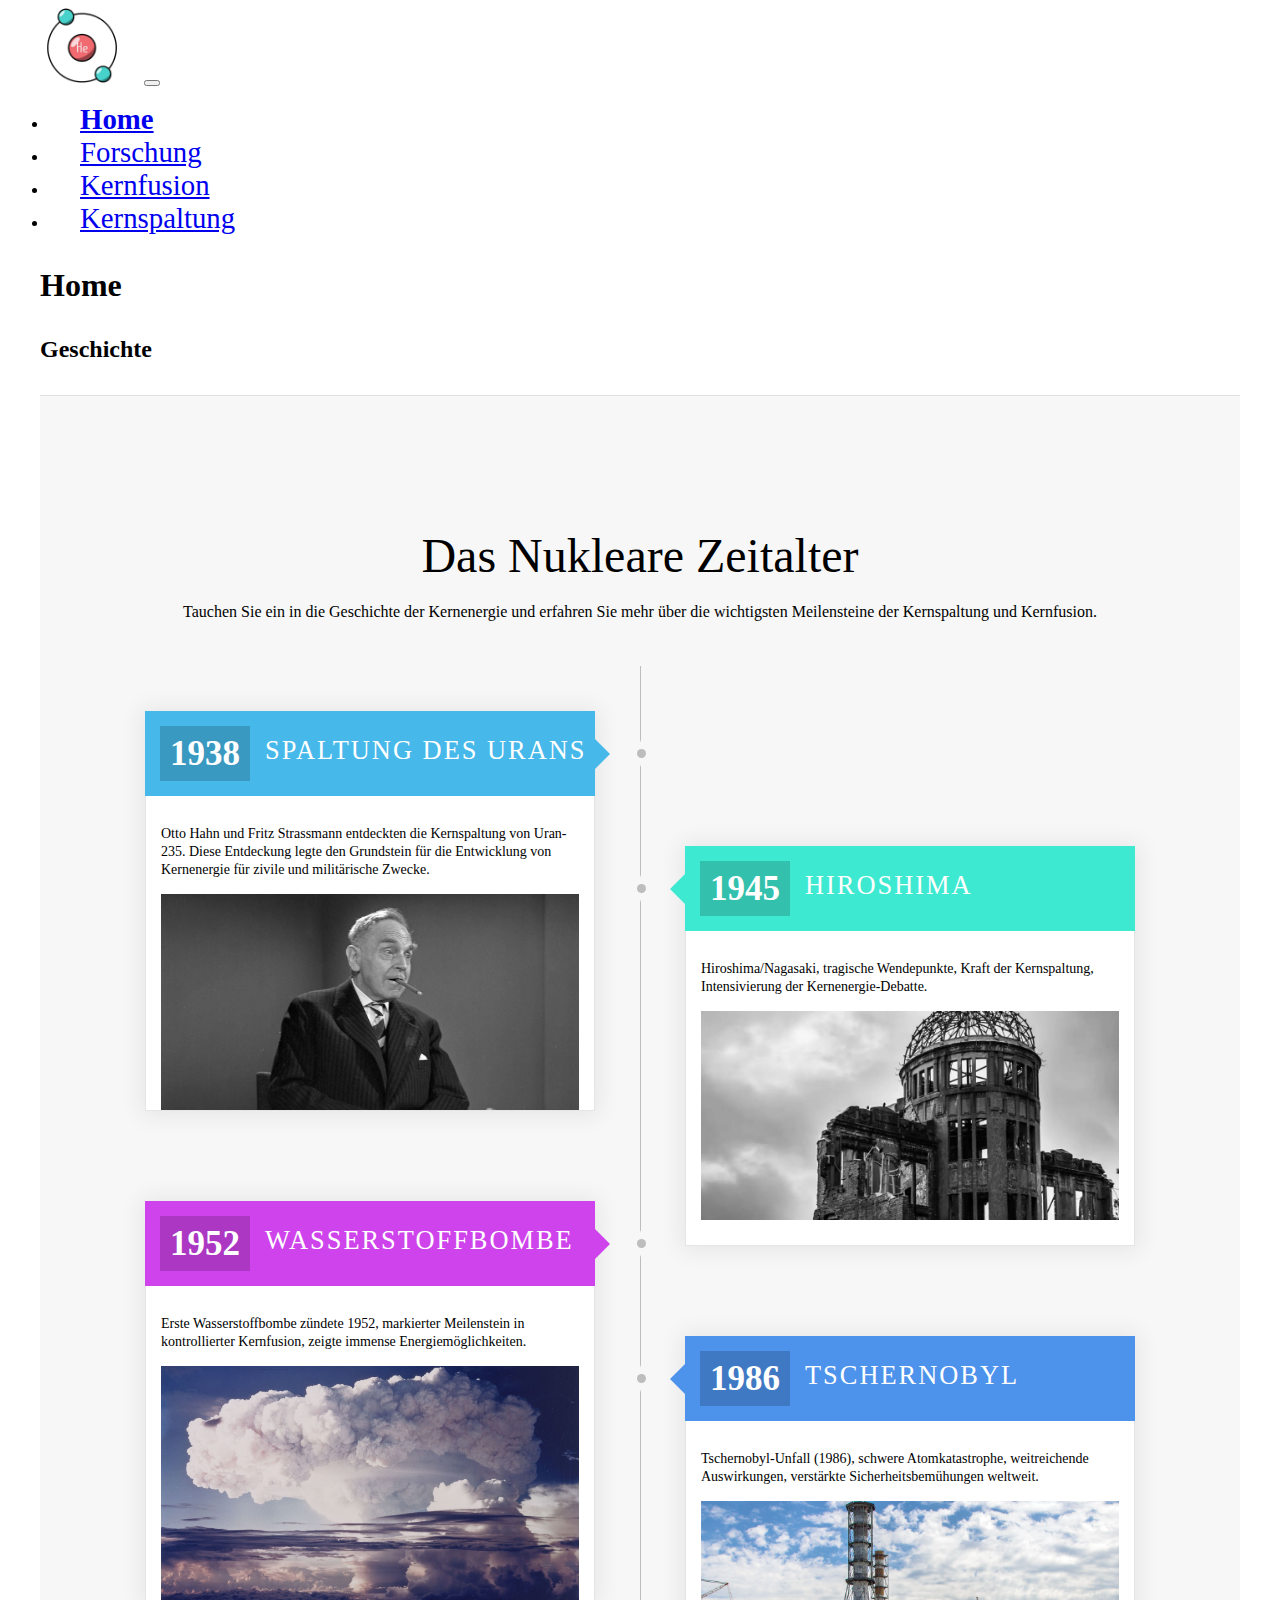
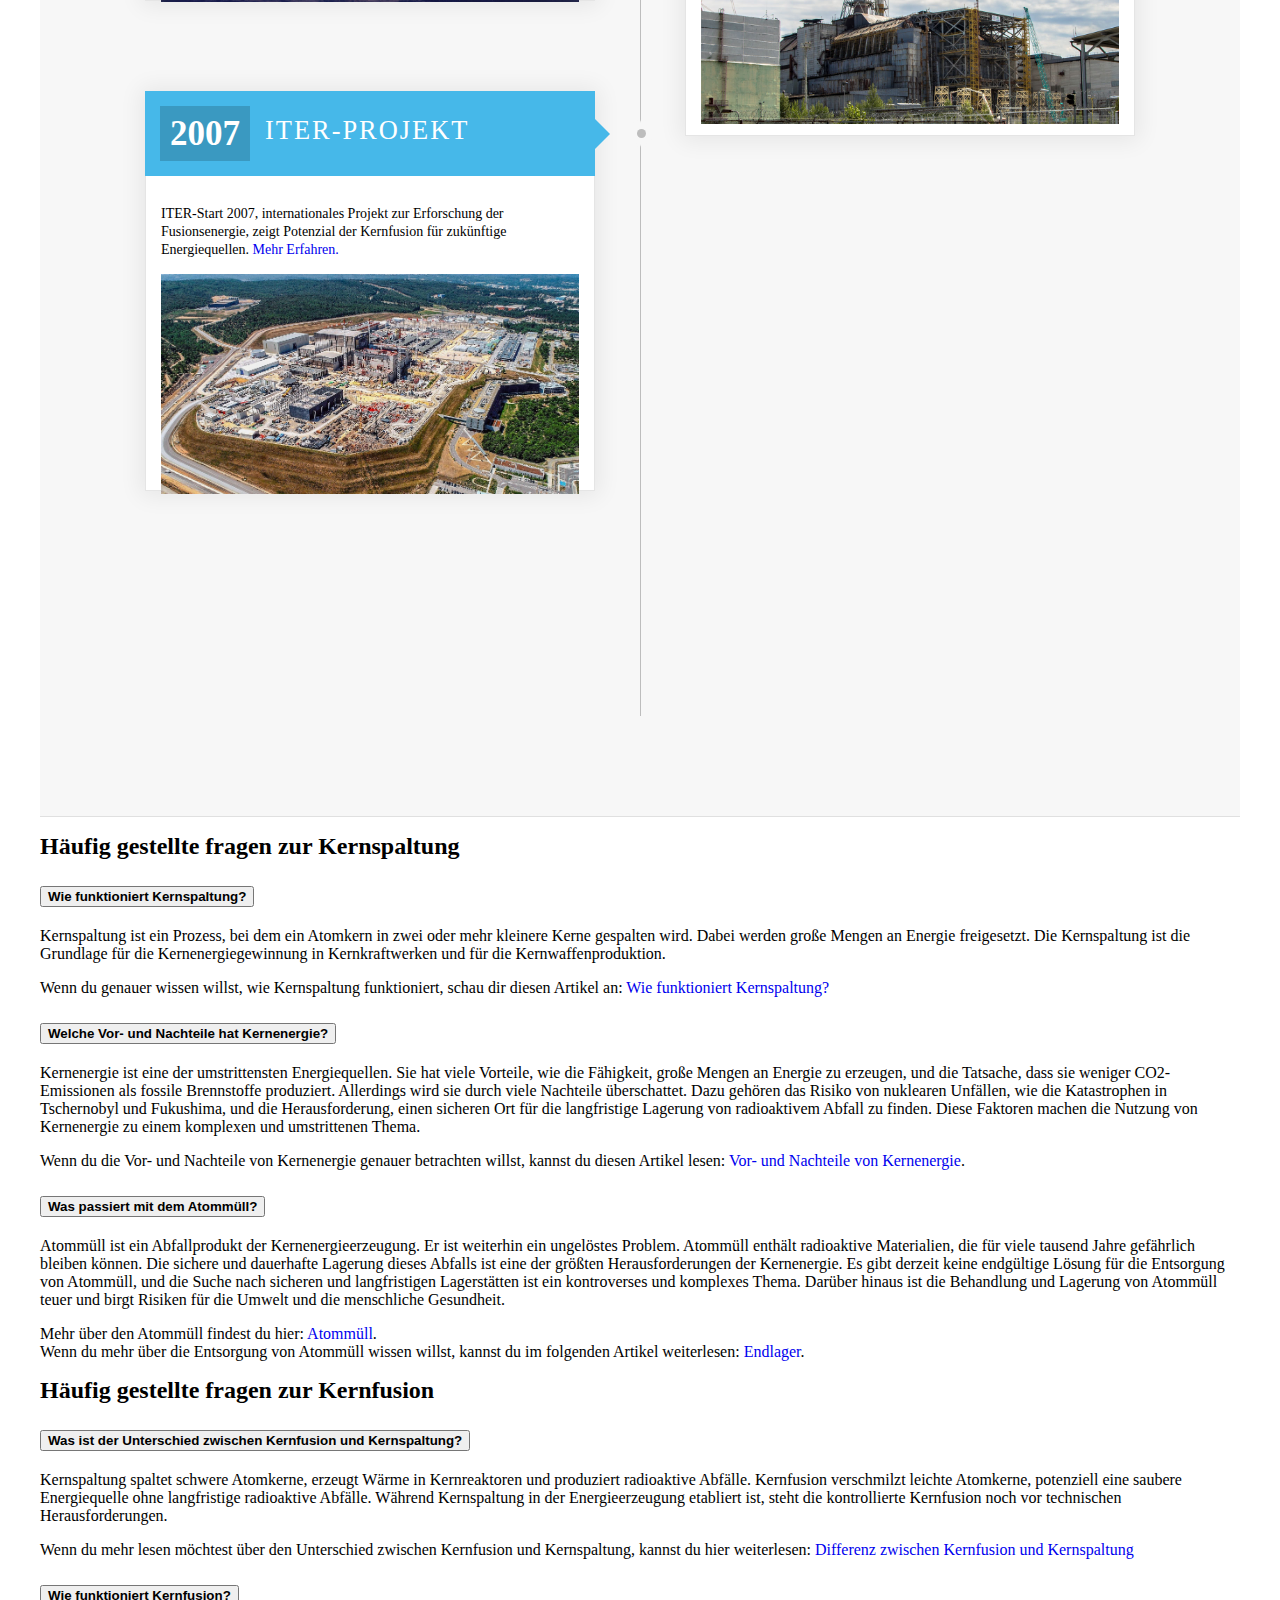
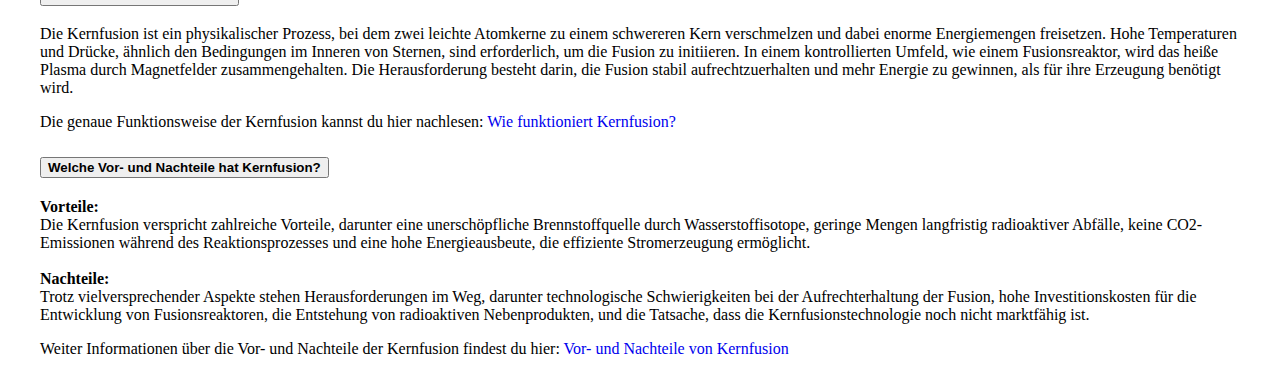
<file: index.html>
<!DOCTYPE html>
<html lang="en">

<head>
    <meta charset="UTF-8">
    <title>Home</title>
    <link rel="icon" href="picture/logo.png" />

    <!-- Bootstrap -->
    <link href="https://cdn.jsdelivr.net/npm/bootstrap@5.3.2/dist/css/bootstrap.min.css" rel="stylesheet"
        integrity="sha384-T3c6CoIi6uLrA9TneNEoa7RxnatzjcDSCmG1MXxSR1GAsXEV/Dwwykc2MPK8M2HN" crossorigin="anonymous">

    <link rel="stylesheet" href="style.css">
    <link rel="stylesheet" href="important.css">

</head>

<body>

    <nav class="navbar navbar-expand-lg bg-body-secondary">
        <div class="container-fluid">
            <img class="navbar-brand" src="picture/helium.png" alt="helium">
            <button class="navbar-toggler" type="button" data-bs-toggle="collapse" data-bs-target="#navbarNav"
                aria-controls="navbarNav" aria-expanded="false" aria-label="Toggle navigation">
                <span class="navbar-toggler-icon"></span>
            </button>
            <div class="collapse navbar-collapse justify-content-lg-center text-center" id="navbarNav">
                <ul class="navbar-nav">
                    <li class="nav-item">
                        <a class="nav-link active" href="index.html">Home</a>
                    </li>
                    <li class="nav-item">
                        <a class="nav-link" href="./forschung/forschung.html">Forschung</a>
                    </li>
                    <li class="nav-item">
                        <a class="nav-link" href="./kernfusion/kernfusion.html">Kernfusion</a>
                    </li>
                    <li class="nav-item">
                        <a class="nav-link" href="./kernspaltung/kernspaltung.html">Kernspaltung</a>
                    </li>
                </ul>
            </div>
        </div>
    </nav>

    <div id="main">
        <h1 class="display-1">Home</h1>

        <section id="history">

            <h2 class="display-4 secondHeader">Geschichte</h2>

            <section id=timeline>
                <h1>Das Nukleare Zeitalter</h1>
                <p class="leader">
                    Tauchen Sie ein in die Geschichte der Kernenergie und erfahren Sie mehr über die wichtigsten
                    Meilensteine der Kernspaltung und Kernfusion.
                </p>
                <div class="demo-card-wrapper">
                    <div class="demo-card demo-card--step1">
                        <div class="head">
                            <div class="number-box">
                                <span>1938</span>
                            </div>
                            <h2>Spaltung des Urans</h2>
                        </div>
                        <div class="body">
                            <p>
                                Otto Hahn und Fritz Strassmann entdeckten die Kernspaltung von Uran-235. Diese
                                Entdeckung legte den Grundstein für die Entwicklung von Kernenergie für zivile und
                                militärische Zwecke.
                            </p>
                            <img src="picture/timeline/otto_hahn.jpg" alt="Otto Hahn" title="Bild von Otto Hahn">
                        </div>
                    </div>

                    <div class="demo-card demo-card--step2">
                        <div class="head">
                            <div class="number-box">
                                <span>1945</span>
                            </div>
                            <h2>Hiroshima</h2>
                        </div>
                        <div class="body">
                            <p>
                                Hiroshima/Nagasaki, tragische Wendepunkte, Kraft der Kernspaltung, Intensivierung der
                                Kernenergie-Debatte.
                            </p>
                            <img src="picture/timeline/hiroshima.webp" alt="Hiroshima" title="Bild von Hiroshima">
                        </div>
                    </div>

                    <div class="demo-card demo-card--step3">
                        <div class="head">
                            <div class="number-box">
                                <span>1952</span>
                            </div>
                            <h2>Wasserstoffbombe</h2>
                        </div>
                        <div class="body">
                            <p>
                                Erste Wasserstoffbombe zündete 1952, markierter Meilenstein in kontrollierter
                                Kernfusion, zeigte immense Energiemöglichkeiten.
                            </p>
                            <img src="picture/timeline/wasserstoffbombe.jpg" alt="Wasserstoffbombe"
                                title="Bild von Wasserstoffbombe">
                        </div>
                    </div>

                    <div class="demo-card demo-card--step4">
                        <div class="head">
                            <div class="number-box">
                                <span>1986</span>
                            </div>
                            <h2>Tschernobyl</h2>
                        </div>
                        <div class="body">
                            <p>
                                Tschernobyl-Unfall (1986), schwere Atomkatastrophe, weitreichende Auswirkungen,
                                verstärkte Sicherheitsbemühungen weltweit.
                            </p>
                            <img src="picture/timeline/tschernobyl_2013.jpg" alt="Tschernobyl"
                                title="Bild von Tschernobyl aus 2013">
                        </div>
                    </div>

                    <div class="demo-card demo-card--step5">
                        <div class="head">
                            <div class="number-box">
                                <span>2007</span>
                            </div>
                            <h2>ITER-Projekt</h2>
                        </div>
                        <div class="body">
                            <p>
                                ITER-Start 2007, internationales Projekt zur Erforschung der Fusionsenergie, zeigt
                                Potenzial der Kernfusion für zukünftige Energiequellen. <a
                                    href="kernfusion/kernfusion.html#iterProjekt">Mehr Erfahren.</a>
                            </p>
                            <img src="picture/timeline/iter_projekt.jpg" alt="ITER-Projekt" title="Bild von ITER-Projekt">
                        </div>
                    </div>

                </div>
            </section>

        </section>

        <section id="frequentlyAskedQuestionsSpaltung">

            <h2 class="display-6 thirdHeader">Häufig gestellte fragen zur Kernspaltung</h2>

            <div class="accordion" id="questionTableSpaltung">
                <div class="accordion-item">
                    <h2 class="accordion-header">
                        <button class="accordion-button collapsed bold" type="button" data-bs-toggle="collapse"
                            data-bs-target="#questionOneSpaltung" aria-expanded="false"
                            aria-controls="questionOneSpaltung">
                            Wie funktioniert Kernspaltung?
                        </button>
                    </h2>
                    <div id="questionOneSpaltung" class="accordion-collapse collapse"
                        data-bs-parent="#questionTableSpaltung">
                        <div class="accordion-body">

                            <p>
                                Kernspaltung ist ein Prozess, bei dem ein Atomkern in zwei oder mehr kleinere Kerne
                                gespalten wird. Dabei werden große Mengen an Energie freigesetzt. Die Kernspaltung ist
                                die Grundlage für die Kernenergiegewinnung in Kernkraftwerken und für die
                                Kernwaffenproduktion.
                            </p>

                            <p>
                                Wenn du genauer wissen willst, wie Kernspaltung funktioniert, schau dir
                                diesen Artikel an: <a href="./kernspaltung/kernspaltung.html#howKernspaltung">Wie
                                    funktioniert Kernspaltung?</a>
                            </p>

                        </div>
                    </div>
                </div>

                <div class="accordion-item">
                    <h2 class="accordion-header">
                        <button class="accordion-button collapsed bold" type="button" data-bs-toggle="collapse"
                            data-bs-target="#questionTwoSpaltung" aria-expanded="false"
                            aria-controls="questionTwoSpaltung">
                            Welche Vor- und Nachteile hat Kernenergie?
                        </button>
                    </h2>
                    <div id="questionTwoSpaltung" class="accordion-collapse collapse"
                        data-bs-parent="#questionTableSpaltung">
                        <div class="accordion-body">

                            <p>
                                Kernenergie ist eine der umstrittensten Energiequellen. Sie hat viele Vorteile, wie die
                                Fähigkeit, große Mengen an Energie zu erzeugen, und die Tatsache, dass sie weniger
                                CO2-Emissionen als fossile Brennstoffe produziert. Allerdings wird sie durch viele
                                Nachteile überschattet. Dazu gehören das Risiko von nuklearen Unfällen, wie die
                                Katastrophen in Tschernobyl und Fukushima, und die Herausforderung, einen sicheren Ort
                                für die langfristige Lagerung von radioaktivem Abfall zu finden. Diese Faktoren machen
                                die Nutzung von Kernenergie zu einem komplexen und umstrittenen Thema.
                            </p>

                            <p>
                                Wenn du die Vor- und Nachteile von Kernenergie genauer betrachten willst, kannst du
                                diesen Artikel lesen: <a href="./kernspaltung/kernspaltung.html#proAndContra">Vor- und
                                    Nachteile von
                                    Kernenergie</a>.
                            </p>
                        </div>
                    </div>
                </div>

                <div class="accordion-item">
                    <h2 class="accordion-header">
                        <button class="accordion-button collapsed bold" type="button" data-bs-toggle="collapse"
                            data-bs-target="#questionThreeSpaltung" aria-expanded="false"
                            aria-controls="questionThreeSpaltung">
                            Was passiert mit dem Atommüll?
                        </button>
                    </h2>
                    <div id="questionThreeSpaltung" class="accordion-collapse collapse"
                        data-bs-parent="#questionTableSpaltung">
                        <div class="accordion-body">

                            <p>
                                Atommüll ist ein Abfallprodukt der Kernenergieerzeugung. Er ist weiterhin ein ungelöstes
                                Problem. Atommüll enthält radioaktive Materialien, die für viele tausend Jahre
                                gefährlich bleiben können. Die sichere und dauerhafte Lagerung dieses Abfalls ist eine
                                der größten Herausforderungen der Kernenergie. Es gibt derzeit keine endgültige Lösung
                                für die Entsorgung von Atommüll, und die Suche nach sicheren und langfristigen
                                Lagerstätten ist ein kontroverses und komplexes Thema. Darüber hinaus ist die Behandlung
                                und Lagerung von Atommüll teuer und birgt Risiken für die Umwelt und die menschliche
                                Gesundheit.
                            </p>

                            <p>
                                Mehr über den Atommüll findest du hier: <a
                                    href="./kernspaltung/kernspaltung.html#atommuell">Atommüll</a>. <br>

                                Wenn du mehr über die Entsorgung von Atommüll wissen willst, kannst du im
                                folgenden Artikel weiterlesen: <a
                                    href="./kernspaltung/kernspaltung.html#endlager">Endlager</a>.
                            </p>

                        </div>
                    </div>
                </div>
            </div>
        </section>

        <section id="frequentlyAskedQuestionsFusion">

            <h2 class="display-6 thirdHeader">Häufig gestellte fragen zur Kernfusion</h2>

            <div class="accordion" id="questionTableFusion">
                <div class="accordion-item">
                    <h2 class="accordion-header">
                        <button class="accordion-button collapsed bold" type="button" data-bs-toggle="collapse"
                            data-bs-target="#questionOneFusion" aria-expanded="false" aria-controls="questionOneFusion">
                            Was ist der Unterschied zwischen Kernfusion und Kernspaltung?
                        </button>
                    </h2>
                    <div id="questionOneFusion" class="accordion-collapse collapse"
                        data-bs-parent="#questionTableFusion">
                        <div class="accordion-body">

                            <p>
                                Kernspaltung spaltet schwere Atomkerne, erzeugt Wärme in Kernreaktoren und produziert
                                radioaktive Abfälle. Kernfusion verschmilzt leichte Atomkerne, potenziell eine saubere
                                Energiequelle ohne langfristige radioaktive Abfälle. Während Kernspaltung in der
                                Energieerzeugung etabliert ist, steht die kontrollierte Kernfusion noch vor technischen
                                Herausforderungen.
                            </p>

                            <p>
                                Wenn du mehr lesen möchtest über den Unterschied zwischen Kernfusion und Kernspaltung,
                                kannst du hier weiterlesen: <a
                                    href="/kernfusion/kernfusion.html#differenzSpaltungFusion">Differenz
                                    zwischen Kernfusion und Kernspaltung</a>

                            </p>

                        </div>
                    </div>
                </div>

                <div class="accordion-item">
                    <h2 class="accordion-header">
                        <button class="accordion-button collapsed bold" type="button" data-bs-toggle="collapse"
                            data-bs-target="#questionTwoFusion" aria-expanded="false" aria-controls="questionTwoFusion">
                            Wie funktioniert Kernfusion?
                        </button>
                    </h2>
                    <div id="questionTwoFusion" class="accordion-collapse collapse"
                        data-bs-parent="#questionTableFusion">
                        <div class="accordion-body">

                            <p>

                                Die Kernfusion ist ein physikalischer Prozess, bei dem zwei leichte Atomkerne zu einem
                                schwereren Kern verschmelzen und dabei enorme Energiemengen freisetzen. Hohe
                                Temperaturen und Drücke, ähnlich den Bedingungen im Inneren von Sternen, sind
                                erforderlich, um die Fusion zu initiieren. In einem kontrollierten Umfeld, wie einem
                                Fusionsreaktor, wird das heiße Plasma durch Magnetfelder zusammengehalten. Die
                                Herausforderung besteht darin, die Fusion stabil aufrechtzuerhalten und mehr Energie zu
                                gewinnen, als für ihre Erzeugung benötigt wird.
                            </p>

                            <p>
                                Die genaue Funktionsweise der Kernfusion kannst du hier nachlesen: <a
                                    href="/kernfusion/kernfusion.html#howKernfusion">Wie funktioniert
                                    Kernfusion?</a>
                            </p>

                        </div>
                    </div>
                </div>

                <div class="accordion-item">
                    <h2 class="accordion-header">
                        <button class="accordion-button collapsed bold" type="button" data-bs-toggle="collapse"
                            data-bs-target="#questionThreeFusion" aria-expanded="false"
                            aria-controls="questionThreeFusion">
                            Welche Vor- und Nachteile hat Kernfusion?
                        </button>
                    </h2>
                    <div id="questionThreeFusion" class="accordion-collapse collapse"
                        data-bs-parent="#questionTableFusion">
                        <div class="accordion-body">

                            <p>
                                <span class="bold">Vorteile:</span> <br>
                                Die Kernfusion verspricht zahlreiche Vorteile, darunter eine unerschöpfliche
                                Brennstoffquelle durch Wasserstoffisotope, geringe Mengen langfristig radioaktiver
                                Abfälle, keine CO2-Emissionen während des Reaktionsprozesses und eine hohe
                                Energieausbeute, die effiziente Stromerzeugung ermöglicht.

                                <br> <br>

                                <span class="bold">Nachteile:</span> <br>
                                Trotz vielversprechender Aspekte stehen Herausforderungen im Weg, darunter
                                technologische Schwierigkeiten bei der Aufrechterhaltung der Fusion, hohe
                                Investitionskosten für die Entwicklung von Fusionsreaktoren, die Entstehung von
                                radioaktiven Nebenprodukten, und die Tatsache, dass die Kernfusionstechnologie noch
                                nicht marktfähig ist.
                            </p>

                            <p>
                                Weiter Informationen über die Vor- und Nachteile der Kernfusion findest du hier: <a
                                    href="/kernfusion/kernfusion.html#proAndContra">Vor- und Nachteile von
                                    Kernfusion</a>
                            </p>

                        </div>
                    </div>
                </div>
            </div>
        </section>

    </div>

    <script src="https://cdn.jsdelivr.net/npm/bootstrap@5.3.2/dist/js/bootstrap.bundle.min.js"
        integrity="sha384-C6RzsynM9kWDrMNeT87bh95OGNyZPhcTNXj1NW7RuBCsyN/o0jlpcV8Qyq46cDfL"
        crossorigin="anonymous"></script>

</body>

</html>
</file>
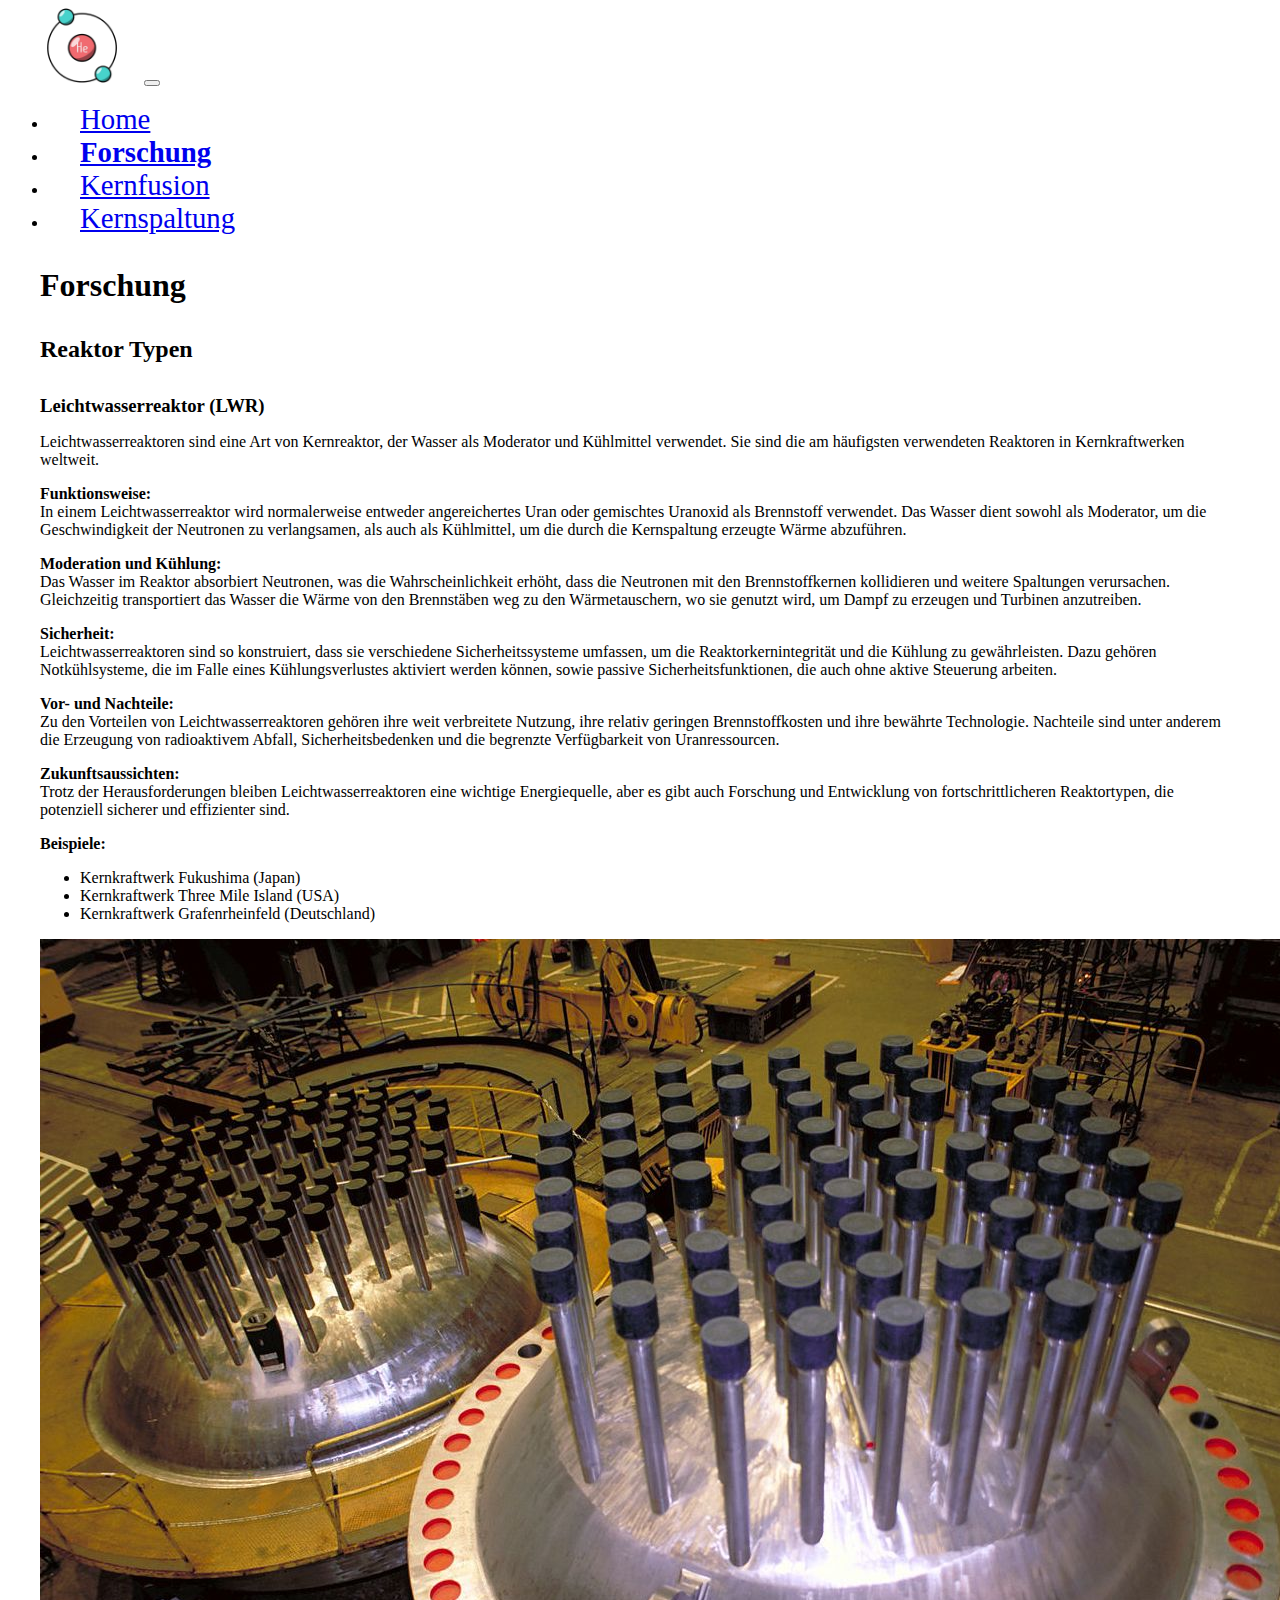
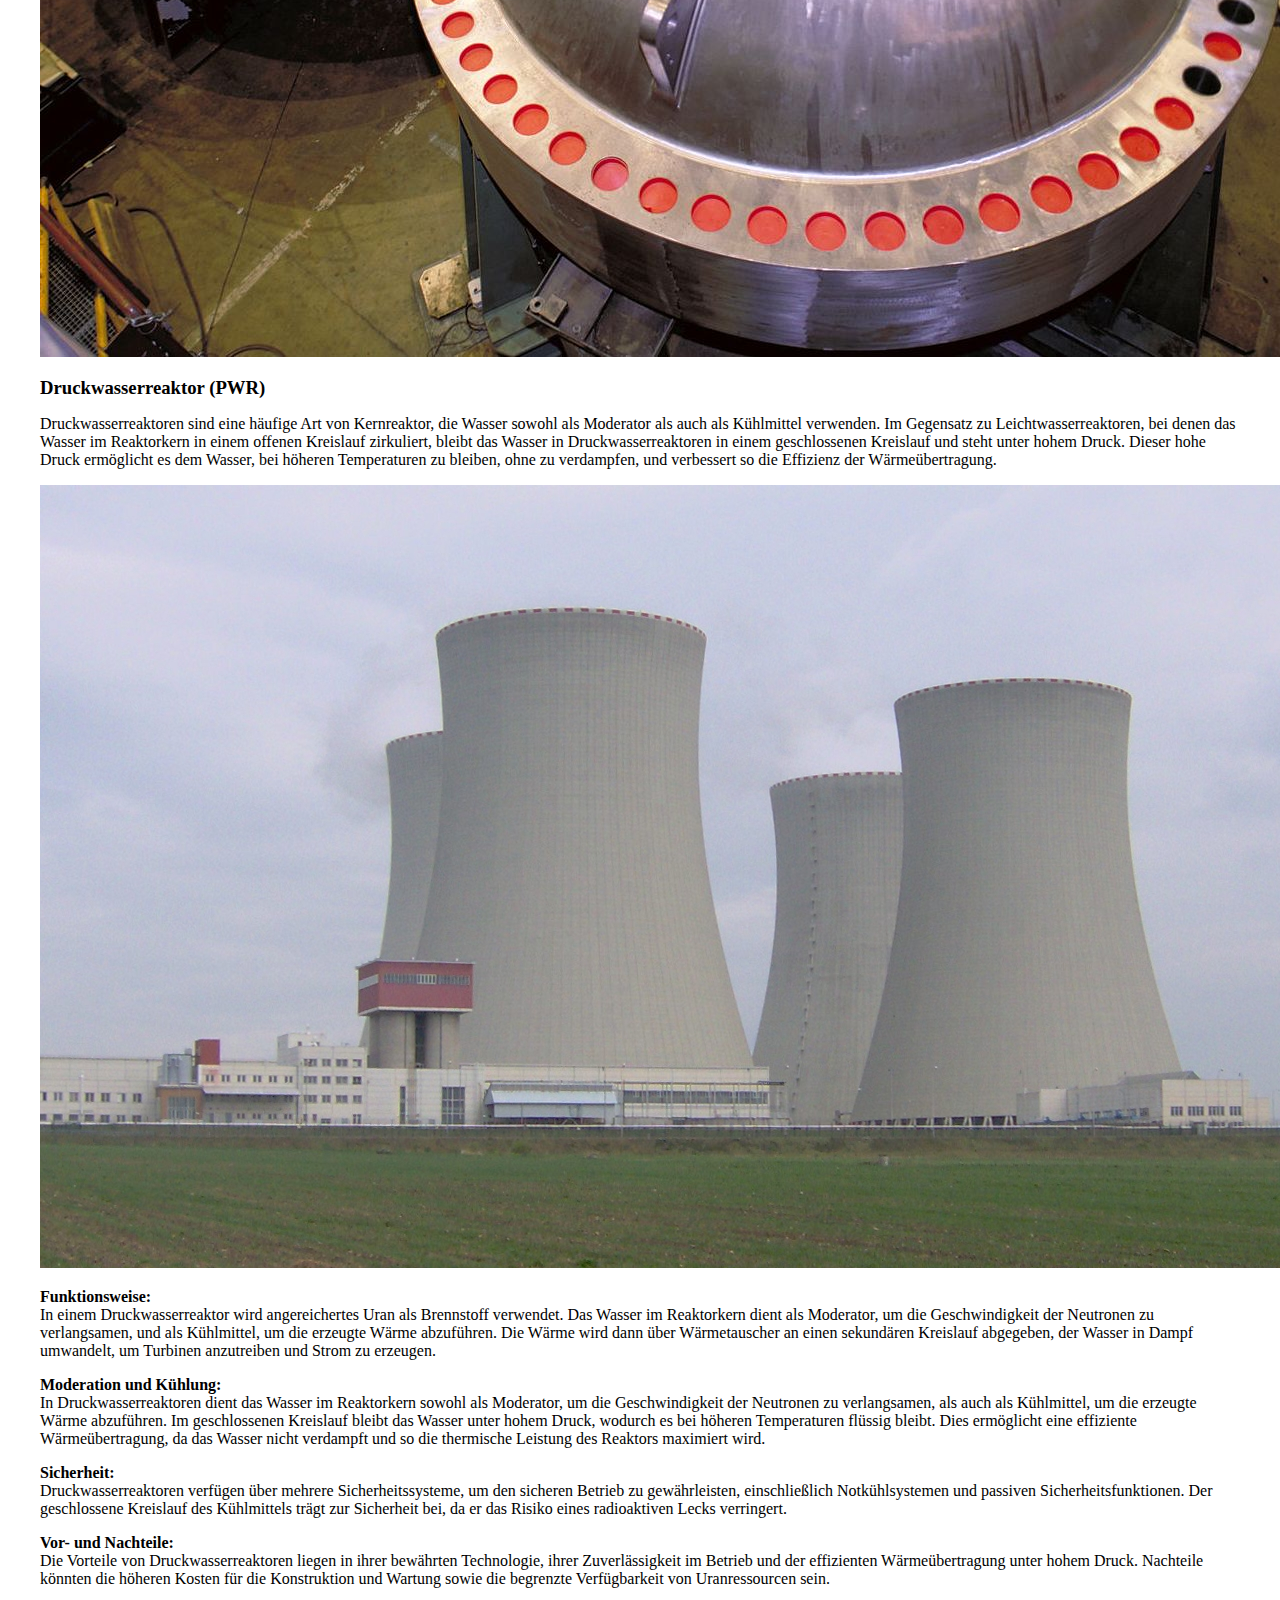
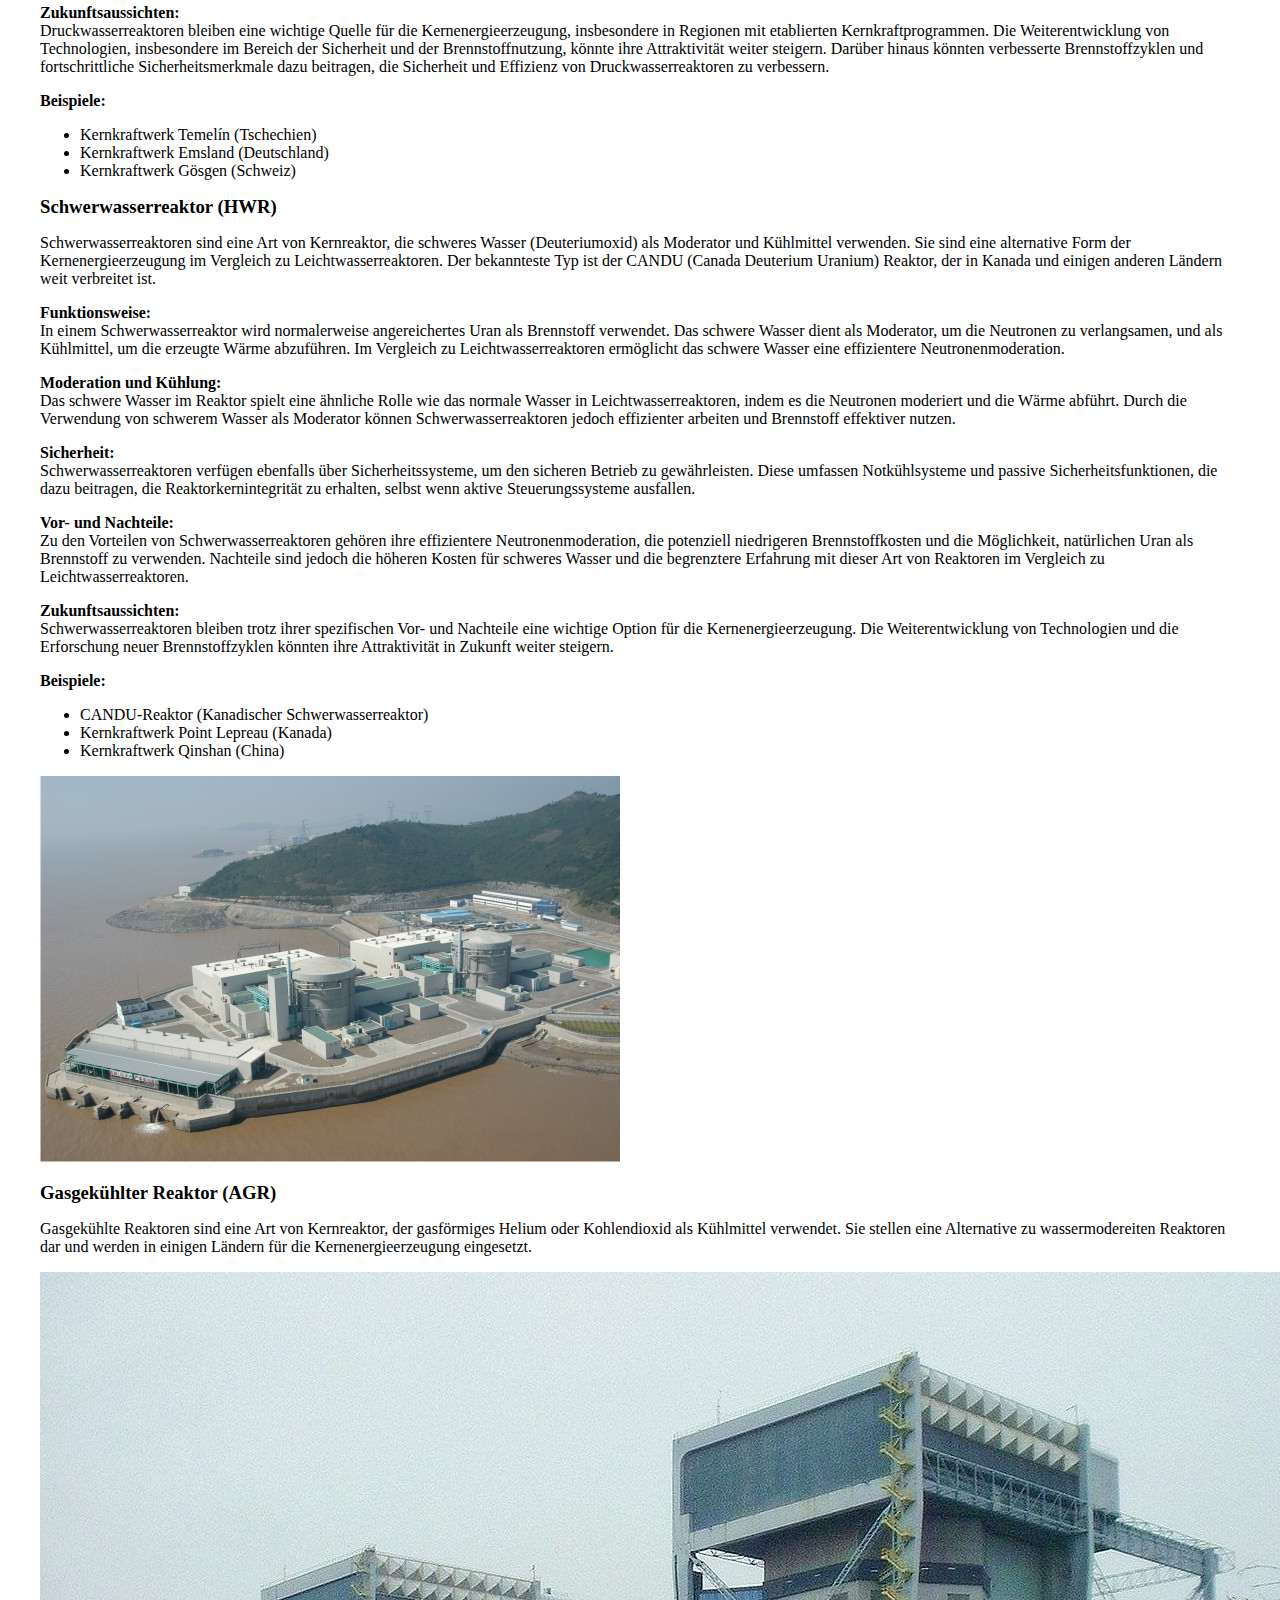
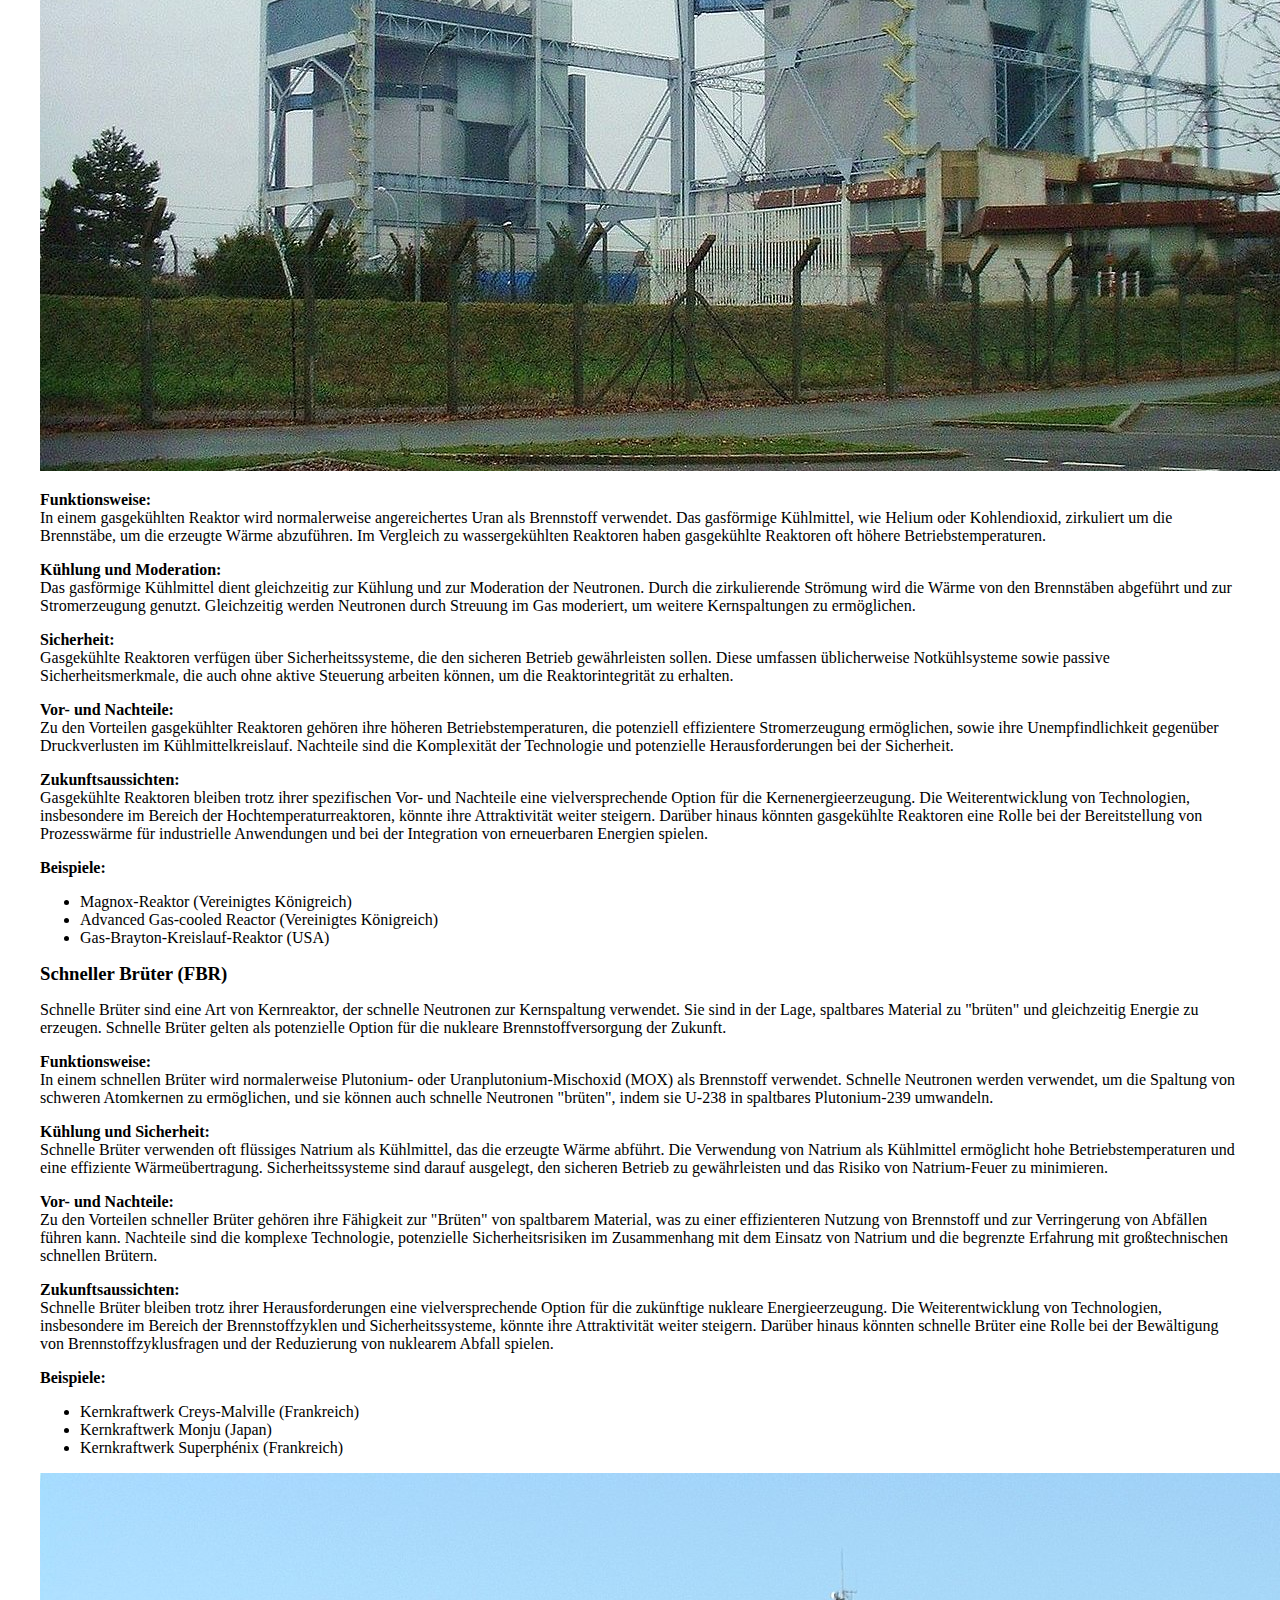
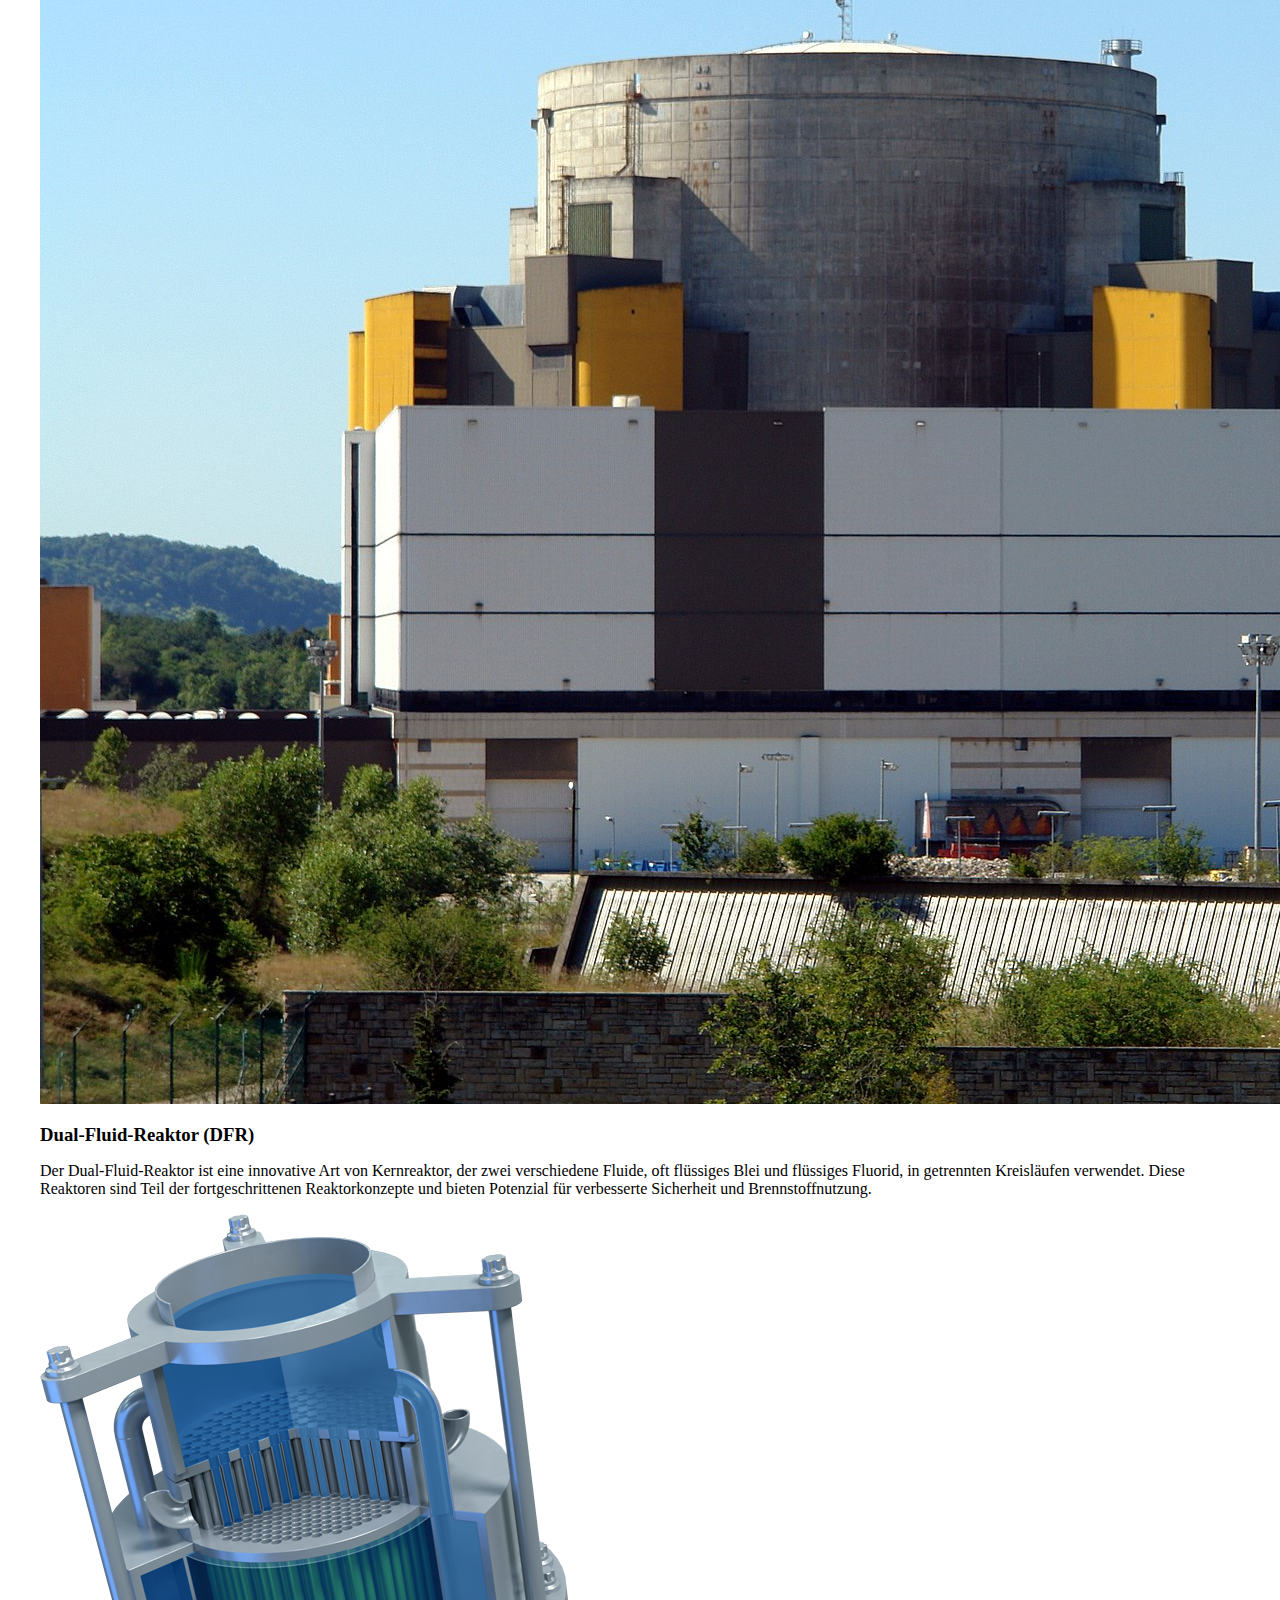
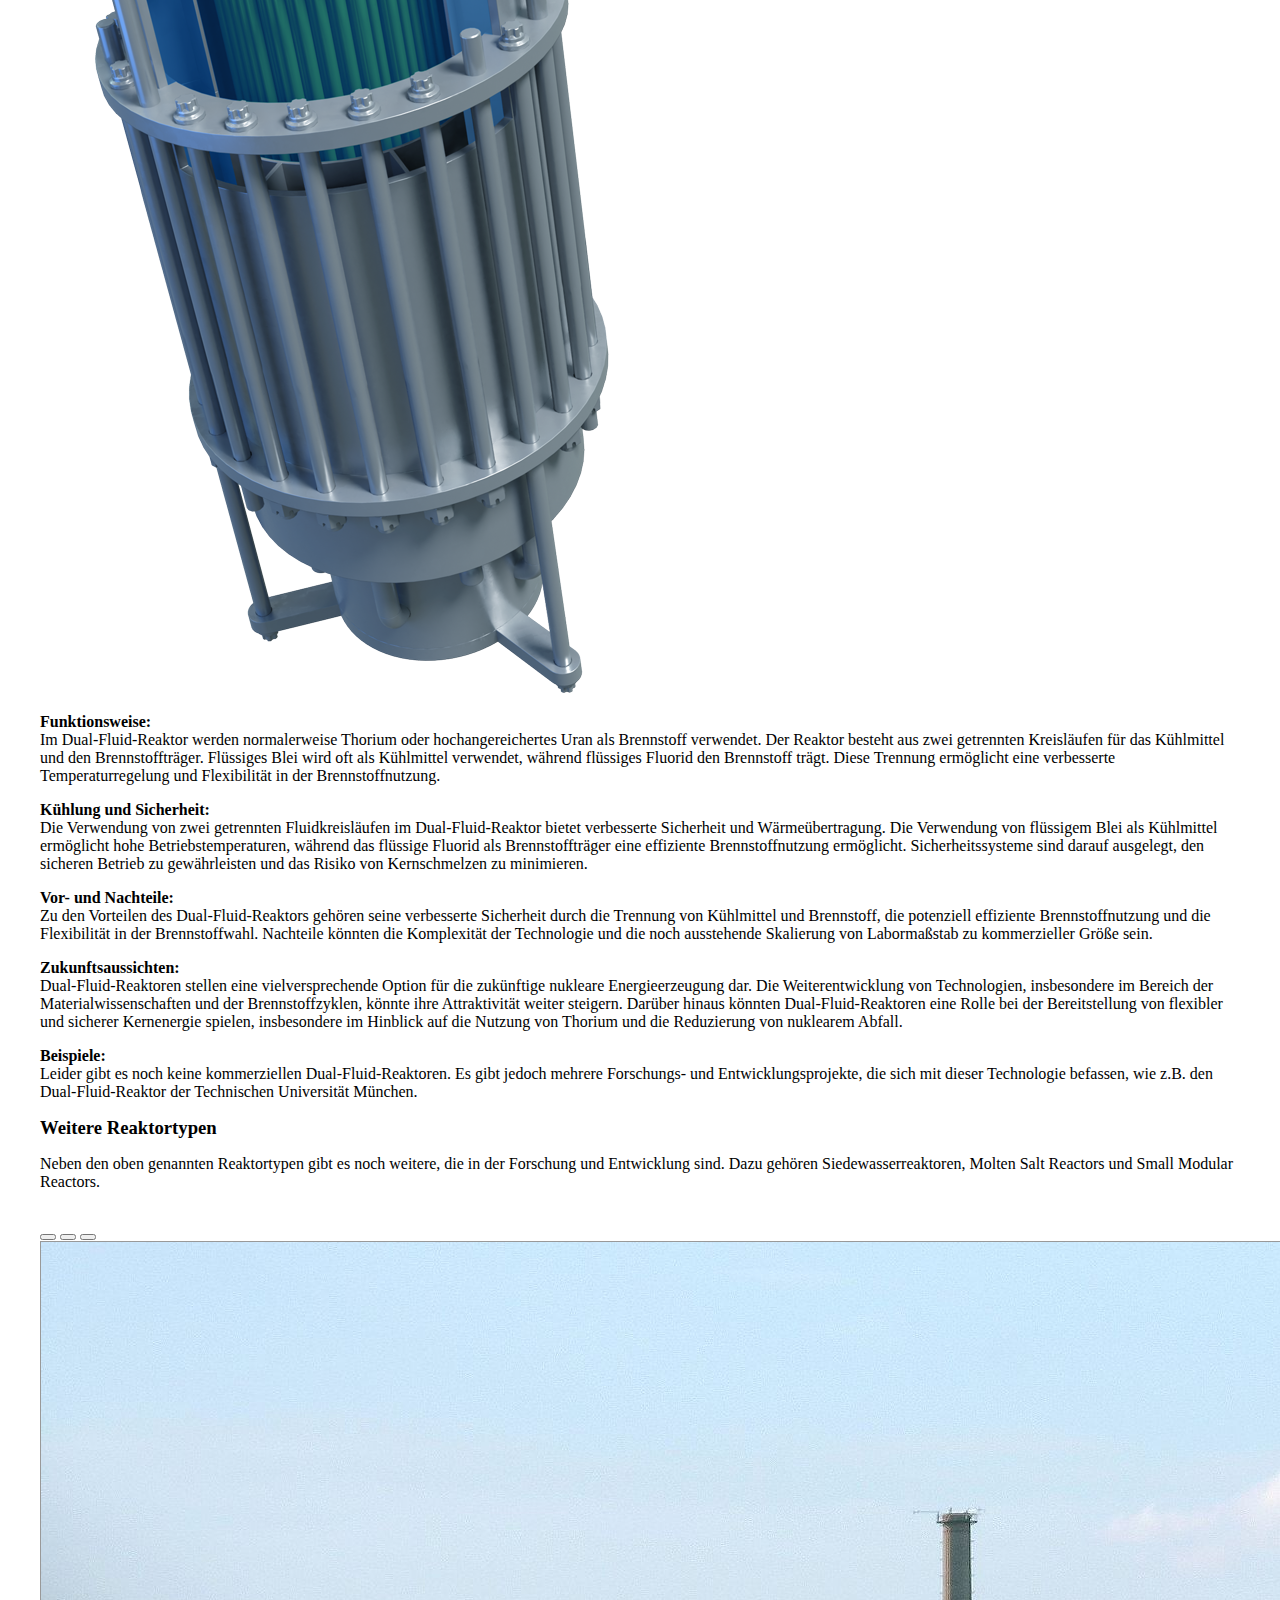
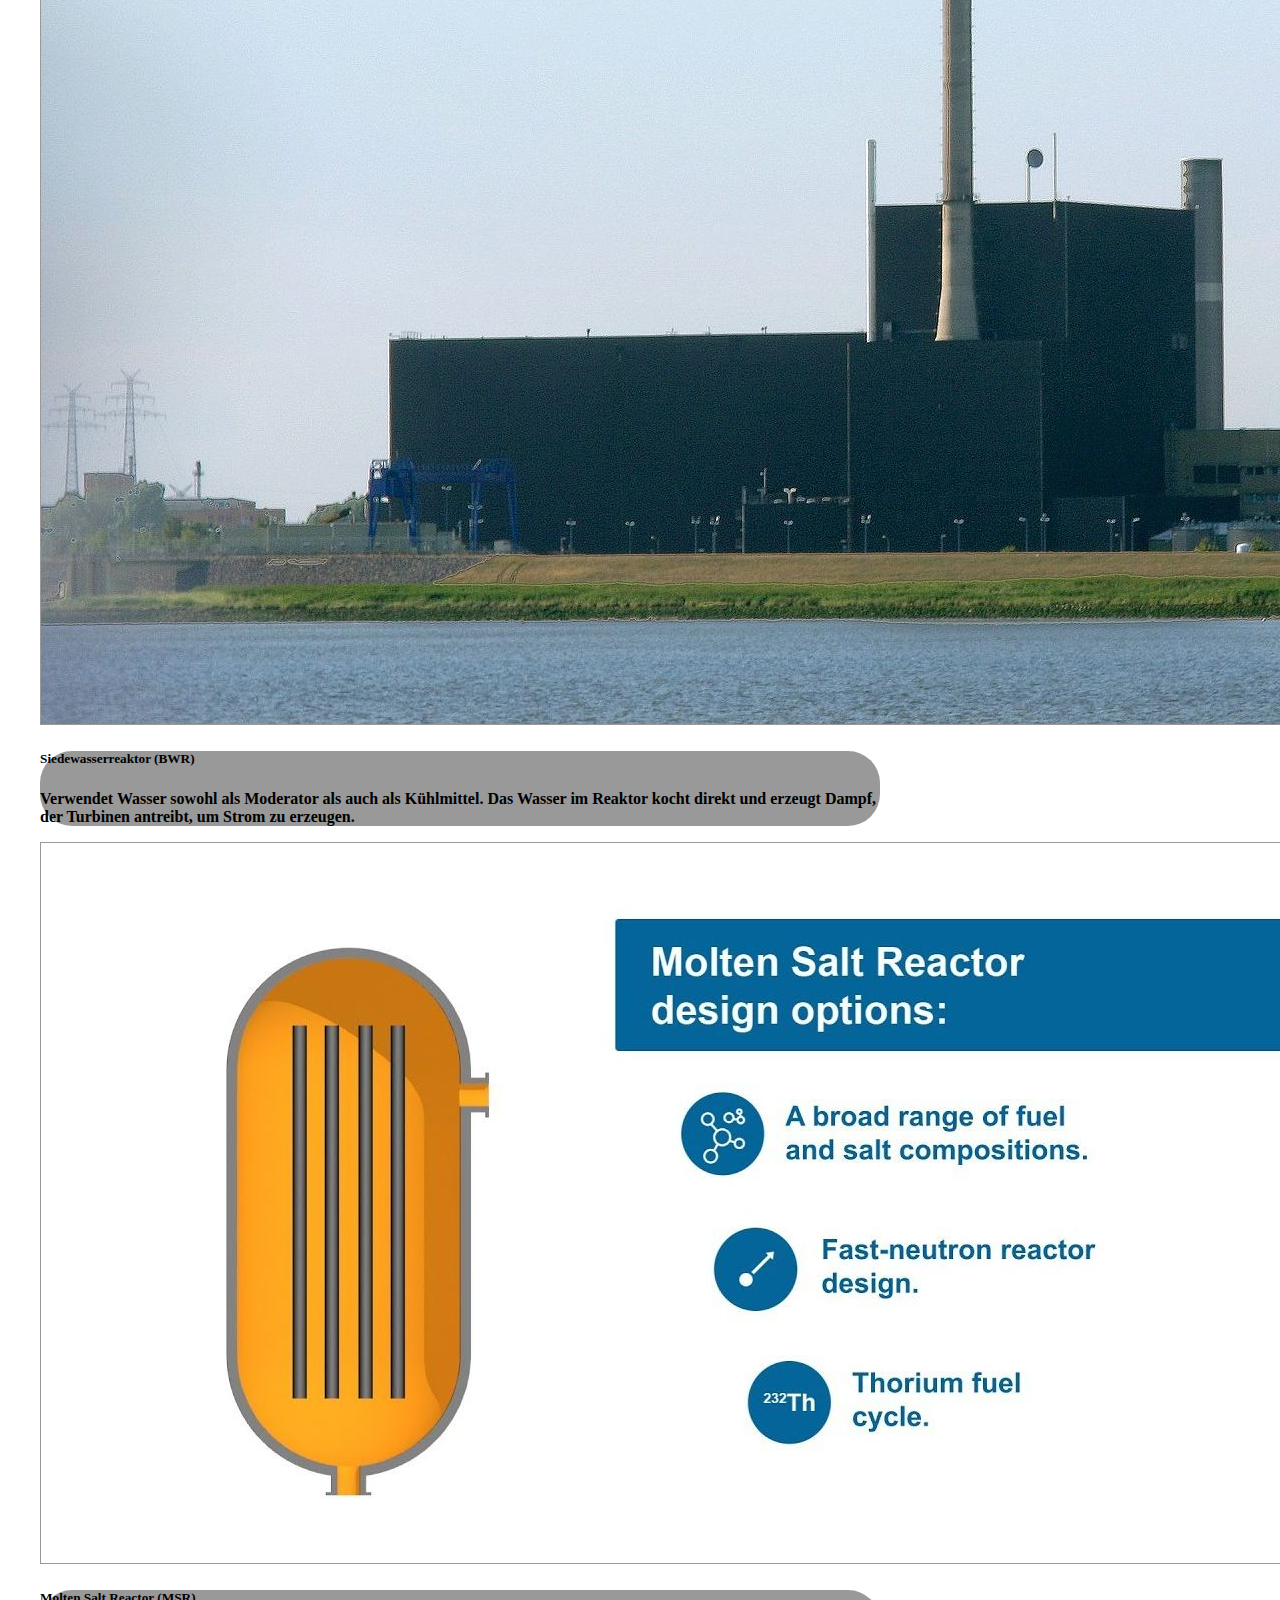
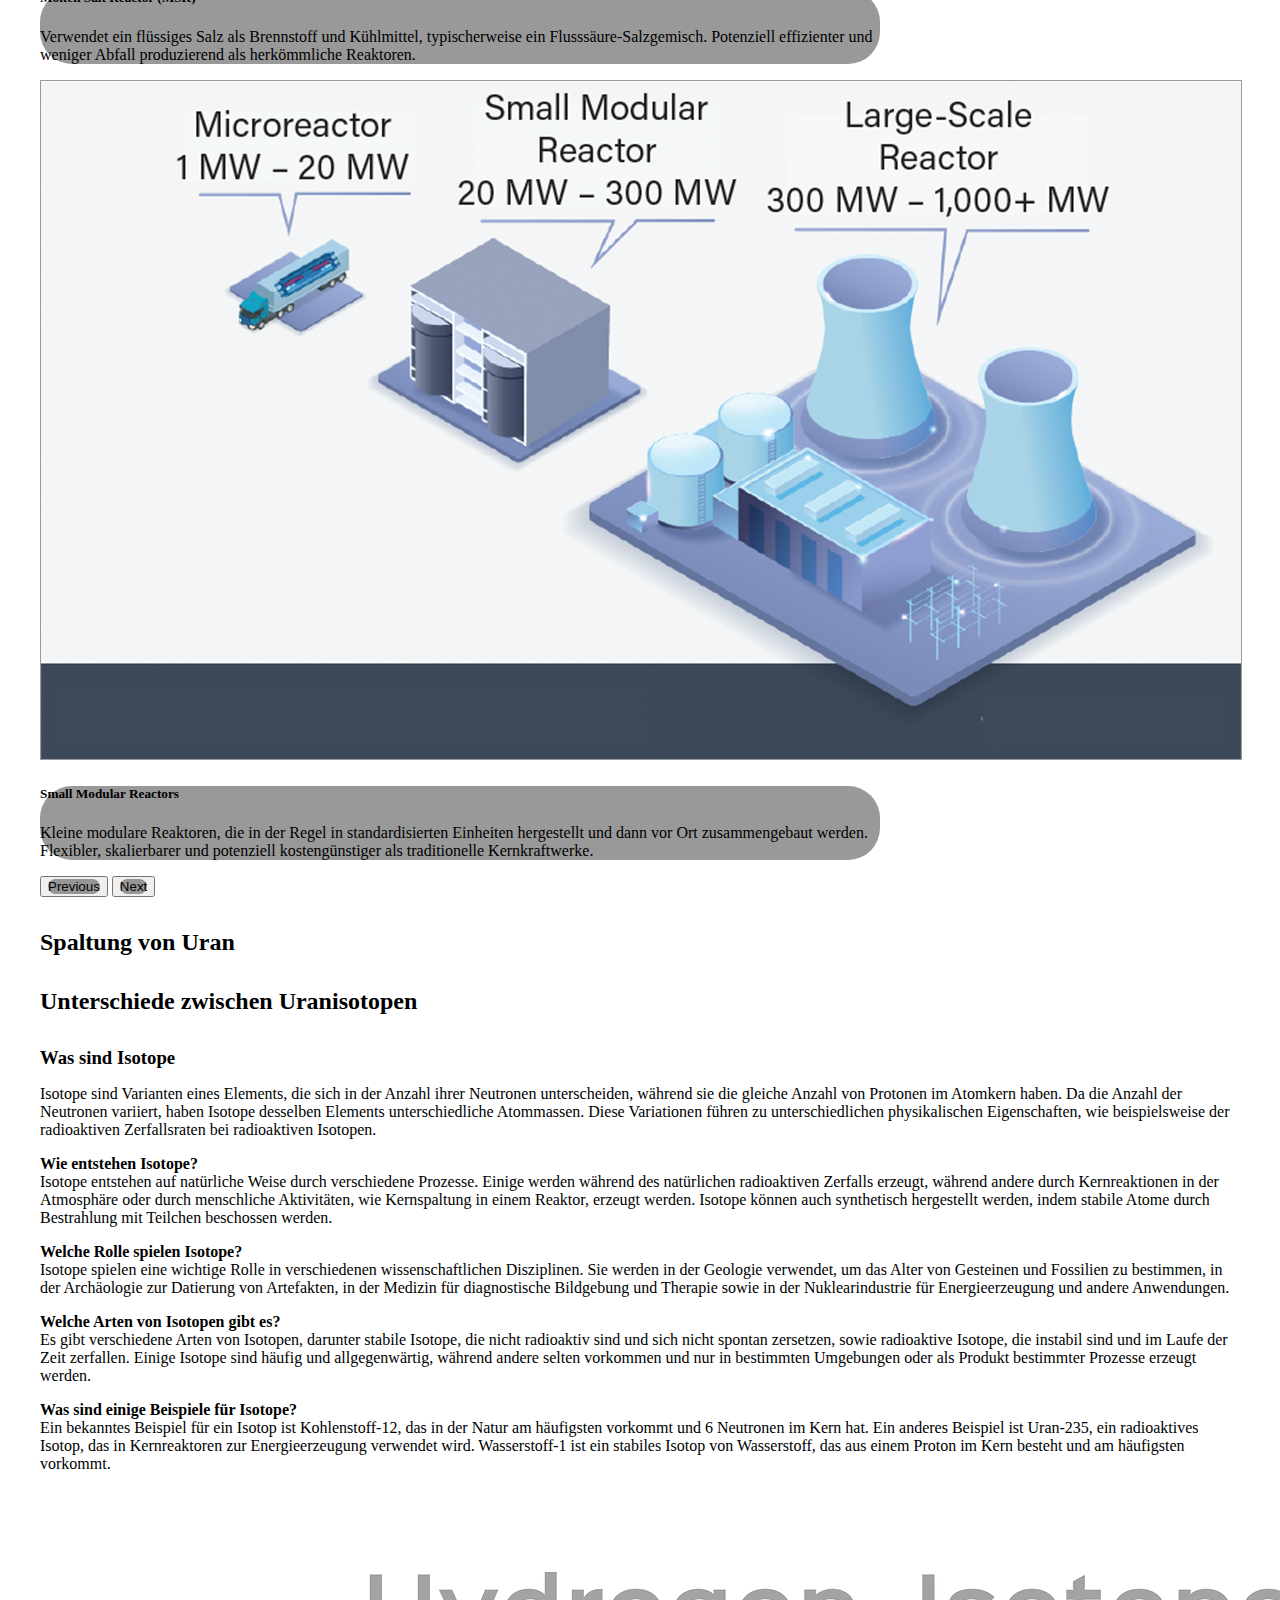
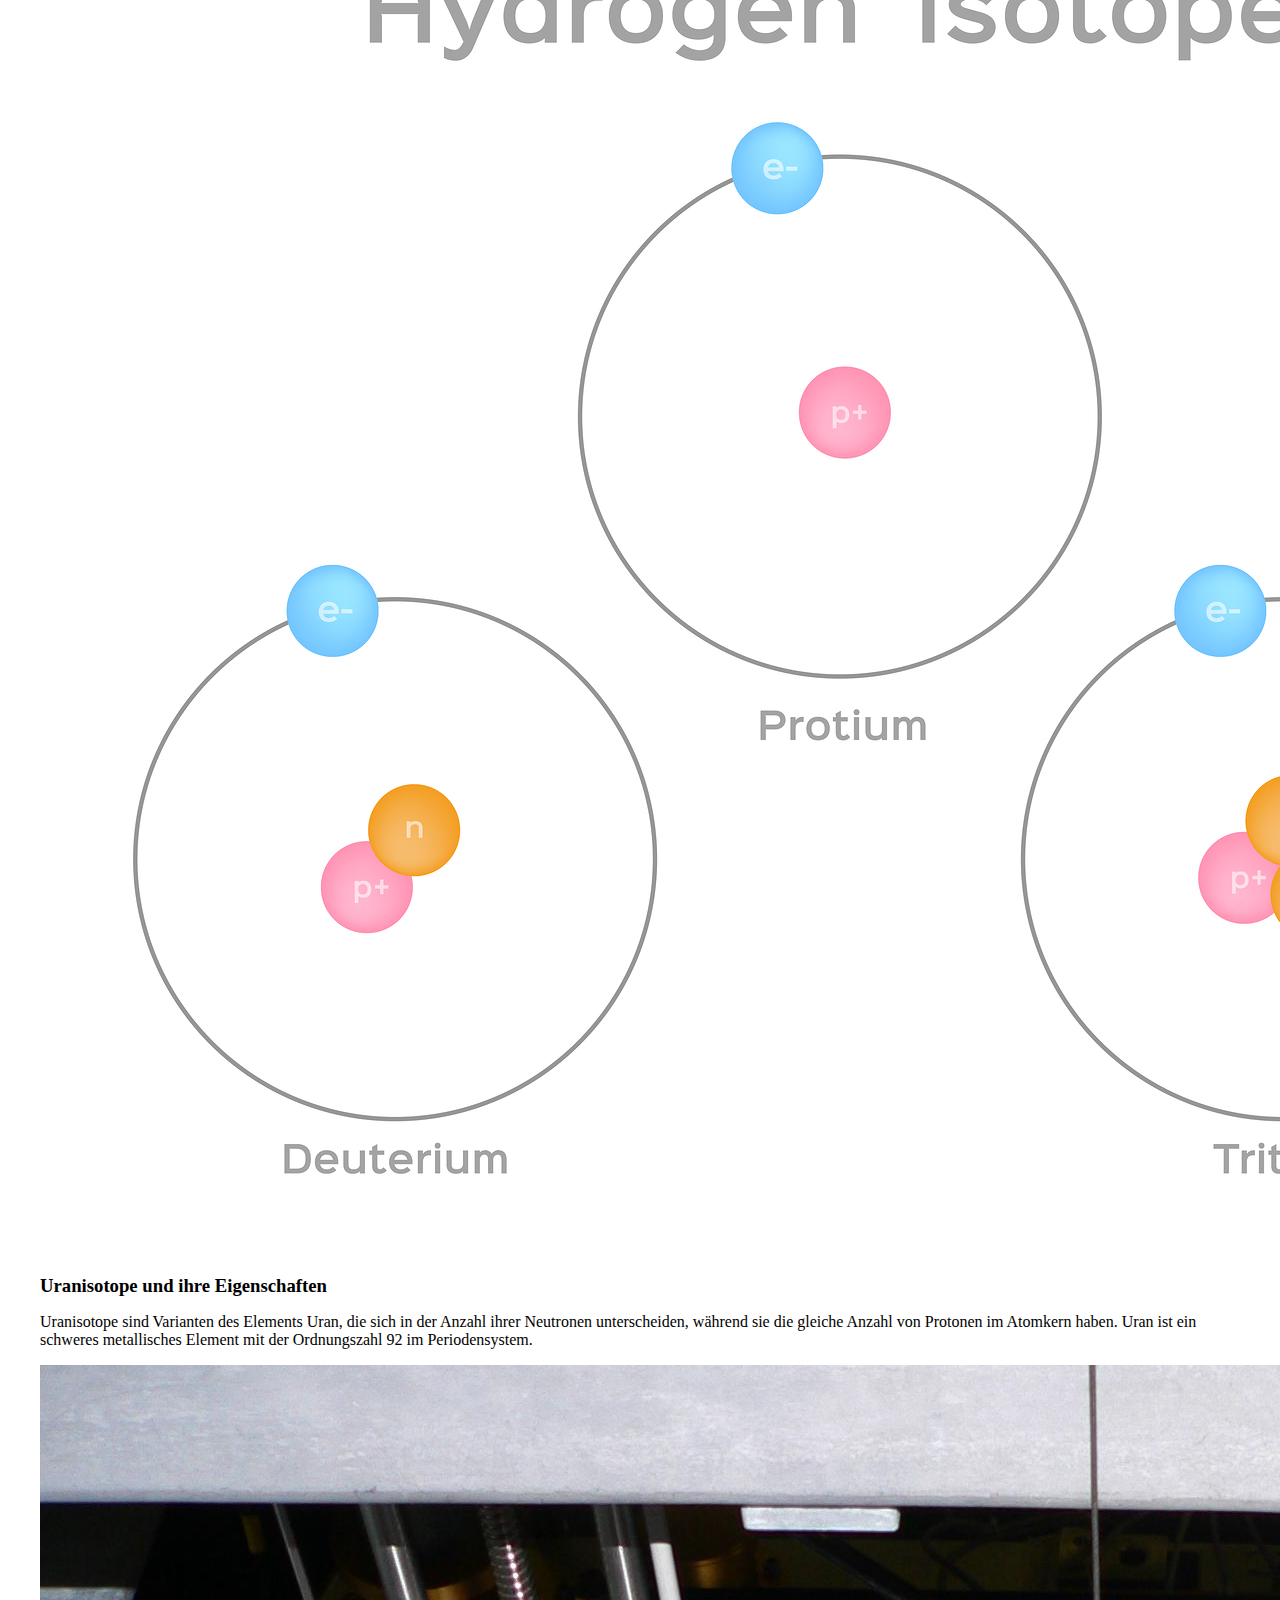
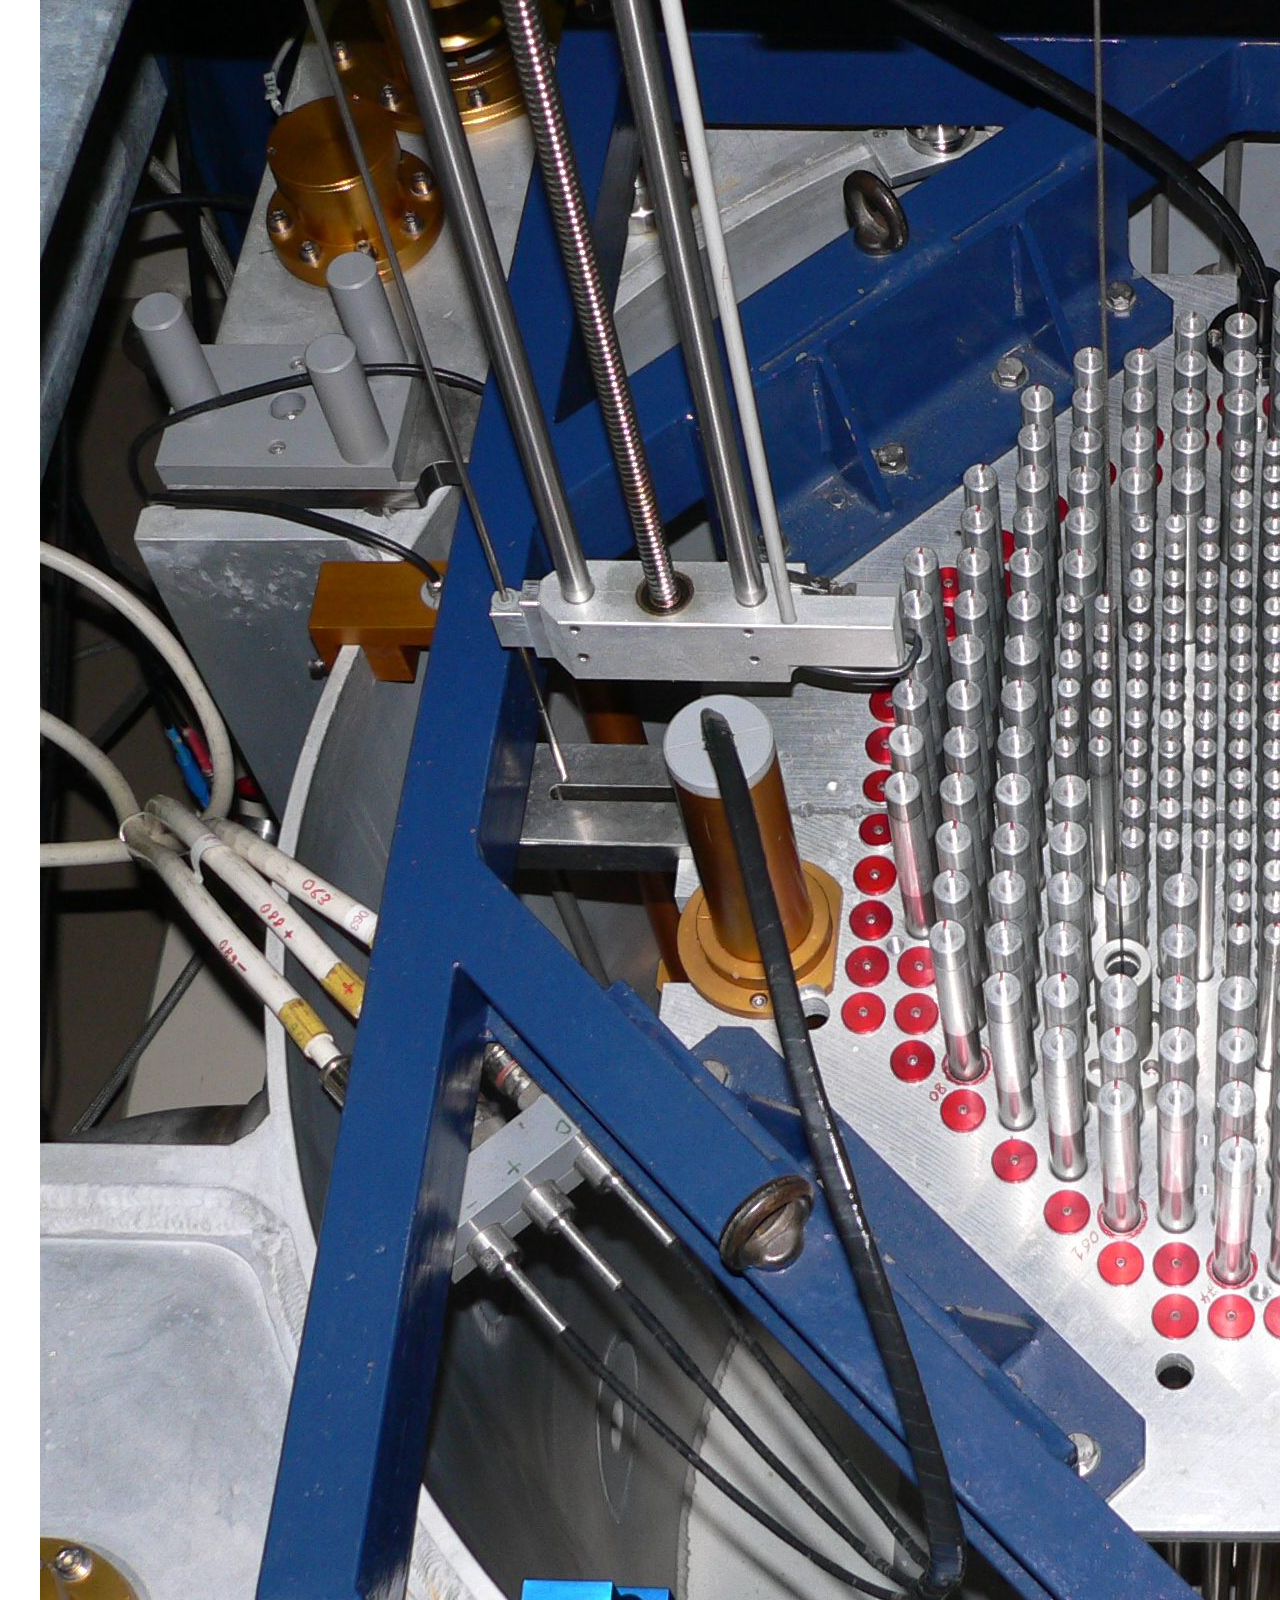
<file: forschung/forschung.html>
<!DOCTYPE html>
<html lang="en">

<head>
    <meta charset="UTF-8">
    <title>Forschung</title>
    <link rel="icon" href="../picture/logo.png" />

    <!-- Bootstrap -->
    <link href="https://cdn.jsdelivr.net/npm/bootstrap@5.3.2/dist/css/bootstrap.min.css" rel="stylesheet"
        integrity="sha384-T3c6CoIi6uLrA9TneNEoa7RxnatzjcDSCmG1MXxSR1GAsXEV/Dwwykc2MPK8M2HN" crossorigin="anonymous">

    <link rel="stylesheet" href="style.css">
    <link rel="stylesheet" href="../important.css">
</head>

<body>

    <nav class="navbar navbar-expand-lg bg-gradient">
        <div class="container-fluid">
            <img class="navbar-brand" src="../picture/helium.png" alt="helium">
            <button class="navbar-toggler" type="button" data-bs-toggle="collapse" data-bs-target="#navbarNav"
                aria-controls="navbarNav" aria-expanded="false" aria-label="Toggle navigation">
                <span class="navbar-toggler-icon"></span>
            </button>
            <div class="collapse navbar-collapse justify-content-center text-center" id="navbarNav">
                <ul class="navbar-nav">
                    <li class="nav-item">
                        <a class="nav-link" href="../index.html">Home</a>
                    </li>
                    <li class="nav-item">
                        <a class="nav-link active" href="forschung.html">Forschung</a>
                    </li>
                    <li class="nav-item">
                        <a class="nav-link" href="../kernfusion/kernfusion.html">Kernfusion</a>
                    </li>
                    <li class="nav-item">
                        <a class="nav-link" href="../kernspaltung/kernspaltung.html">Kernspaltung</a>
                    </li>
                </ul>
            </div>
        </div>

    </nav>

    <div id="main">
        <h1 class="display-1">Forschung</h1>

        <section id="reaktorTyps">
            <h2 class="display-4 secondHeader">Reaktor Typen</h2>

            <div class="container-fluid">

                <div class="row">

                    <div class="row text-center">

                        <div class="col">

                            <h3 class="thirdHeader display-6">Leichtwasserreaktor (LWR)</h3>

                            <p>
                                Leichtwasserreaktoren sind eine Art von Kernreaktor, der Wasser als Moderator und
                                Kühlmittel verwendet. Sie sind die am häufigsten verwendeten Reaktoren in
                                Kernkraftwerken weltweit.
                            </p>

                        </div>

                    </div>

                    <div class="col d-flex align-items-center">

                        <div>

                            <p>
                                <span class="bold">Funktionsweise:</span><br>
                                In einem Leichtwasserreaktor wird normalerweise entweder angereichertes Uran oder
                                gemischtes Uranoxid als Brennstoff verwendet. Das Wasser dient sowohl als Moderator, um
                                die Geschwindigkeit der Neutronen zu verlangsamen, als auch als Kühlmittel, um die durch
                                die Kernspaltung erzeugte Wärme abzuführen.
                            </p>

                            <p>
                                <span class="bold">Moderation und Kühlung:</span><br>
                                Das Wasser im Reaktor absorbiert Neutronen, was die Wahrscheinlichkeit erhöht, dass die
                                Neutronen mit den Brennstoffkernen kollidieren und weitere Spaltungen verursachen.
                                Gleichzeitig transportiert das Wasser die Wärme von den Brennstäben weg zu den
                                Wärmetauschern, wo sie genutzt wird, um Dampf zu erzeugen und Turbinen anzutreiben.
                            </p>

                            <p>
                                <span class="bold">Sicherheit:</span><br>
                                Leichtwasserreaktoren sind so konstruiert, dass sie verschiedene Sicherheitssysteme
                                umfassen, um die Reaktorkernintegrität und die Kühlung zu gewährleisten. Dazu gehören
                                Notkühlsysteme, die im Falle eines Kühlungsverlustes aktiviert werden können, sowie
                                passive Sicherheitsfunktionen, die auch ohne aktive Steuerung arbeiten.
                            </p>

                            <p>
                                <span class="bold">Vor- und Nachteile:</span><br>
                                Zu den Vorteilen von Leichtwasserreaktoren gehören ihre weit verbreitete Nutzung, ihre
                                relativ geringen Brennstoffkosten und ihre bewährte Technologie. Nachteile sind unter
                                anderem die Erzeugung von radioaktivem Abfall, Sicherheitsbedenken und die begrenzte
                                Verfügbarkeit von Uranressourcen.
                            </p>

                            <p>
                                <span class="bold">Zukunftsaussichten:</span><br>
                                Trotz der Herausforderungen bleiben Leichtwasserreaktoren eine wichtige Energiequelle,
                                aber es gibt auch Forschung und Entwicklung von fortschrittlicheren Reaktortypen, die
                                potenziell sicherer und effizienter sind.
                            </p>

                            <p>
                                <span class="bold">Beispiele:</span><br>

                            <ul>
                                <li>Kernkraftwerk Fukushima (Japan)</li>
                                <li>Kernkraftwerk Three Mile Island (USA)</li>
                                <li>Kernkraftwerk Grafenrheinfeld (Deutschland)</li>
                            </ul>
                            </p>

                        </div>

                    </div>

                    <div class="col-md-5 d-flex align-items-center justify-content-center">

                        <img src="../picture/reaktoren/leichtwasserreaktor.jpg" alt="Leichtwasserreaktor"
                            class="img-fluid" title="Bild von Leichtwasserreaktor">

                    </div>

                </div>

                <div class="row">

                    <div class="row text-center">

                        <div class="col">

                            <h3 class="thirdHeader display-6">Druckwasserreaktor (PWR)</h3>

                            <p>
                                Druckwasserreaktoren sind eine häufige Art von Kernreaktor, die Wasser sowohl als
                                Moderator als auch als Kühlmittel verwenden. Im Gegensatz zu Leichtwasserreaktoren, bei
                                denen das Wasser im Reaktorkern in einem offenen Kreislauf zirkuliert, bleibt das Wasser
                                in Druckwasserreaktoren in einem geschlossenen Kreislauf und steht unter hohem Druck.
                                Dieser hohe Druck ermöglicht es dem Wasser, bei höheren Temperaturen zu bleiben, ohne zu
                                verdampfen, und verbessert so die Effizienz der Wärmeübertragung.
                            </p>

                        </div>

                    </div>

                    <div class="col-md-5 d-flex align-items-center justify-content-center">

                        <img src="../picture/reaktoren/temelin.jpg" alt="Druckwasserreaktor" class="img-fluid"
                            title="Kernkraftwerk Temelín in Tschechien">

                    </div>

                    <div class="col d-flex align-items-center">

                        <div>

                            <p>
                                <span class="bold">Funktionsweise:</span><br>
                                In einem Druckwasserreaktor wird angereichertes Uran als Brennstoff verwendet. Das
                                Wasser im Reaktorkern dient als Moderator, um die Geschwindigkeit der Neutronen zu
                                verlangsamen, und als Kühlmittel, um die erzeugte Wärme abzuführen. Die Wärme wird dann
                                über Wärmetauscher an einen sekundären Kreislauf abgegeben, der Wasser in Dampf
                                umwandelt, um Turbinen anzutreiben und Strom zu erzeugen.
                            </p>

                            <p>
                                <span class="bold">Moderation und Kühlung:</span><br>
                                In Druckwasserreaktoren dient das Wasser im Reaktorkern sowohl als Moderator, um die
                                Geschwindigkeit der Neutronen zu verlangsamen, als auch als Kühlmittel, um die erzeugte
                                Wärme abzuführen. Im geschlossenen Kreislauf bleibt das Wasser unter hohem Druck,
                                wodurch es bei höheren Temperaturen flüssig bleibt. Dies ermöglicht eine effiziente
                                Wärmeübertragung, da das Wasser nicht verdampft und so die thermische Leistung des
                                Reaktors maximiert wird.
                            </p>

                            <p>
                                <span class="bold">Sicherheit:</span><br>
                                Druckwasserreaktoren verfügen über mehrere Sicherheitssysteme, um den sicheren Betrieb
                                zu gewährleisten, einschließlich Notkühlsystemen und passiven Sicherheitsfunktionen. Der
                                geschlossene Kreislauf des Kühlmittels trägt zur Sicherheit bei, da er das Risiko eines
                                radioaktiven Lecks verringert.
                            </p>

                            <p>
                                <span class="bold">Vor- und Nachteile:</span><br>
                                Die Vorteile von Druckwasserreaktoren liegen in ihrer bewährten Technologie, ihrer
                                Zuverlässigkeit im Betrieb und der effizienten Wärmeübertragung unter hohem Druck.
                                Nachteile könnten die höheren Kosten für die Konstruktion und Wartung sowie die
                                begrenzte Verfügbarkeit von Uranressourcen sein.
                            </p>

                            <p>
                                <span class="bold">Zukunftsaussichten:</span><br>
                                Druckwasserreaktoren bleiben eine wichtige Quelle für die Kernenergieerzeugung,
                                insbesondere in Regionen mit etablierten Kernkraftprogrammen. Die Weiterentwicklung von
                                Technologien, insbesondere im Bereich der Sicherheit und der Brennstoffnutzung, könnte
                                ihre Attraktivität weiter steigern. Darüber hinaus könnten verbesserte Brennstoffzyklen
                                und fortschrittliche Sicherheitsmerkmale dazu beitragen, die Sicherheit und Effizienz
                                von Druckwasserreaktoren zu verbessern.
                            </p>

                            <p>
                                <span class="bold">Beispiele:</span><br>

                            <ul>
                                <li>Kernkraftwerk Temelín (Tschechien)</li>
                                <li>Kernkraftwerk Emsland (Deutschland)</li>
                                <li>Kernkraftwerk Gösgen (Schweiz)</li>
                            </ul>
                            </p>

                        </div>

                    </div>

                </div>

                <div class="row">

                    <div class="row text-center">

                        <div class="col">

                            <h3 class="thirdHeader display-6">Schwerwasserreaktor (HWR)</h3>

                            <p>
                                Schwerwasserreaktoren sind eine Art von Kernreaktor, die schweres Wasser (Deuteriumoxid)
                                als Moderator und Kühlmittel verwenden. Sie sind eine alternative Form der
                                Kernenergieerzeugung im Vergleich zu Leichtwasserreaktoren. Der bekannteste Typ ist der
                                CANDU (Canada Deuterium Uranium) Reaktor, der in Kanada und einigen anderen Ländern weit
                                verbreitet ist.
                            </p>

                        </div>

                    </div>

                    <div class="col d-flex align-items-center">

                        <div>

                            <p>
                                <span class="bold">Funktionsweise:</span><br>
                                In einem Schwerwasserreaktor wird normalerweise angereichertes Uran als Brennstoff
                                verwendet. Das schwere Wasser dient als Moderator, um die Neutronen zu verlangsamen, und
                                als Kühlmittel, um die erzeugte Wärme abzuführen. Im Vergleich zu Leichtwasserreaktoren
                                ermöglicht das schwere Wasser eine effizientere Neutronenmoderation.
                            </p>

                            <p>
                                <span class="bold">Moderation und Kühlung:</span><br>
                                Das schwere Wasser im Reaktor spielt eine ähnliche Rolle wie das normale Wasser in
                                Leichtwasserreaktoren, indem es die Neutronen moderiert und die Wärme abführt. Durch die
                                Verwendung von schwerem Wasser als Moderator können Schwerwasserreaktoren jedoch
                                effizienter arbeiten und Brennstoff effektiver nutzen.
                            </p>

                            <p>
                                <span class="bold">Sicherheit:</span><br>
                                Schwerwasserreaktoren verfügen ebenfalls über Sicherheitssysteme, um den sicheren
                                Betrieb zu gewährleisten. Diese umfassen Notkühlsysteme und passive
                                Sicherheitsfunktionen, die dazu beitragen, die Reaktorkernintegrität zu erhalten, selbst
                                wenn aktive Steuerungssysteme ausfallen.
                            </p>

                            <p>
                                <span class="bold">Vor- und Nachteile:</span><br>
                                Zu den Vorteilen von Schwerwasserreaktoren gehören ihre effizientere
                                Neutronenmoderation, die potenziell niedrigeren Brennstoffkosten und die Möglichkeit,
                                natürlichen Uran als Brennstoff zu verwenden. Nachteile sind jedoch die höheren Kosten
                                für schweres Wasser und die begrenztere Erfahrung mit dieser Art von Reaktoren im
                                Vergleich zu Leichtwasserreaktoren.
                            </p>

                            <p>
                                <span class="bold">Zukunftsaussichten:</span><br>
                                Schwerwasserreaktoren bleiben trotz ihrer spezifischen Vor- und Nachteile eine wichtige
                                Option für die Kernenergieerzeugung. Die Weiterentwicklung von Technologien und die
                                Erforschung neuer Brennstoffzyklen könnten ihre Attraktivität in Zukunft weiter
                                steigern.
                            </p>

                            <p>
                                <span class="bold">Beispiele:</span><br>

                            <ul>
                                <li>CANDU-Reaktor (Kanadischer Schwerwasserreaktor)</li>
                                <li>Kernkraftwerk Point Lepreau (Kanada)</li>
                                <li>Kernkraftwerk Qinshan (China)</li>
                            </ul>
                            </p>

                        </div>
                    </div>

                    <div class="col-md-5 d-flex align-items-center justify-content-center">

                        <img src="../picture/reaktoren/CANDU-Reaktor.jpg" alt="CANDU-Reaktor" class="img-fluid"
                            title="Bild von CANDU-Reaktor">

                    </div>

                </div>

                <div class="row">

                    <div class="row text-center">

                        <div class="col">

                            <h3 class="thirdHeader display-6">Gasgekühlter Reaktor (AGR)</h3>

                            <p>
                                Gasgekühlte Reaktoren sind eine Art von Kernreaktor, der gasförmiges Helium oder
                                Kohlendioxid als Kühlmittel verwendet. Sie stellen eine Alternative zu wassermodereiten
                                Reaktoren dar und werden in einigen Ländern für die Kernenergieerzeugung eingesetzt.
                            </p>

                        </div>

                    </div>

                    <div class="col-md-5 d-flex align-items-center justify-content-center">

                        <img src="../picture/reaktoren/gasgekühlter_Reaktor.jpg" alt="Gasgekühlter Reaktor"
                            class="img-fluid" title="Bild von Gasgekühlter Reaktor">

                    </div>

                    <div class="col d-flex align-items-center">

                        <div>

                            <p>
                                <span class="bold">Funktionsweise:</span><br>
                                In einem gasgekühlten Reaktor wird normalerweise angereichertes Uran als Brennstoff
                                verwendet. Das gasförmige Kühlmittel, wie Helium oder Kohlendioxid, zirkuliert um die
                                Brennstäbe, um die erzeugte Wärme abzuführen. Im Vergleich zu wassergekühlten Reaktoren
                                haben gasgekühlte Reaktoren oft höhere Betriebstemperaturen.
                            </p>

                            <p>
                                <span class="bold">Kühlung und Moderation:</span><br>
                                Das gasförmige Kühlmittel dient gleichzeitig zur Kühlung und zur Moderation der
                                Neutronen. Durch die zirkulierende Strömung wird die Wärme von den Brennstäben abgeführt
                                und zur Stromerzeugung genutzt. Gleichzeitig werden Neutronen durch Streuung im Gas
                                moderiert, um weitere Kernspaltungen zu ermöglichen.
                            </p>

                            <p>
                                <span class="bold">Sicherheit:</span><br>
                                Gasgekühlte Reaktoren verfügen über Sicherheitssysteme, die den sicheren Betrieb
                                gewährleisten sollen. Diese umfassen üblicherweise Notkühlsysteme sowie passive
                                Sicherheitsmerkmale, die auch ohne aktive Steuerung arbeiten können, um die
                                Reaktorintegrität zu erhalten.
                            </p>

                            <p>
                                <span class="bold">Vor- und Nachteile:</span><br>
                                Zu den Vorteilen gasgekühlter Reaktoren gehören ihre höheren Betriebstemperaturen, die
                                potenziell effizientere Stromerzeugung ermöglichen, sowie ihre Unempfindlichkeit
                                gegenüber Druckverlusten im Kühlmittelkreislauf. Nachteile sind die Komplexität der
                                Technologie und potenzielle Herausforderungen bei der Sicherheit.
                            </p>

                            <p>
                                <span class="bold">Zukunftsaussichten:</span><br>
                                Gasgekühlte Reaktoren bleiben trotz ihrer spezifischen Vor- und Nachteile eine
                                vielversprechende Option für die Kernenergieerzeugung. Die Weiterentwicklung von
                                Technologien, insbesondere im Bereich der Hochtemperaturreaktoren, könnte ihre
                                Attraktivität weiter steigern. Darüber hinaus könnten gasgekühlte Reaktoren eine Rolle
                                bei der Bereitstellung von Prozesswärme für industrielle Anwendungen und bei der
                                Integration von erneuerbaren Energien spielen.
                            </p>

                            <p>
                                <span class="bold">Beispiele:</span><br>

                            <ul>
                                <li>Magnox-Reaktor (Vereinigtes Königreich)</li>
                                <li>Advanced Gas-cooled Reactor (Vereinigtes Königreich)</li>
                                <li>Gas-Brayton-Kreislauf-Reaktor (USA)</li>
                            </ul>
                            </p>
                        </div>

                    </div>

                </div>

                <div class="row">

                    <div class="row text-center">

                        <div class="col">

                            <h3 class="thirdHeader display-6">Schneller Brüter (FBR)</h3>

                            <p>
                                Schnelle Brüter sind eine Art von Kernreaktor, der schnelle Neutronen zur Kernspaltung
                                verwendet. Sie sind in der Lage, spaltbares Material zu "brüten" und gleichzeitig
                                Energie zu erzeugen. Schnelle Brüter gelten als potenzielle Option für die nukleare
                                Brennstoffversorgung der Zukunft.
                            </p>

                        </div>

                    </div>

                    <div class="col d-flex align-items-center">

                        <div>

                            <p>
                                <span class="bold">Funktionsweise:</span><br>
                                In einem schnellen Brüter wird normalerweise Plutonium- oder Uranplutonium-Mischoxid
                                (MOX) als Brennstoff verwendet. Schnelle Neutronen werden verwendet, um die Spaltung von
                                schweren Atomkernen zu ermöglichen, und sie können auch schnelle Neutronen "brüten",
                                indem sie U-238 in spaltbares Plutonium-239 umwandeln.
                            </p>

                            <p>
                                <span class="bold">Kühlung und Sicherheit:</span><br>
                                Schnelle Brüter verwenden oft flüssiges Natrium als Kühlmittel, das die erzeugte Wärme
                                abführt. Die Verwendung von Natrium als Kühlmittel ermöglicht hohe Betriebstemperaturen
                                und eine effiziente Wärmeübertragung. Sicherheitssysteme sind darauf ausgelegt, den
                                sicheren Betrieb zu gewährleisten und das Risiko von Natrium-Feuer zu minimieren.
                            </p>

                            <p>
                                <span class="bold">Vor- und Nachteile:</span><br>
                                Zu den Vorteilen schneller Brüter gehören ihre Fähigkeit zur "Brüten" von spaltbarem
                                Material, was zu einer effizienteren Nutzung von Brennstoff und zur Verringerung von
                                Abfällen führen kann. Nachteile sind die komplexe Technologie, potenzielle
                                Sicherheitsrisiken im Zusammenhang mit dem Einsatz von Natrium und die begrenzte
                                Erfahrung mit großtechnischen schnellen Brütern.
                            </p>

                            <p><span class="bold">Zukunftsaussichten:</span><br>
                                Schnelle Brüter bleiben trotz ihrer Herausforderungen eine vielversprechende Option für
                                die zukünftige nukleare Energieerzeugung. Die Weiterentwicklung von Technologien,
                                insbesondere im Bereich der Brennstoffzyklen und Sicherheitssysteme, könnte ihre
                                Attraktivität weiter steigern. Darüber hinaus könnten schnelle Brüter eine Rolle bei der
                                Bewältigung von Brennstoffzyklusfragen und der Reduzierung von nuklearem Abfall spielen.
                            </p>

                            <p>
                                <span class="bold">Beispiele:</span><br>

                            <ul>
                                <li>Kernkraftwerk Creys-Malville (Frankreich)</li>
                                <li>Kernkraftwerk Monju (Japan)</li>
                                <li>Kernkraftwerk Superphénix (Frankreich)</li>
                            </ul>

                            </p>

                        </div>

                    </div>


                    <div class="col-md-5 d-flex align-items-center justify-content-center">

                        <img src="../picture/reaktoren/schneller_Brüter.jpg" alt="Schneller Brüter" class="img-fluid"
                            title="Kernkraftwerk Creys-Malville in Frankreich">

                    </div>

                </div>

                <div class="row">

                    <div class="row text-center">

                        <div class="col">

                            <h3 class="thirdHeader display-6">Dual-Fluid-Reaktor (DFR)</h3>

                            <p>
                                Der Dual-Fluid-Reaktor ist eine innovative Art von Kernreaktor, der zwei verschiedene
                                Fluide, oft flüssiges Blei und flüssiges Fluorid, in getrennten Kreisläufen verwendet.
                                Diese Reaktoren sind Teil der fortgeschrittenen Reaktorkonzepte und bieten Potenzial für
                                verbesserte Sicherheit und Brennstoffnutzung.
                            </p>

                        </div>

                    </div>

                    <div class="col-md-5 d-flex align-items-center justify-content-center">

                        <img src="../picture/reaktoren/dual_fluid.png" alt="Dual-Fluid-Reaktor" class="img-fluid"
                            title="Bild von Dual-Fluid-Reaktor">

                    </div>

                    <div class="col d-flex align-items-center">

                        <div>
                            <p>
                                <span class="bold">Funktionsweise:</span><br>
                                Im Dual-Fluid-Reaktor werden normalerweise Thorium oder hochangereichertes Uran als
                                Brennstoff verwendet. Der Reaktor besteht aus zwei getrennten Kreisläufen für das
                                Kühlmittel und den Brennstoffträger. Flüssiges Blei wird oft als Kühlmittel verwendet,
                                während flüssiges Fluorid den Brennstoff trägt. Diese Trennung ermöglicht eine
                                verbesserte Temperaturregelung und Flexibilität in der Brennstoffnutzung.
                            </p>

                            <p>
                                <span class="bold">Kühlung und Sicherheit:</span><br>
                                Die Verwendung von zwei getrennten Fluidkreisläufen im Dual-Fluid-Reaktor bietet
                                verbesserte Sicherheit und Wärmeübertragung. Die Verwendung von flüssigem Blei als
                                Kühlmittel ermöglicht hohe Betriebstemperaturen, während das flüssige Fluorid als
                                Brennstoffträger eine effiziente Brennstoffnutzung ermöglicht. Sicherheitssysteme sind
                                darauf ausgelegt, den sicheren Betrieb zu gewährleisten und das Risiko von Kernschmelzen
                                zu minimieren.
                            </p>

                            <p>
                                <span class="bold">Vor- und Nachteile:</span><br>
                                Zu den Vorteilen des Dual-Fluid-Reaktors gehören seine verbesserte Sicherheit durch die
                                Trennung von Kühlmittel und Brennstoff, die potenziell effiziente Brennstoffnutzung und
                                die Flexibilität in der Brennstoffwahl. Nachteile könnten die Komplexität der
                                Technologie und die noch ausstehende Skalierung von Labormaßstab zu kommerzieller Größe
                                sein.
                            </p>

                            <p>
                                <span class="bold">Zukunftsaussichten:</span><br>
                                Dual-Fluid-Reaktoren stellen eine vielversprechende Option für die zukünftige nukleare
                                Energieerzeugung dar. Die Weiterentwicklung von Technologien, insbesondere im Bereich
                                der Materialwissenschaften und der Brennstoffzyklen, könnte ihre Attraktivität weiter
                                steigern. Darüber hinaus könnten Dual-Fluid-Reaktoren eine Rolle bei der Bereitstellung
                                von flexibler und sicherer Kernenergie spielen, insbesondere im Hinblick auf die Nutzung
                                von Thorium und die Reduzierung von nuklearem Abfall.
                            </p>

                            <p>
                                <span class="bold">Beispiele:</span><br>
                                Leider gibt es noch keine kommerziellen Dual-Fluid-Reaktoren. Es gibt jedoch mehrere
                                Forschungs- und Entwicklungsprojekte, die sich mit dieser Technologie befassen, wie z.B.
                                den Dual-Fluid-Reaktor der Technischen Universität München.
                            </p>
                        </div>

                    </div>

                </div>

                <div class="row">

                    <div class="row text-center">

                        <div class="col">

                            <h3 class="thirdHeader display-6">Weitere Reaktortypen</h3>

                            <p>
                                Neben den oben genannten Reaktortypen gibt es noch weitere, die in der Forschung und
                                Entwicklung sind. Dazu gehören Siedewasserreaktoren, Molten Salt Reactors und Small
                                Modular Reactors.
                            </p>

                        </div>

                    </div>



                    <div id="reactorCarousel" class="carousel slide container-fluid" data-bs-ride="carousel">
                        <div class="carousel-indicators">
                            <button type="button" data-bs-target="#reactorCarousel" data-bs-slide-to="0" class="active"
                                aria-current="true" aria-label="Slide 1"></button>
                            <button type="button" data-bs-target="#reactorCarousel" data-bs-slide-to="1"
                                aria-label="Slide 2"></button>
                            <button type="button" data-bs-target="#reactorCarousel" data-bs-slide-to="2"
                                aria-label="Slide 3"></button>
                        </div>
                        <div class="carousel-inner">
                            <div class="carousel-item active">
                                <img src="../picture/reaktoren/kernkraftwerk_Brunsbüttel.jpg"
                                    class="d-block w-100 rounded" alt="Kernkraftwerk Brunsbüttel"
                                    title="Bild von Kernkraftwerk Brunsbüttel">
                                <div class="carousel-caption d-none d-md-block">
                                    <h5>Siedewasserreaktor (BWR)</h5>
                                    <p>
                                        Verwendet Wasser sowohl als Moderator als auch als Kühlmittel. Das
                                        Wasser im Reaktor kocht direkt und erzeugt Dampf, der Turbinen antreibt,
                                        um Strom zu erzeugen.
                                    </p>
                                </div>
                            </div>
                            <div class="carousel-item">
                                <img src="../picture/reaktoren/molten_Salt_Reactor.jpg" class="d-block w-100 rounded"
                                    alt="Molten Salt Reactor" title="Bild von Molten Salt Reactor">
                                <div class="carousel-caption d-none d-md-block">
                                    <h5>Molten Salt Reactor (MSR)</h5>
                                    <p>
                                        Verwendet ein flüssiges Salz als Brennstoff und Kühlmittel,
                                        typischerweise ein Flusssäure-Salzgemisch. Potenziell effizienter und
                                        weniger Abfall produzierend als herkömmliche Reaktoren.
                                    </p>
                                </div>
                            </div>
                            <div class="carousel-item">
                                <img src="../picture/reaktoren/small_Modular_Reactors.png" class="d-block w-100 rounded"
                                    alt="Small Modular Reactors" title="Bild von Small Modular Reactors">
                                <div class="carousel-caption d-none d-md-block">
                                    <h5>Small Modular Reactors</h5>
                                    <p>
                                        Kleine modulare Reaktoren, die in der Regel in standardisierten
                                        Einheiten hergestellt und dann vor Ort zusammengebaut werden. Flexibler,
                                        skalierbarer und potenziell kostengünstiger als traditionelle
                                        Kernkraftwerke.
                                    </p>
                                </div>
                            </div>
                        </div>
                        <button class="carousel-control-prev" type="button" data-bs-target="#reactorCarousel"
                            data-bs-slide="prev">
                            <span class="carousel-control-prev-icon" aria-hidden="true"></span>
                            <span class="visually-hidden">Previous</span>
                        </button>
                        <button class="carousel-control-next" type="button" data-bs-target="#reactorCarousel"
                            data-bs-slide="next">
                            <span class="carousel-control-next-icon" aria-hidden="true"></span>
                            <span class="visually-hidden">Next</span>
                        </button>
                    </div>
                </div>

            </div>


        </section>

        <section id="spaltungUran">

            <h2 class="display-4 secondHeader">Spaltung von Uran</h2>



        </section>

        <section id="uranisotopen">

            <h2 class="display-4 secondHeader">Unterschiede zwischen Uranisotopen</h2>

            <div class="container-fluid">

                <div class="row">

                    <div class="row text-center">

                        <h3 class="display-6 thirdHeader">Was sind Isotope</h3>

                        <p>
                            Isotope sind Varianten eines Elements, die sich in der Anzahl ihrer Neutronen
                            unterscheiden,
                            während sie die gleiche Anzahl von Protonen im Atomkern haben. Da die Anzahl der
                            Neutronen
                            variiert, haben Isotope desselben Elements unterschiedliche Atommassen. Diese
                            Variationen
                            führen zu unterschiedlichen physikalischen Eigenschaften, wie beispielsweise der
                            radioaktiven Zerfallsraten bei radioaktiven Isotopen.
                        </p>

                    </div>

                    <div class="col d-flex align-items-center">


                        <div>
                            <p>
                                <span class="bold">Wie entstehen Isotope?</span> <br>
                                Isotope entstehen auf natürliche Weise durch verschiedene Prozesse. Einige werden
                                während des natürlichen radioaktiven Zerfalls erzeugt, während andere durch
                                Kernreaktionen in der Atmosphäre oder durch menschliche Aktivitäten, wie Kernspaltung in
                                einem Reaktor, erzeugt werden. Isotope können auch synthetisch hergestellt werden, indem
                                stabile Atome durch Bestrahlung mit Teilchen beschossen werden.
                            </p>

                            <p>
                                <span class="bold">Welche Rolle spielen Isotope?</span> <br>
                                Isotope spielen eine wichtige Rolle in verschiedenen wissenschaftlichen Disziplinen. Sie
                                werden in der Geologie verwendet, um das Alter von Gesteinen und Fossilien zu bestimmen,
                                in der Archäologie zur Datierung von Artefakten, in der Medizin für diagnostische
                                Bildgebung und Therapie sowie in der Nuklearindustrie für Energieerzeugung und andere
                                Anwendungen.
                            </p>

                            <p>
                                <span class="bold">Welche Arten von Isotopen gibt es?</span> <br>
                                Es gibt verschiedene Arten von Isotopen, darunter stabile Isotope, die nicht radioaktiv
                                sind und sich nicht spontan zersetzen, sowie radioaktive Isotope, die instabil sind und
                                im Laufe der Zeit zerfallen. Einige Isotope sind häufig und allgegenwärtig, während
                                andere selten vorkommen und nur in bestimmten Umgebungen oder als Produkt bestimmter
                                Prozesse erzeugt werden.
                            </p>

                            <p>
                                <span class="bold">Was sind einige Beispiele für Isotope?</span> <br>
                                Ein bekanntes Beispiel für ein Isotop ist Kohlenstoff-12, das in der Natur am häufigsten
                                vorkommt und 6 Neutronen im Kern hat. Ein anderes Beispiel ist Uran-235, ein
                                radioaktives Isotop, das in Kernreaktoren zur Energieerzeugung verwendet wird.
                                Wasserstoff-1 ist ein stabiles Isotop von Wasserstoff, das aus einem Proton im Kern
                                besteht und am häufigsten vorkommt.
                            </p>
                        </div>

                    </div>

                    <div class="col-md-5 d-flex align-items-center justify-content-center">

                        <img src="../picture/uran_isotops/hydrogen_isotopes.jpg" alt="Isotope" class="img-fluid"
                            title="Bild von Wasserstoffisotopen">

                    </div>

                </div>

                <div class="row">

                    <div class="row text-center">

                        <h3 class="display-6 thirdHeader">Uranisotope und ihre Eigenschaften</h3>

                        <p>
                            Uranisotope sind Varianten des Elements Uran, die sich in der Anzahl ihrer Neutronen
                            unterscheiden, während sie die gleiche Anzahl von Protonen im Atomkern haben. Uran ist ein
                            schweres metallisches Element mit der Ordnungszahl 92 im Periodensystem.
                        </p>

                    </div>

                    <div class="col-md-5 d-flex align-items-center justify-content-center">

                        <img src="../picture/uran_isotops/reaktor.jpg" alt="Kernreaktor" class="img-fluid"
                            title="Bild von Kernreaktor">

                    </div>

                    <div class="col d-flex align-items-center">

                        <div>
                            <p>
                                <span class="bold">Stabile und instabile Uranisotope</span> <br>
                                Uran kommt in der Natur hauptsächlich in zwei stabilen Isotopen vor: Uran-238 und
                                Uran-235. Uran-238 ist das häufigste Isotop und macht etwa 99,3 % des natürlich
                                vorkommenden Urans aus, während Uran-235 nur etwa 0,7 % ausmacht. Beide Isotope sind
                                nicht radioaktiv und zerfallen nicht spontan.
                            </p>
                            <p>
                                Darüber hinaus gibt es mehrere instabile oder radioaktive Uranisotope, von denen
                                Uran-234 das bekannteste ist. Diese instabilen Isotope unterliegen radioaktivem Zerfall
                                und emittieren verschiedene Arten von Strahlung.
                            </p>

                            <p>
                                <span class="bold">Verwendung von Uranisotopen</span> <br>
                                Uranisotope spielen eine bedeutende Rolle in der Kernenergieerzeugung sowie in
                                verschiedenen wissenschaftlichen Anwendungen. Uran-235 wird in Kernreaktoren als
                                Brennstoff für die Kernspaltung verwendet, um Energie zu erzeugen. Uran-238 wird
                                ebenfalls in einigen Reaktortypen genutzt und kann in schnellen Brüterreaktoren für die
                                Erzeugung von Plutonium-239 umgewandelt werden, einem weiteren nützlichen Brennstoff.
                            </p>
                            <p>
                                Darüber hinaus werden Uranisotope in der Geochemie, Geologie und Archäologie verwendet,
                                um das Alter von Gesteinen, Mineralien und archäologischen Artefakten zu bestimmen,
                                indem ihre Zerfallsraten gemessen werden. Sie finden auch in der Medizin Anwendung,
                                beispielsweise in der Strahlentherapie zur Behandlung von Krebs.
                            </p>

                            <p>
                                <span class="bold">Warum wird nur Uran-235 als Brennstoff verwendet?</span> <br>
                                Uran-235 wird als Brennstoff für Kernreaktoren bevorzugt, da es die Eigenschaft besitzt,
                                bei Neutronenbeschuss spaltbar zu sein. Dies bedeutet, dass ein Uran-235-Atom, wenn es
                                von einem Neutron getroffen wird, in kleinere Fragmente zerfallen kann, wobei Neutronen
                                und eine beträchtliche Menge an Energie freigesetzt werden. Dieser Prozess wird als
                                Kernspaltung bezeichnet.
                            </p>

                            <p>
                                <span class="bold">Warum ist Uran-238 weniger geeignet?</span> <br>
                                Im Gegensatz dazu ist Uran-238, das andere natürliche Isotop des Elements Uran, weniger
                                gut geeignet, da es nicht so leicht spaltbar ist wie Uran-235. Uran-238 kann auch durch
                                Neutroneneinfangprozesse in Uran-239 umgewandelt werden, das in weiteren Schritten zu
                                Plutonium-239 zerfallen kann. Plutonium-239 ist ein weiterer nützlicher Brennstoff für
                                Kernreaktoren.
                            </p>
                            <p>
                                Jedoch benötigt Uran-238 im Vergleich zu Uran-235 einen höheren Neutronenfluss, um eine
                                Kettenreaktion aufrechtzuerhalten, was die technische Umsetzung in einem konventionellen
                                Kernreaktor erschwert.
                            </p>

                        </div>

                    </div>

                </div>

                <div class="row text-center">

                    <h3 class="display-6 thirdHeader">Alle Uranisotope</h3>

                    <p>
                        In der folgenden Tabelle sind alle bekannten Uranisotope aufgeführt, zusammen mit ihren
                        Halbwertszeiten, Zerfallsarten und Zerfallsprodukten. Die meisten dieser Isotope sind
                        instabil und unterliegen radioaktivem Zerfall, wobei sie verschiedene Arten von Strahlung
                        emittieren.
                    </p>

                </div>
            </div>

            <div class="container-fluid">
                <table class="table table-striped table-bordered border-secondary">
                    <thead>
                        <tr>
                            <th>Isotop</th>
                            <th>Halbwertszeit</th>
                            <th>Zerfallsart</th>
                            <th>Anteil an natürlichem Uran</th>
                            <th>Zerfallsprodukte</th>
                        </tr>
                    </thead>
                    <tbody>
                        <tr>
                            <td>Uran-214</td>
                            <td>25,4 Minuten</td>
                            <td>Alpha-Zerfall</td>
                            <td>Nicht vorhanden</td>
                            <td>Thorium-230</td>
                        </tr>
                        <tr>
                            <td>Uran-215</td>
                            <td>0,1 Millisekunden</td>
                            <td>Alpha-Zerfall <br> Beta-Plus-Zerfall (β+)</td>
                            <td>Nicht vorhanden</td>
                            <td>Thorium-231 <br> Protactinium-215</td>
                        </tr>
                        <tr>
                            <td>Uran-216</td>
                            <td>0,15 Sekunden</td>
                            <td>Alpha-Zerfall</td>
                            <td>Nicht vorhanden</td>
                            <td>Thorium-232</td>
                        </tr>
                        <tr>
                            <td>Uran-217</td>
                            <td>0,155 Sekunden</td>
                            <td>Alpha-Zerfall <br> Beta-Plus-Zerfall (β+)</td>
                            <td>Nicht vorhanden</td>
                            <td>Thorium-233 <br> Protactinium-217</td>
                        </tr>
                        <tr>
                            <td>Uran-218</td>
                            <td>99,98%: 3,1 Minuten <br> 0,02%: 1,6 Minuten</td>
                            <td>Alpha-Zerfall</td>
                            <td>Nicht vorhanden</td>
                            <td>Thorium-234</td>
                        </tr>
                        <tr>
                            <td>Uran-219</td>
                            <td>2,09 Minuten</td>
                            <td>Alpha-Zerfall <br> Beta-Plus-Zerfall (β+)</td>
                            <td>Nicht vorhanden</td>
                            <td>Thorium-235 <br> Protactinium-219</td>
                        </tr>
                        <tr>
                            <td>Uran-220</td>
                            <td>15,2 Sekunden</td>
                            <td>Alpha-Zerfall</td>
                            <td>Nicht vorhanden</td>
                            <td>Thorium-236</td>
                        </tr>
                        <tr>
                            <td>Uran-221</td>
                            <td>4,8 Minuten</td>
                            <td>Alpha-Zerfall <br> Beta-Plus-Zerfall (β+)</td>
                            <td>Nicht vorhanden</td>
                            <td>Thorium-237 <br> Protactinium-221</td>
                        </tr>
                        <tr>
                            <td>Uran-222</td>
                            <td>99,8%: 4,2 Tage <br> 0,2%: 50 Jahre</td>
                            <td>Alpha-Zerfall <br> Beta-Plus-Zerfall (β+)</td>
                            <td>Nicht vorhanden</td>
                            <td>Thorium-218 <br> Protactinium-222</td>
                        </tr>
                        <tr>
                            <td>Uran-223</td>
                            <td>11,4 Tage</td>
                            <td>Alpha-Zerfall <br> Beta-Plus-Zerfall (β+)</td>
                            <td>Nicht vorhanden</td>
                            <td>Thorium-219 <br> Protactinium-223</td>
                        </tr>
                        <tr>
                            <td>Uran-224</td>
                            <td>20,8 Tage</td>
                            <td>Alpha-Zerfall <br> Beta-Plus-Zerfall (β+)</td>
                            <td>Nicht vorhanden</td>
                            <td>Thorium-220 <br> Protactinium-224</td>
                        </tr>
                        <tr>
                            <td>Uran-225</td>
                            <td>12,02 Tage</td>
                            <td>Alpha-Zerfall</td>
                            <td>Nicht vorhanden</td>
                            <td>Thorium-221</td>
                        </tr>
                        <tr>
                            <td>Uran-226</td>
                            <td>4,08 Milliarden Jahre</td>
                            <td>Alpha-Zerfall</td>
                            <td>Nicht vorhanden</td>
                            <td>Thorium-222</td>
                        </tr>
                        <tr>
                            <td>Uran-227</td>
                            <td>21,773 Jahre</td>
                            <td>Alpha-Zerfall <br> Beta-Plus-Zerfall (β+)</td>
                            <td>Nicht vorhanden</td>
                            <td>Thorium-223 <br> Protactinium-227</td>
                        </tr>
                        <tr>
                            <td>Uran-228</td>
                            <td>1,9116 Jahre</td>
                            <td>Alpha-Zerfall <br> Elektroneneinfang</td>
                            <td>Nicht vorhanden</td>
                            <td>Thorium-224 <br> Protactinium-228</td>
                        </tr>
                        <tr>
                            <td>Uran-229</td>
                            <td>4,5 Stunden</td>
                            <td>Beta-Plus-Zerfall (β+) (80%)<br> Alpha-Zerfall (20%)</td>
                            <td>Nicht vorhanden</td>
                            <td>Protactinium-229 <br> Thorium-225</td>
                        </tr>
                        <tr>
                            <td>Uran-230</td>
                            <td>75.370 Jahre</td>
                            <td>Alpha-Zerfall</td>
                            <td>Nicht vorhanden</td>
                            <td>Thorium-226</td>
                        </tr>
                        <tr>
                            <td>Uran-231</td>
                            <td>4,184 Milliarden Jahre</td>
                            <td>Elektroneneinfang <br> Alpha-Zerfall (0,004%)</td>
                            <td>Nicht vorhanden</td>
                            <td>Protactinium-231 <br> Thorium-227</td>
                        </tr>
                        <tr>
                            <td>Uran-232</td>
                            <td>68,9 Jahre</td>
                            <td>Alpha-Zerfall</td>
                            <td>Nicht vorhanden</td>
                            <td>Thorium-228</td>
                        </tr>
                        <tr>
                            <td>Uran-233</td>
                            <td>1,592 Millionen Jahre</td>
                            <td>Alpha-Zerfall</td>
                            <td>Spuren</td>
                            <td>Thorium-229</td>
                        </tr>
                        <tr>
                            <td>Uran-234</td>
                            <td>245.500 Jahre</td>
                            <td>Alpha-Zerfall</td>
                            <td>0,0055%</td>
                            <td>Thorium-230</td>
                        </tr>
                        <tr>
                            <td>Uran-235</td>
                            <td>703,8 Millionen Jahre</td>
                            <td>Alpha- und Beta-Zerfall</td>
                            <td>0,720%</td>
                            <td>Thorium-231</td>
                        </tr>
                        <tr>
                            <td>Uran-236</td>
                            <td>23,420 Millionen Jahre</td>
                            <td>Alpha-Zerfall</td>
                            <td>Spuren</td>
                            <td>Thorium-232</td>
                        </tr>
                        <tr>
                            <td>Uran-237</td>
                            <td>6,75 Tage</td>
                            <td>Beta-Minus-Zerfall (β-)</td>
                            <td>Spuren</td>
                            <td>Neptunium-237</td>
                        </tr>
                        <tr>
                            <td>Uran-238</td>
                            <td>4,468 Milliarden Jahre</td>
                            <td>Alpha-Zerfall <br> Doppel-Beta-Minus-Zerfall (β-β-)</td>
                            <td>99,2745%</td>
                            <td>Thorium-234 <br> Plutonium-238</td>
                        </tr>
                        <tr>
                            <td>Uran-239</td>
                            <td>23,45 Minuten</td>
                            <td>Beta-Minus-Zerfall (β-)</td>
                            <td>Spuren</td>
                            <td>Neptunium-239</td>
                        </tr>
                        <tr>
                            <td>Uran-240</td>
                            <td>14,1 Millionen Jahre</td>
                            <td>Beta-Minus-Zerfall (β-) <br> Alpha-Zerfall</td>
                            <td>Spuren</td>
                            <td>Neptunium-240 <br> Thorium-236</td>
                        </tr>
                        <tr>
                            <td>Uran-241</td>
                            <td>14,4 Tage</td>
                            <td>Beta-Minus-Zerfall (β-)</td>
                            <td>Nicht vorhanden</td>
                            <td>Neptunium-241</td>
                        </tr>
                        <tr>
                            <td>Uran-242</td>
                            <td>3,75 Minuten</td>
                            <td>Beta-Minus-Zerfall (β-)</td>
                            <td>Nicht vorhanden</td>
                            <td>Neptunium-242</td>
                        </tr>
                    </tbody>
                </table>
            </div>
        </section>

    </div>


    <script src="https://cdn.jsdelivr.net/npm/bootstrap@5.3.2/dist/js/bootstrap.bundle.min.js"
        integrity="sha384-C6RzsynM9kWDrMNeT87bh95OGNyZPhcTNXj1NW7RuBCsyN/o0jlpcV8Qyq46cDfL"
        crossorigin="anonymous"></script>

</body>

</html>
</file>
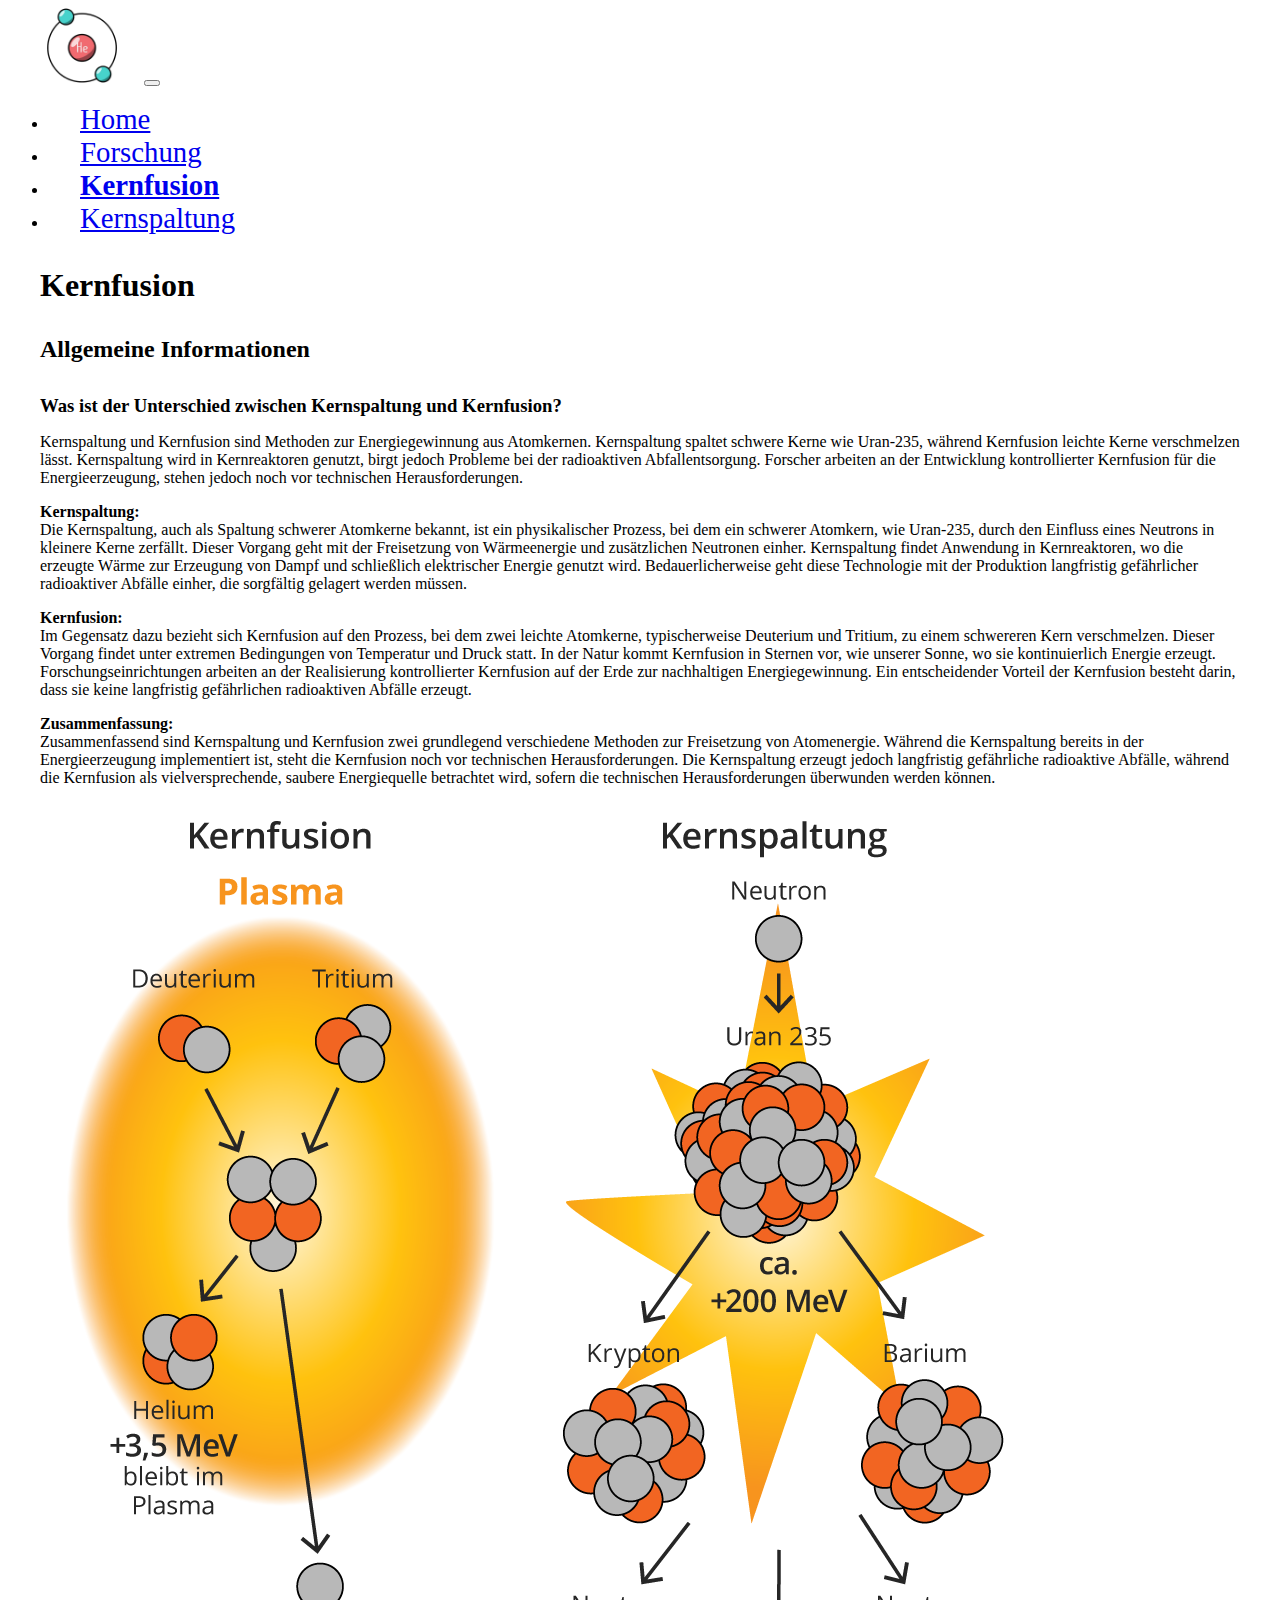
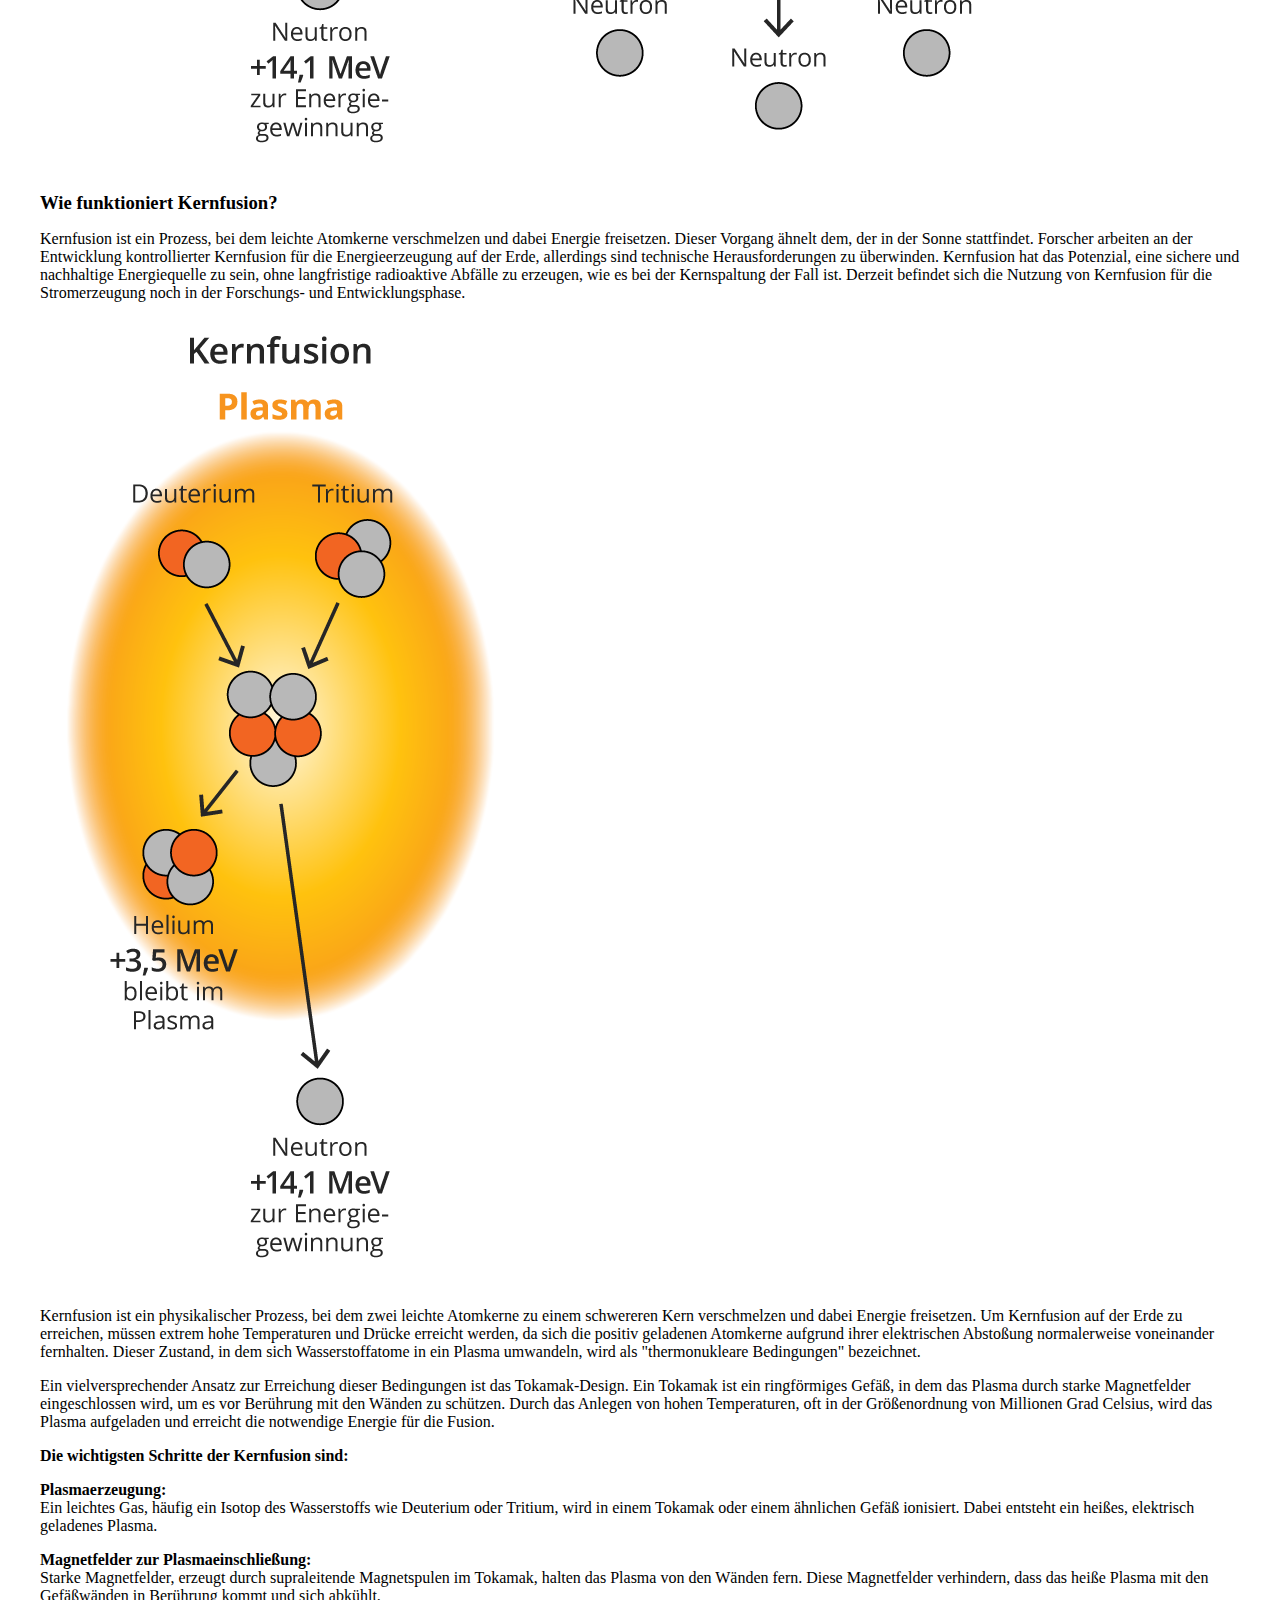
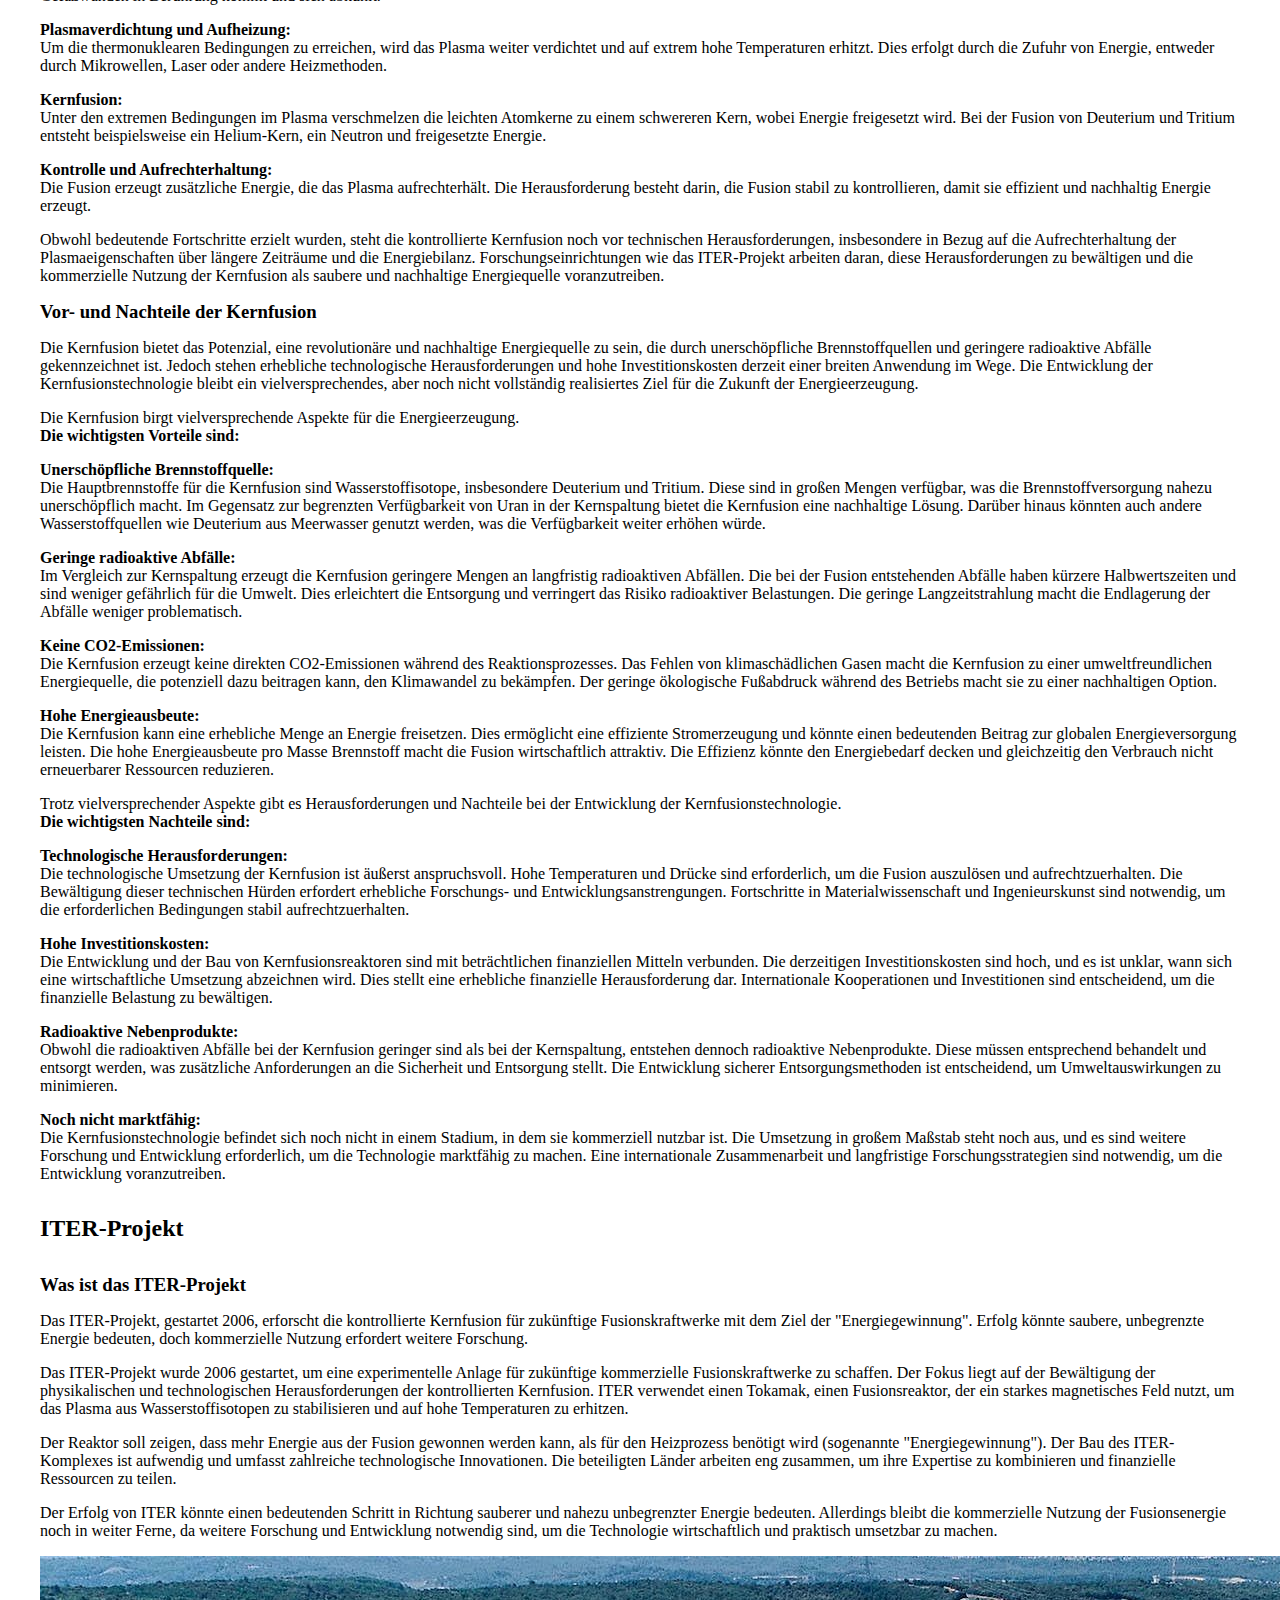
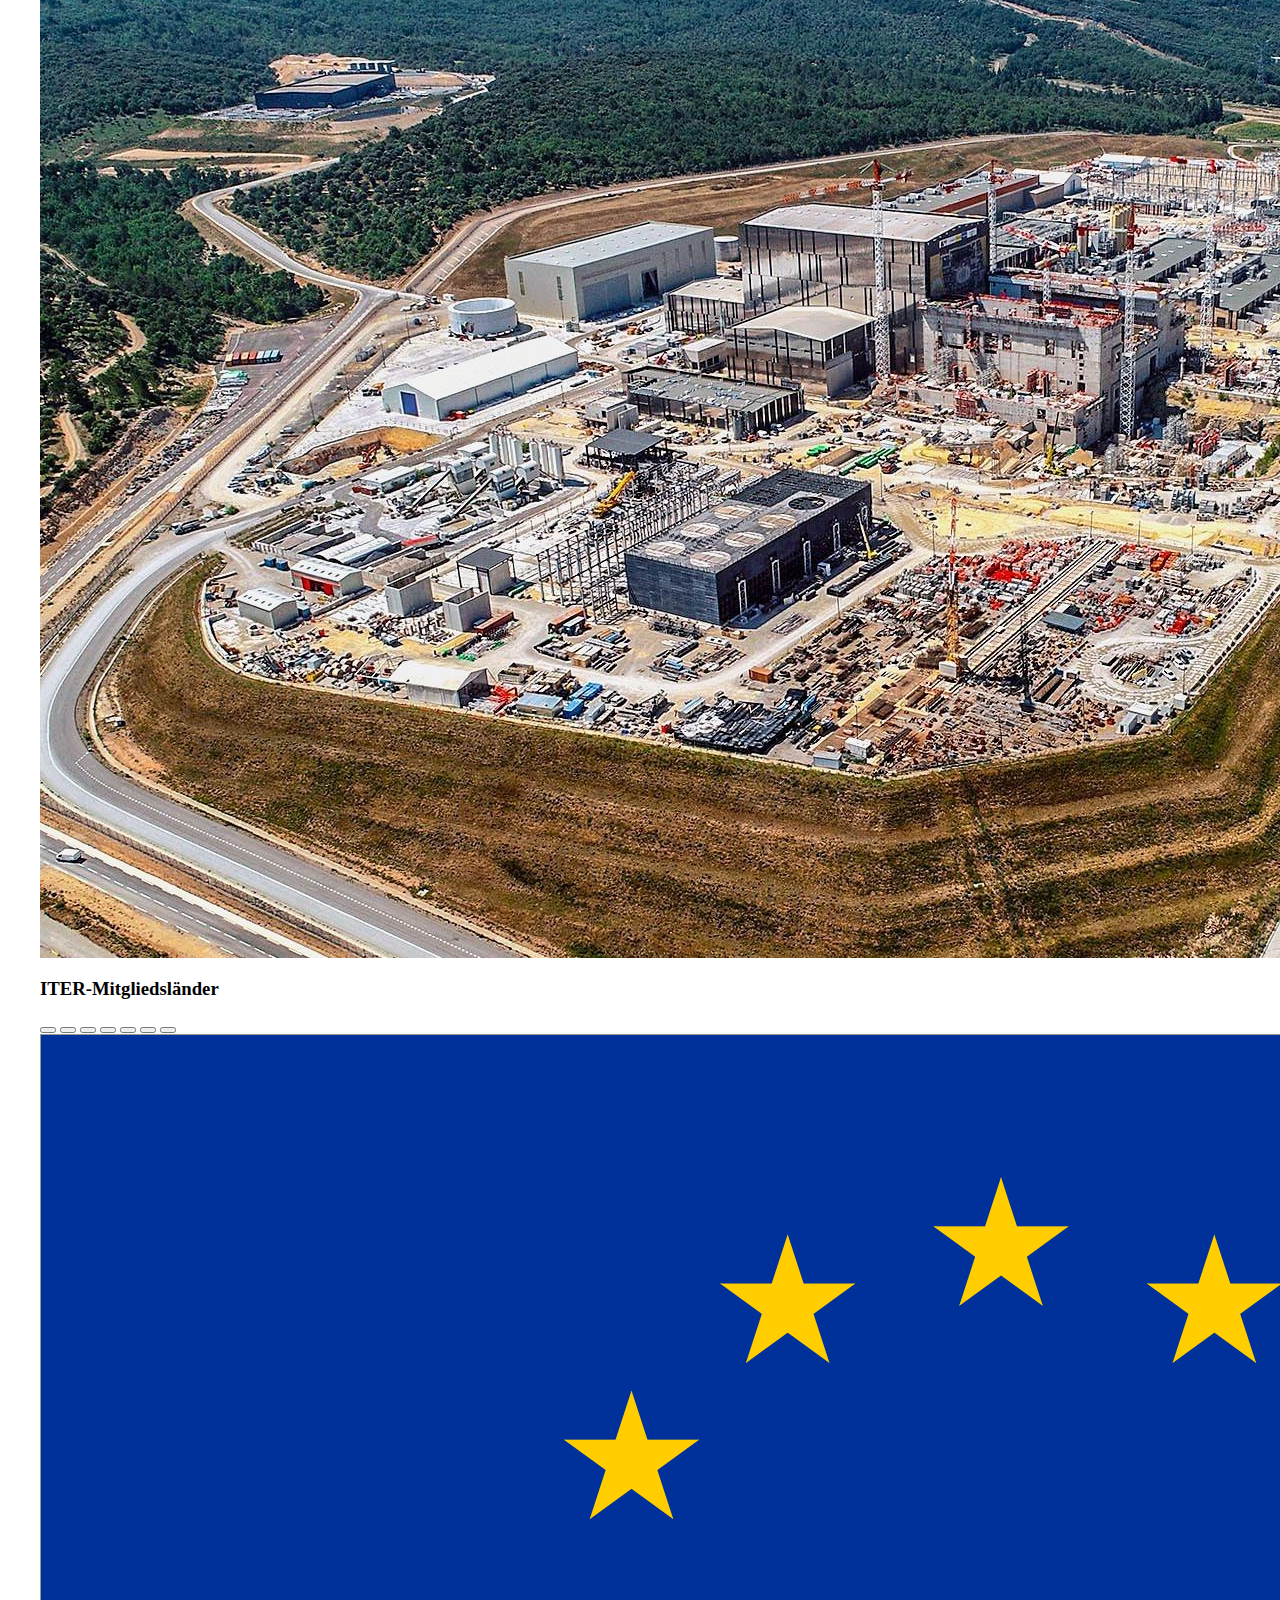
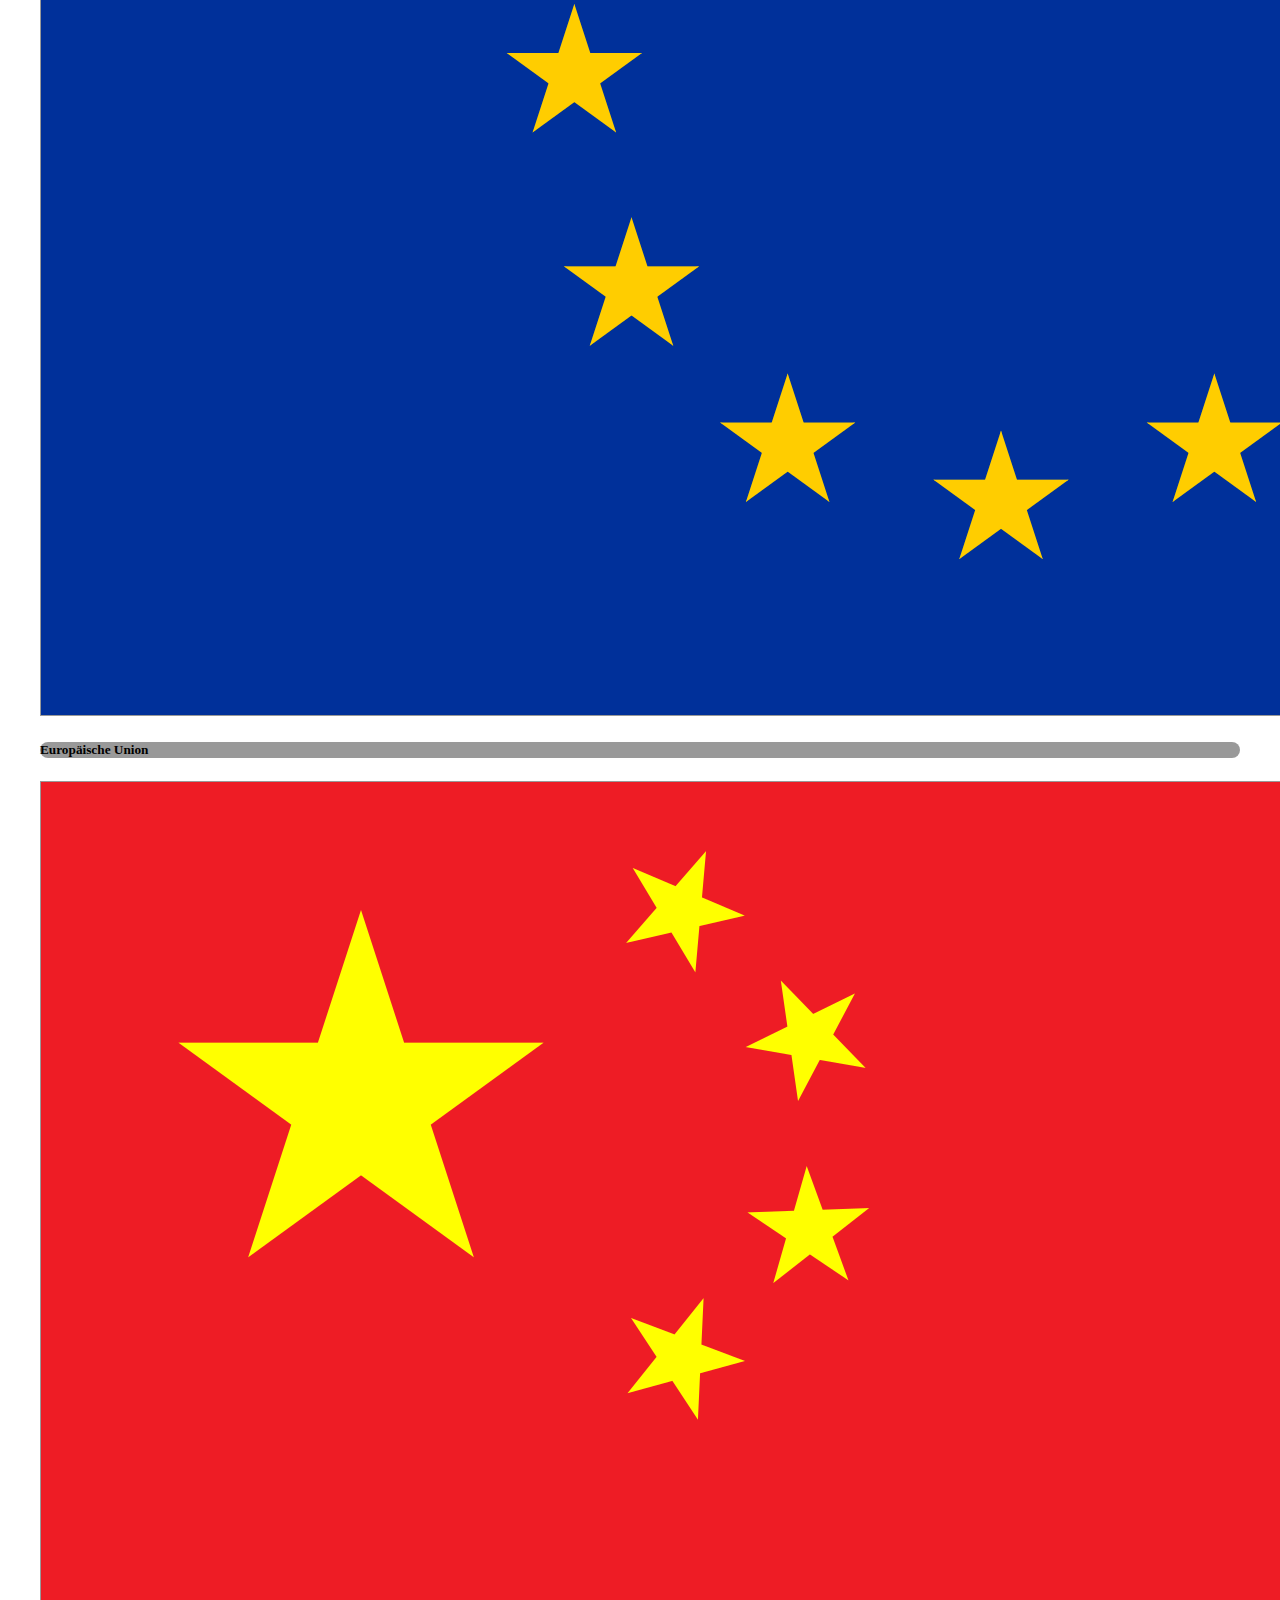
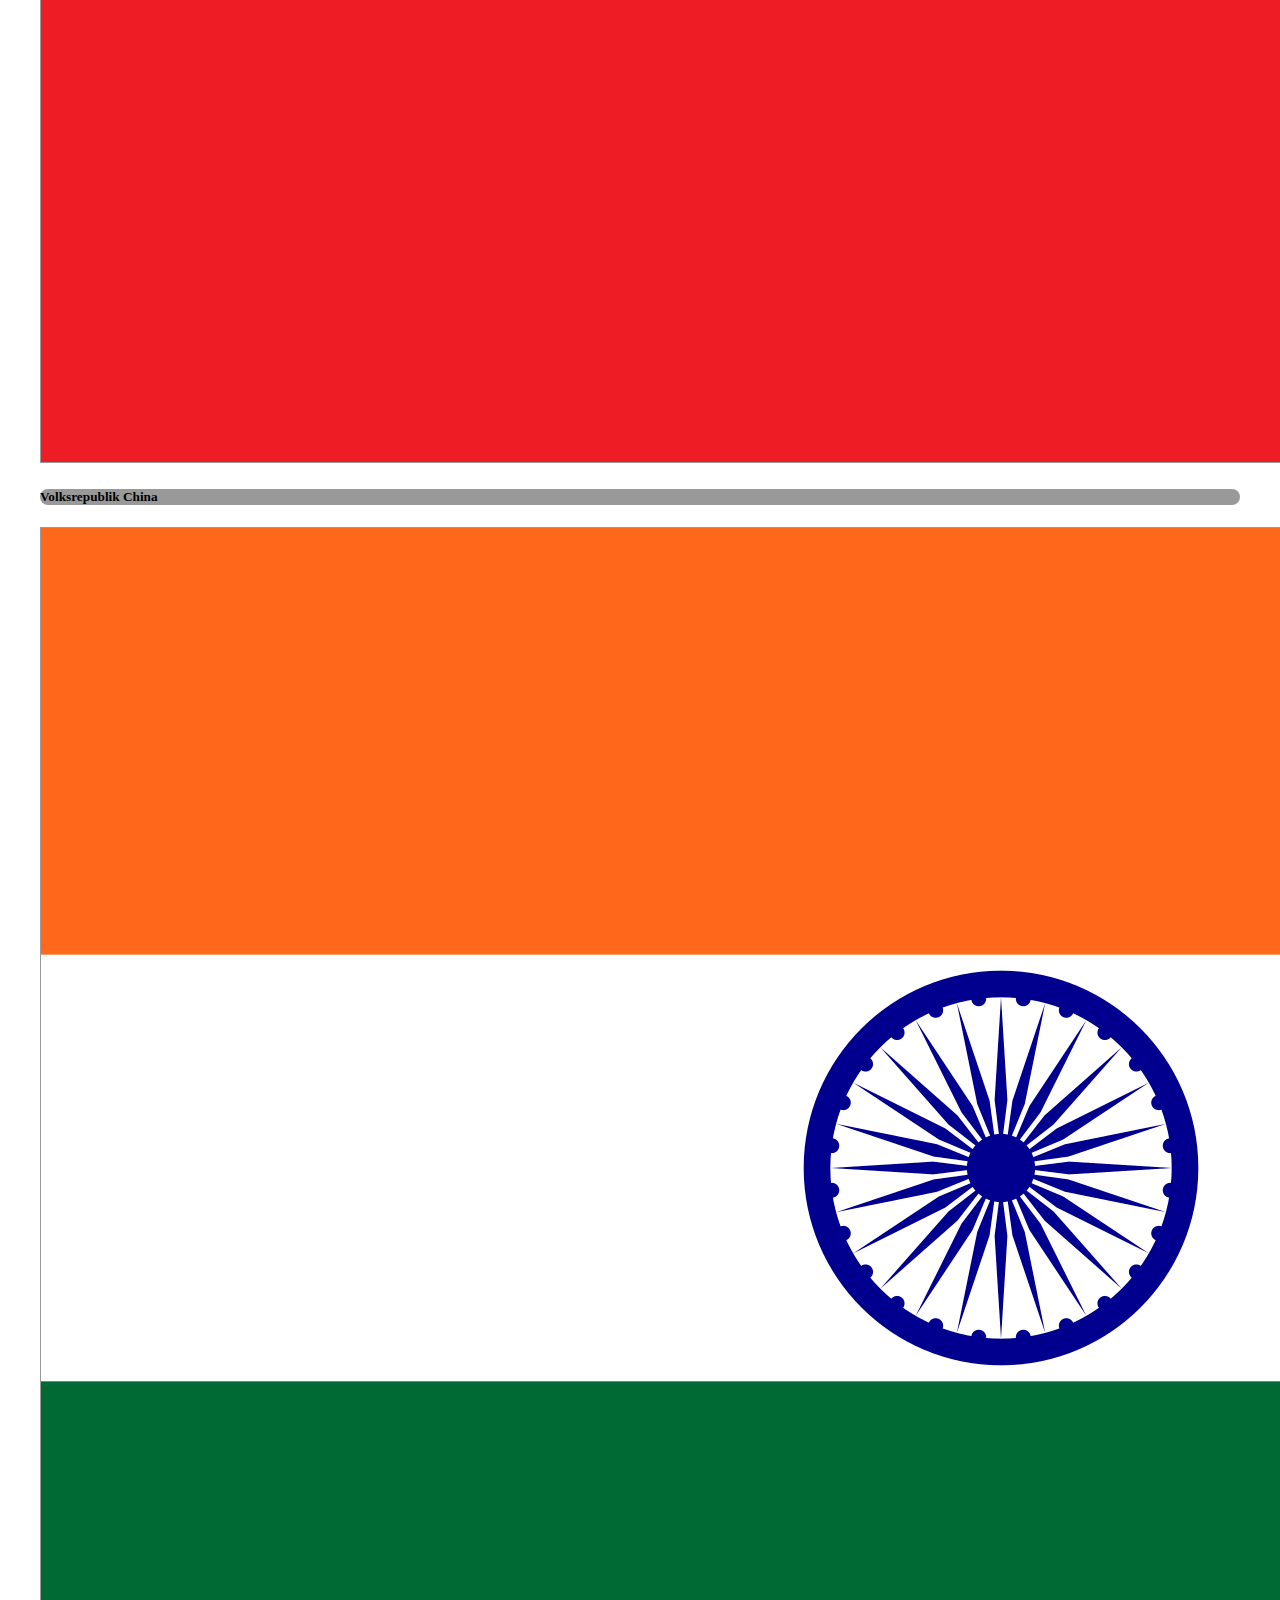
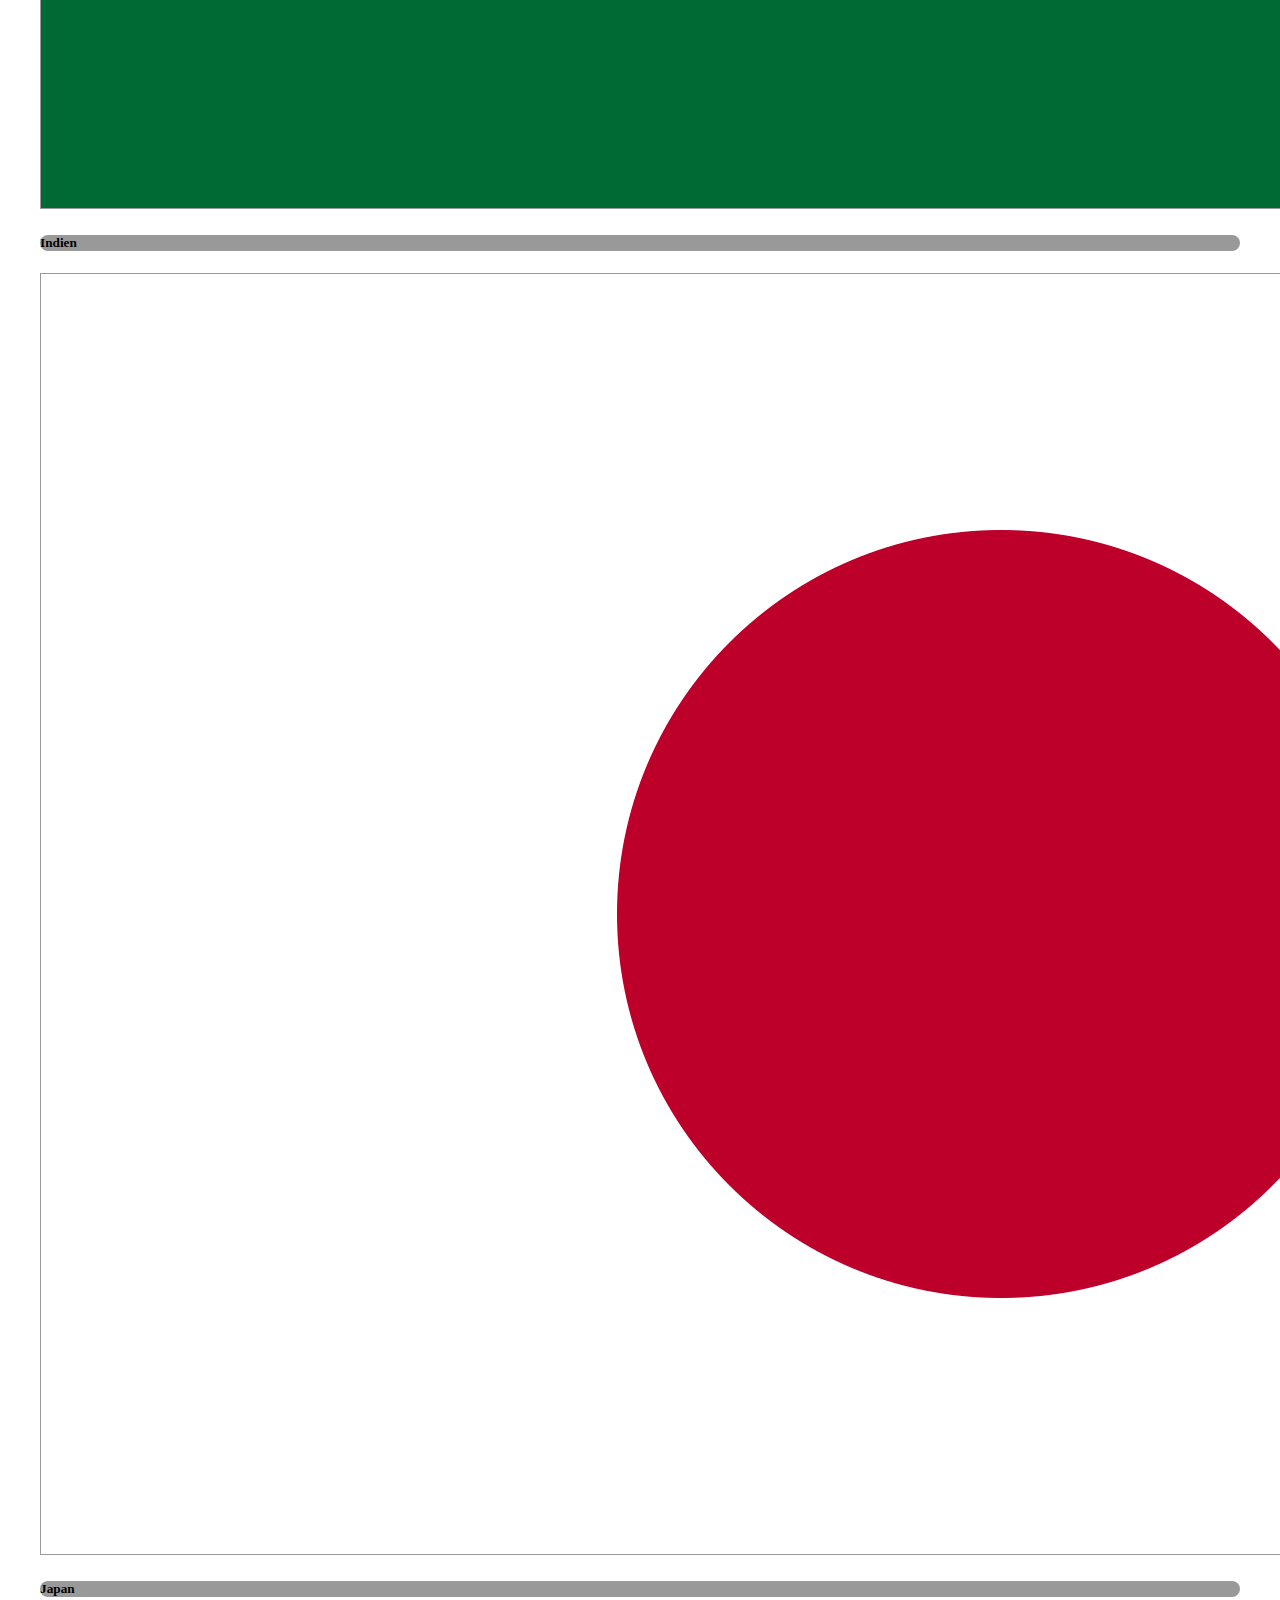
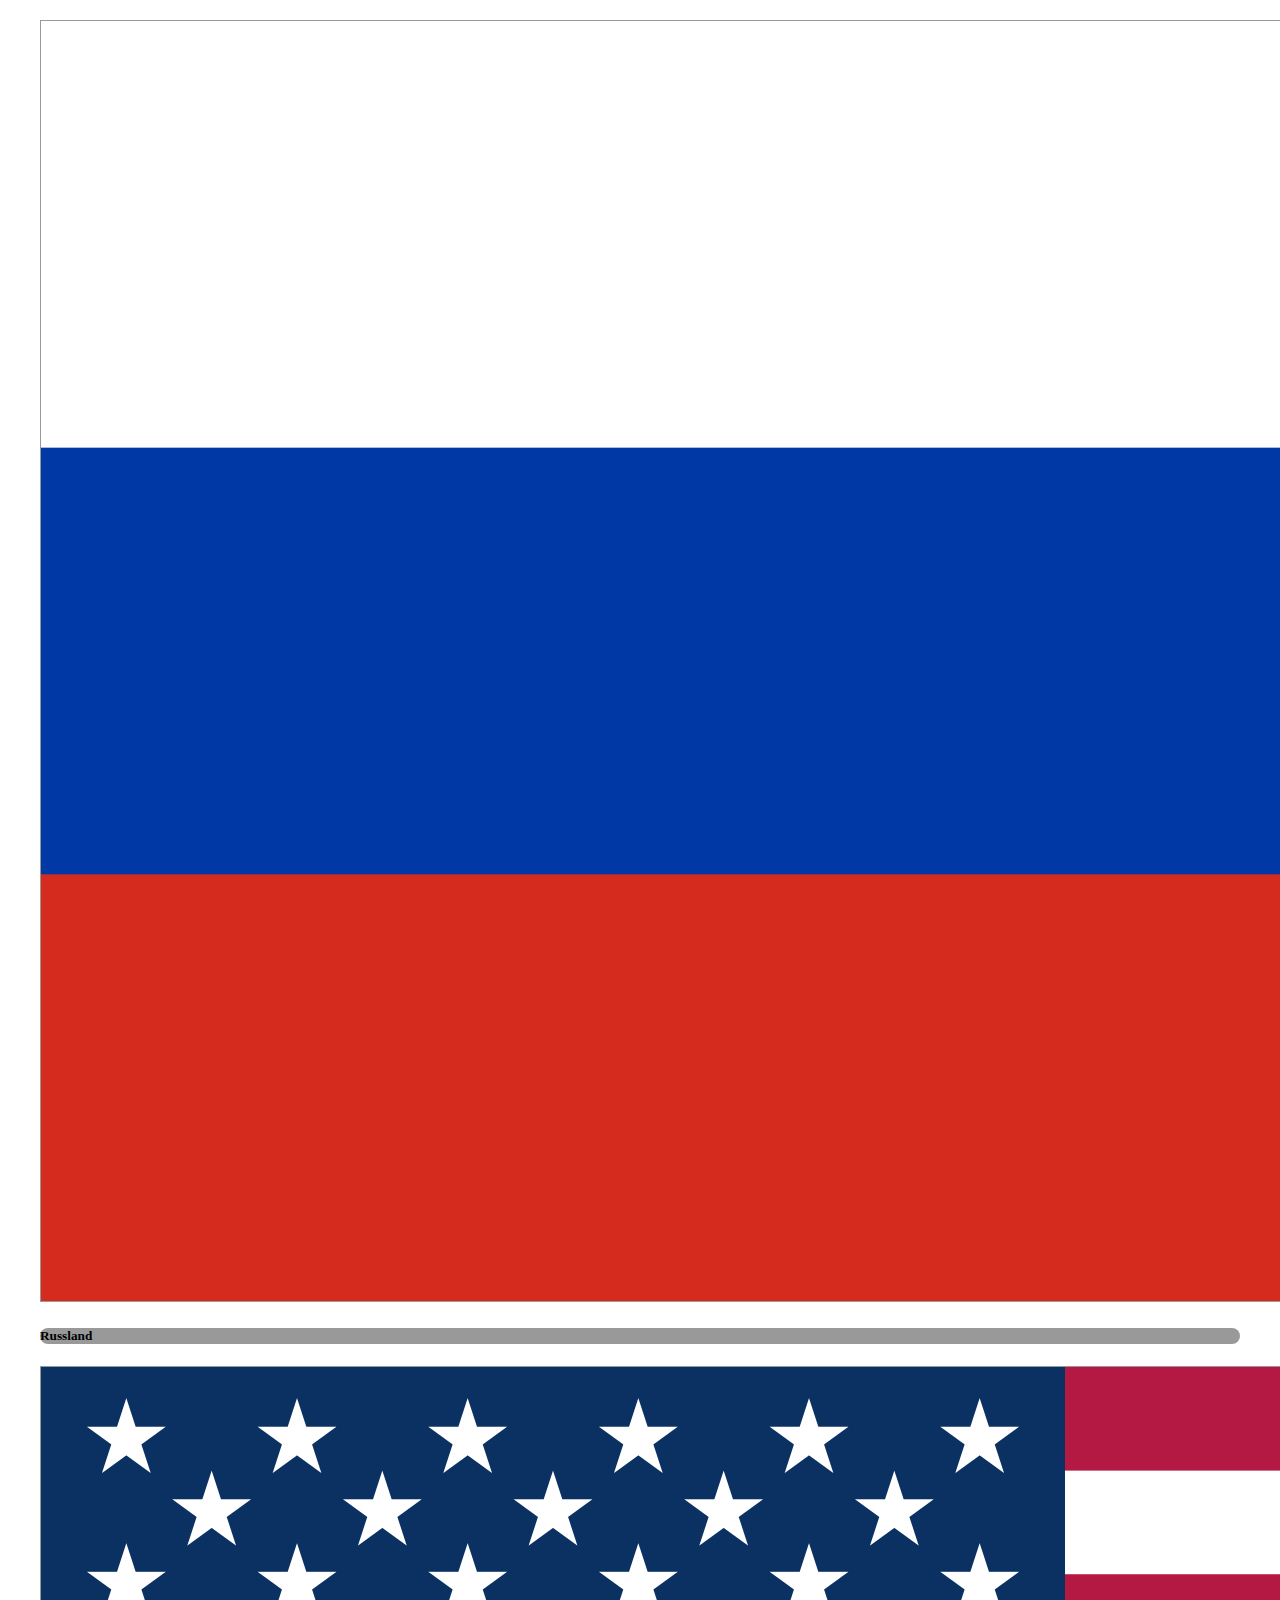
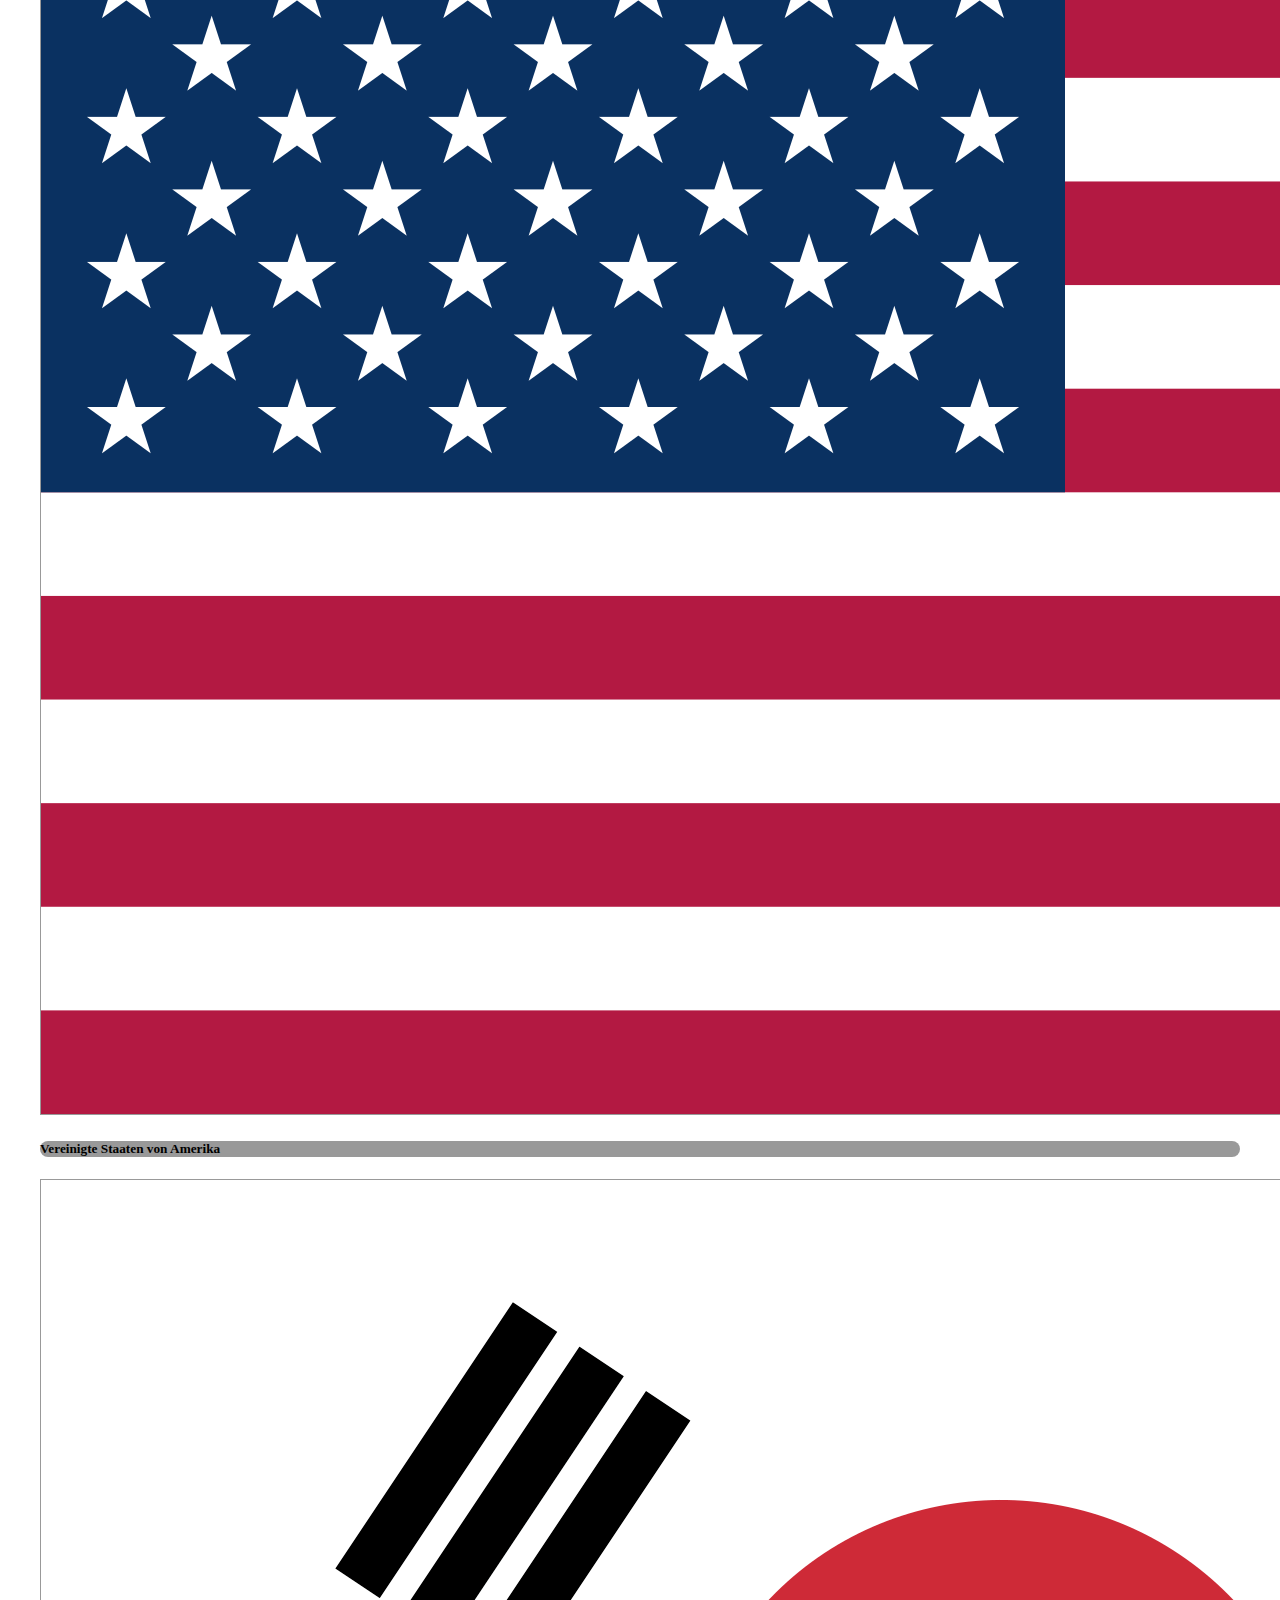
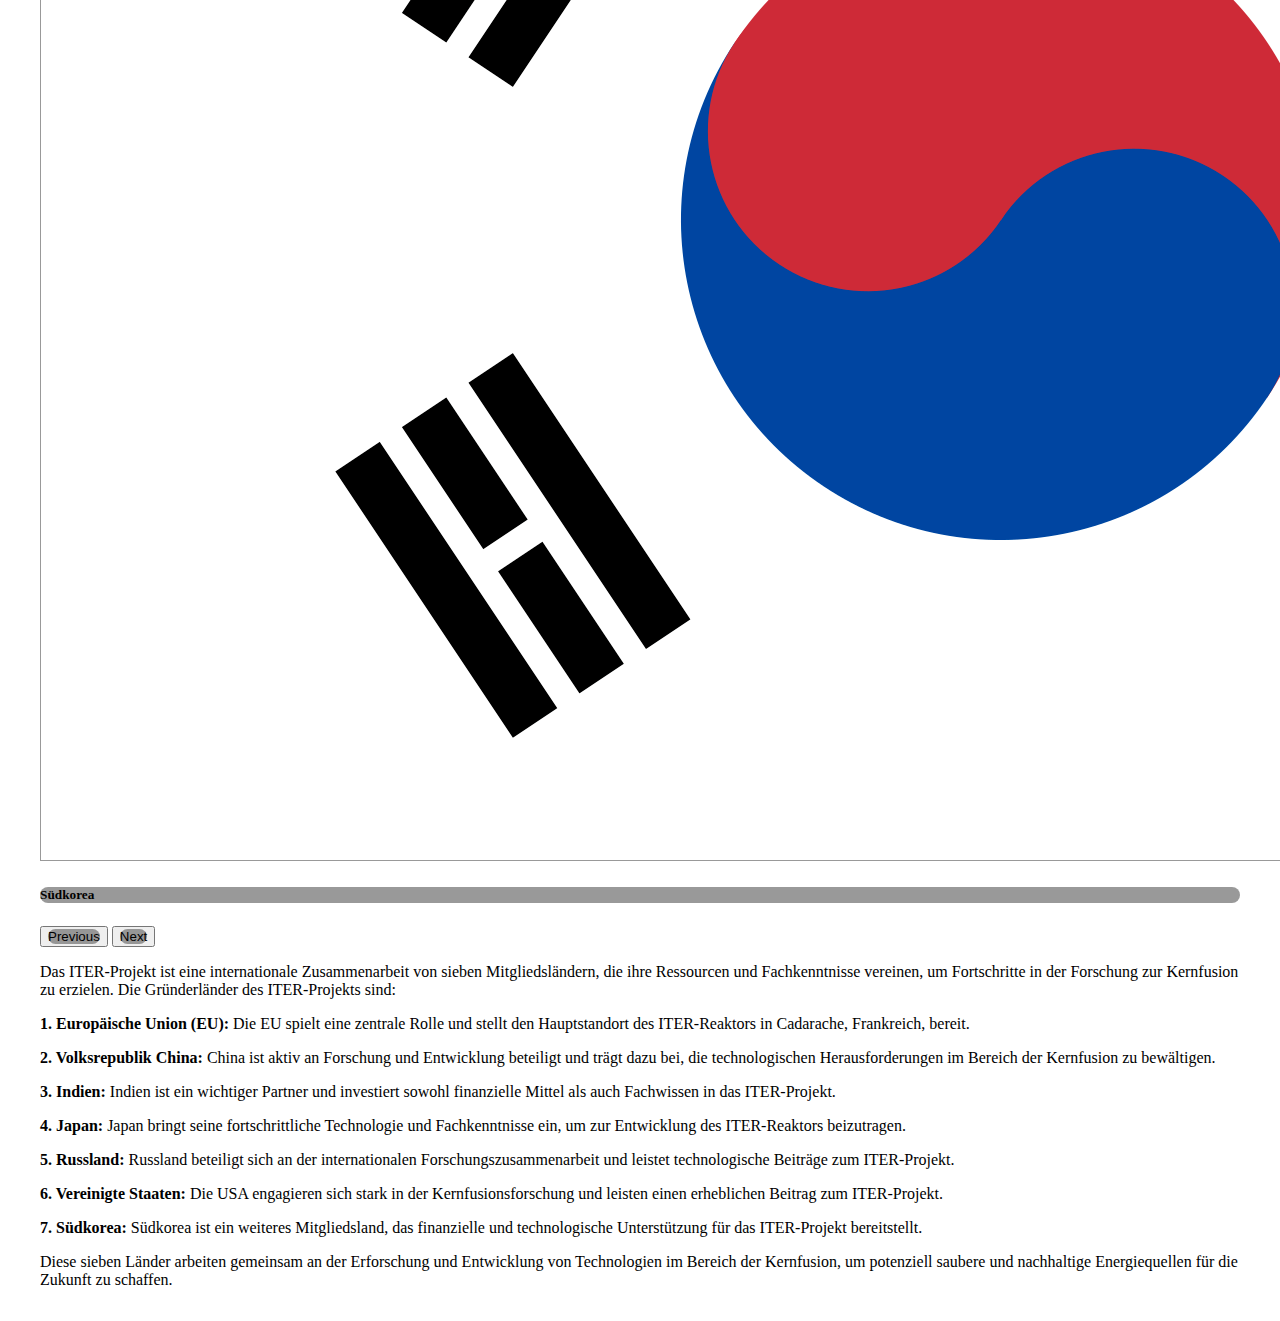
<file: kernfusion/kernfusion.html>
<!DOCTYPE html>
<html lang="en">

<head>
    <meta charset="UTF-8">
    <title>Kernfusion</title>
    <link rel="icon" href="../picture/logo.png" />

    <!-- Bootstrap -->
    <link href="https://cdn.jsdelivr.net/npm/bootstrap@5.3.2/dist/css/bootstrap.min.css" rel="stylesheet"
        integrity="sha384-T3c6CoIi6uLrA9TneNEoa7RxnatzjcDSCmG1MXxSR1GAsXEV/Dwwykc2MPK8M2HN" crossorigin="anonymous">

    <link rel="stylesheet" href="style.css">
    <link rel="stylesheet" href="../important.css">

</head>

<body>

    <nav class="navbar navbar-expand-lg bg-gradient">
        <div class="container-fluid">
            <img class="navbar-brand" src="../picture/helium.png" alt="helium">
            <button class="navbar-toggler" type="button" data-bs-toggle="collapse" data-bs-target="#navbarNav"
                aria-controls="navbarNav" aria-expanded="false" aria-label="Toggle navigation">

                <span class="navbar-toggler-icon"></span>
            </button>
            <div class="collapse navbar-collapse justify-content-center text-center" id="navbarNav">
                <ul class="navbar-nav">
                    <li class="nav-item">
                        <a class="nav-link" href="../index.html">Home</a>
                    </li>
                    <li class="nav-item">
                        <a class="nav-link" href="../forschung/forschung.html">Forschung</a>
                    </li>
                    <li class="nav-item">
                        <a class="nav-link active" href="kernfusion.html">Kernfusion</a>
                    </li>
                    <li class="nav-item">
                        <a class="nav-link" href="../kernspaltung/kernspaltung.html">Kernspaltung</a>
                    </li>
                </ul>
            </div>
        </div>

    </nav>

    <div id="main">
        <h1 class="display-1">Kernfusion</h1>

        <section id="generalInfo">

            <h2 class="secondHeader display-4">Allgemeine Informationen</h2>

            <div class="container-fluid">

                <div class="row" id="differenzSpaltungFusion">

                    <div class="row text-center">

                        <div class="col">
                            <h3 class="thirdHeader display-6">Was ist der Unterschied zwischen Kernspaltung und
                                Kernfusion?</h3>

                            <p>

                                Kernspaltung und Kernfusion sind Methoden zur Energiegewinnung aus Atomkernen.
                                Kernspaltung spaltet schwere Kerne wie Uran-235, während Kernfusion leichte Kerne
                                verschmelzen lässt. Kernspaltung wird in Kernreaktoren genutzt, birgt jedoch Probleme
                                bei der radioaktiven Abfallentsorgung. Forscher arbeiten an der Entwicklung
                                kontrollierter Kernfusion für die Energieerzeugung, stehen jedoch noch vor technischen
                                Herausforderungen.
                            </p>
                        </div>

                    </div>

                    <div class="col d-flex align-items-center">

                        <div>
                            <p>
                                <span class="bold">Kernspaltung:</span> <br>
                                Die Kernspaltung, auch als Spaltung schwerer Atomkerne bekannt, ist ein physikalischer
                                Prozess, bei dem ein schwerer Atomkern, wie Uran-235, durch den Einfluss eines Neutrons
                                in
                                kleinere Kerne zerfällt. Dieser Vorgang geht mit der Freisetzung von Wärmeenergie und
                                zusätzlichen Neutronen einher. Kernspaltung findet Anwendung in Kernreaktoren, wo die
                                erzeugte Wärme zur Erzeugung von Dampf und schließlich elektrischer Energie genutzt
                                wird.
                                Bedauerlicherweise geht diese Technologie mit der Produktion langfristig gefährlicher
                                radioaktiver Abfälle einher, die sorgfältig gelagert werden müssen.
                            </p>

                            <p>
                                <span class="bold">Kernfusion:</span> <br>
                                Im Gegensatz dazu bezieht sich Kernfusion auf den Prozess, bei dem zwei leichte
                                Atomkerne,
                                typischerweise Deuterium und Tritium, zu einem schwereren Kern verschmelzen. Dieser
                                Vorgang
                                findet unter extremen Bedingungen von Temperatur und Druck statt. In der Natur kommt
                                Kernfusion in Sternen vor, wie unserer Sonne, wo sie kontinuierlich Energie erzeugt.
                                Forschungseinrichtungen arbeiten an der Realisierung kontrollierter Kernfusion auf der
                                Erde
                                zur nachhaltigen Energiegewinnung. Ein entscheidender Vorteil der Kernfusion besteht
                                darin,
                                dass sie keine langfristig gefährlichen radioaktiven Abfälle erzeugt.
                            </p>

                            <p>
                                <span class="bold">Zusammenfassung:</span> <br>
                                Zusammenfassend sind Kernspaltung und Kernfusion zwei grundlegend verschiedene Methoden
                                zur
                                Freisetzung von Atomenergie. Während die Kernspaltung bereits in der Energieerzeugung
                                implementiert ist, steht die Kernfusion noch vor technischen Herausforderungen. Die
                                Kernspaltung erzeugt jedoch langfristig gefährliche radioaktive Abfälle, während die
                                Kernfusion als vielversprechende, saubere Energiequelle betrachtet wird, sofern die
                                technischen Herausforderungen überwunden werden können.
                            </p>
                        </div>

                    </div>

                    <div class="col-md-5 d-flex align-items-center justify-content-center">

                        <img src="../picture/kernspaltung-kernfusion.png" alt="Kernspaltung"
                            title="Bild Unterschied Kernspaltung und Kernfusion" class="img-fluid">

                    </div>

                </div>

                <div class="row" id="howKernfusion">

                    <div class="row text-center">

                        <div class="col">
                            <h3 class="thirdHeader display-6">Wie funktioniert Kernfusion?</h3>

                            <p>
                                Kernfusion ist ein Prozess, bei dem leichte Atomkerne verschmelzen und dabei Energie
                                freisetzen. Dieser Vorgang ähnelt dem, der in der Sonne stattfindet. Forscher arbeiten
                                an der Entwicklung kontrollierter Kernfusion für die Energieerzeugung auf der Erde,
                                allerdings sind technische Herausforderungen zu überwinden. Kernfusion hat das
                                Potenzial, eine sichere und nachhaltige Energiequelle zu sein, ohne langfristige
                                radioaktive Abfälle zu erzeugen, wie es bei der Kernspaltung der Fall ist. Derzeit
                                befindet sich die Nutzung von Kernfusion für die Stromerzeugung noch in der Forschungs-
                                und Entwicklungsphase.
                            </p>
                        </div>

                    </div>

                    <div class="col-md-5 d-flex align-items-center justify-content-center">

                        <img src="../picture/kernfusion.png" alt="Kernspaltung"
                            title="Bild Unterschied Kernspaltung und Kernfusion" class="img-fluid">

                    </div>

                    <div class="col d-flex align-items-center">

                        <div>
                            <p>
                                Kernfusion ist ein physikalischer Prozess, bei dem zwei leichte Atomkerne zu einem
                                schwereren Kern verschmelzen und dabei Energie freisetzen. Um Kernfusion auf der Erde zu
                                erreichen, müssen extrem hohe Temperaturen und Drücke erreicht werden, da sich die
                                positiv
                                geladenen Atomkerne aufgrund ihrer elektrischen Abstoßung normalerweise voneinander
                                fernhalten. Dieser Zustand, in dem sich Wasserstoffatome in ein Plasma umwandeln, wird
                                als
                                "thermonukleare Bedingungen" bezeichnet.
                            </p>

                            <p>
                                Ein vielversprechender Ansatz zur Erreichung dieser Bedingungen ist das Tokamak-Design.
                                Ein
                                Tokamak ist ein ringförmiges Gefäß, in dem das Plasma durch starke Magnetfelder
                                eingeschlossen wird, um es vor Berührung mit den Wänden zu schützen. Durch das Anlegen
                                von
                                hohen Temperaturen, oft in der Größenordnung von Millionen Grad Celsius, wird das Plasma
                                aufgeladen und erreicht die notwendige Energie für die Fusion.
                            </p>

                            <p>
                                <span class="bold">Die wichtigsten Schritte der Kernfusion sind:</span>
                            </p>

                            <p>
                                <span class="bold">Plasmaerzeugung:</span> <br>
                                Ein leichtes Gas, häufig ein Isotop des Wasserstoffs wie Deuterium oder Tritium, wird in
                                einem Tokamak oder einem ähnlichen Gefäß ionisiert. Dabei entsteht ein heißes,
                                elektrisch
                                geladenes Plasma.
                            </p>

                            <p>
                                <span class="bold">Magnetfelder zur Plasmaeinschließung:</span> <br>
                                Starke Magnetfelder, erzeugt durch supraleitende Magnetspulen im Tokamak, halten das
                                Plasma
                                von den Wänden fern. Diese Magnetfelder verhindern, dass das heiße Plasma mit den
                                Gefäßwänden in Berührung kommt und sich abkühlt.
                            </p>

                            <p>
                                <span class="bold">Plasmaverdichtung und Aufheizung:</span> <br>
                                Um die thermonuklearen Bedingungen zu erreichen, wird das Plasma weiter verdichtet und
                                auf
                                extrem hohe Temperaturen erhitzt. Dies erfolgt durch die Zufuhr von Energie, entweder
                                durch
                                Mikrowellen, Laser oder andere Heizmethoden.
                            </p>

                            <p>
                                <span class="bold">Kernfusion:</span> <br>
                                Unter den extremen Bedingungen im Plasma verschmelzen die leichten Atomkerne zu einem
                                schwereren Kern, wobei Energie freigesetzt wird. Bei der Fusion von Deuterium und
                                Tritium
                                entsteht beispielsweise ein Helium-Kern, ein Neutron und freigesetzte Energie.
                            </p>

                            <p>
                                <span class="bold">Kontrolle und Aufrechterhaltung:</span> <br>
                                Die Fusion erzeugt zusätzliche Energie, die das Plasma aufrechterhält. Die
                                Herausforderung
                                besteht darin, die Fusion stabil zu kontrollieren, damit sie effizient und nachhaltig
                                Energie erzeugt.
                            </p>

                            <p>
                                Obwohl bedeutende Fortschritte erzielt wurden, steht die kontrollierte Kernfusion noch
                                vor
                                technischen Herausforderungen, insbesondere in Bezug auf die Aufrechterhaltung der
                                Plasmaeigenschaften über längere Zeiträume und die Energiebilanz.
                                Forschungseinrichtungen
                                wie das ITER-Projekt arbeiten daran, diese Herausforderungen zu bewältigen und die
                                kommerzielle Nutzung der Kernfusion als saubere und nachhaltige Energiequelle
                                voranzutreiben.
                            </p>
                        </div>

                    </div>

                </div>

                <div class="row" id="proAndContra">

                    <div class="row text-center">

                        <div class="col">

                            <h3 class="thirdHeader display-6">Vor- und Nachteile der Kernfusion</h3>

                            <p>
                                Die Kernfusion bietet das Potenzial, eine revolutionäre und nachhaltige Energiequelle zu
                                sein, die durch
                                unerschöpfliche Brennstoffquellen und geringere radioaktive Abfälle gekennzeichnet ist.
                                Jedoch stehen
                                erhebliche technologische Herausforderungen und hohe Investitionskosten derzeit einer
                                breiten Anwendung
                                im Wege. Die Entwicklung der Kernfusionstechnologie bleibt ein vielversprechendes, aber
                                noch nicht
                                vollständig realisiertes Ziel für die Zukunft der Energieerzeugung.
                            </p>

                        </div>

                    </div>

                    <div class="col">

                        <p>
                            Die Kernfusion birgt vielversprechende Aspekte für die Energieerzeugung. <br>
                            <span class="bold">Die wichtigsten Vorteile sind:</span>
                        </p>

                        <p>
                            <span class="bold">Unerschöpfliche Brennstoffquelle:</span> <br>
                            Die Hauptbrennstoffe für die Kernfusion sind Wasserstoffisotope, insbesondere Deuterium und
                            Tritium. Diese
                            sind in großen Mengen verfügbar, was die Brennstoffversorgung nahezu unerschöpflich macht.
                            Im Gegensatz zur
                            begrenzten Verfügbarkeit von Uran in der Kernspaltung bietet die Kernfusion eine nachhaltige
                            Lösung.
                            Darüber hinaus könnten auch andere Wasserstoffquellen wie Deuterium aus Meerwasser genutzt
                            werden, was die
                            Verfügbarkeit weiter erhöhen würde.
                        </p>

                        <p>
                            <span class="bold">Geringe radioaktive Abfälle:</span> <br>
                            Im Vergleich zur Kernspaltung erzeugt die Kernfusion geringere Mengen an langfristig
                            radioaktiven Abfällen.
                            Die bei der Fusion entstehenden Abfälle haben kürzere Halbwertszeiten und sind weniger
                            gefährlich für die
                            Umwelt. Dies erleichtert die Entsorgung und verringert das Risiko radioaktiver Belastungen.
                            Die geringe
                            Langzeitstrahlung macht die Endlagerung der Abfälle weniger problematisch.
                        </p>

                        <p>
                            <span class="bold">Keine CO2-Emissionen:</span> <br>
                            Die Kernfusion erzeugt keine direkten CO2-Emissionen während des Reaktionsprozesses. Das
                            Fehlen von
                            klimaschädlichen Gasen macht die Kernfusion zu einer umweltfreundlichen Energiequelle, die
                            potenziell dazu
                            beitragen kann, den Klimawandel zu bekämpfen. Der geringe ökologische Fußabdruck während des
                            Betriebs macht
                            sie zu einer nachhaltigen Option.
                        </p>

                        <p>
                            <span class="bold">Hohe Energieausbeute:</span> <br>
                            Die Kernfusion kann eine erhebliche Menge an Energie freisetzen. Dies ermöglicht eine
                            effiziente
                            Stromerzeugung und könnte einen bedeutenden Beitrag zur globalen Energieversorgung leisten.
                            Die hohe
                            Energieausbeute pro Masse Brennstoff macht die Fusion wirtschaftlich attraktiv. Die
                            Effizienz könnte den
                            Energiebedarf decken und gleichzeitig den Verbrauch nicht erneuerbarer Ressourcen
                            reduzieren.
                        </p>

                    </div>

                    <div class="col">

                        <p>
                            Trotz vielversprechender Aspekte gibt es Herausforderungen und Nachteile bei der Entwicklung
                            der Kernfusionstechnologie. <br>
                            <span class="bold">Die wichtigsten Nachteile sind:</span>
                        </p>

                        <p>
                            <span class="bold">Technologische Herausforderungen:</span> <br>
                            Die technologische Umsetzung der Kernfusion ist äußerst anspruchsvoll. Hohe Temperaturen und
                            Drücke sind
                            erforderlich, um die Fusion auszulösen und aufrechtzuerhalten. Die Bewältigung dieser
                            technischen Hürden
                            erfordert erhebliche Forschungs- und Entwicklungsanstrengungen. Fortschritte in
                            Materialwissenschaft und
                            Ingenieurskunst sind notwendig, um die erforderlichen Bedingungen stabil aufrechtzuerhalten.
                        </p>

                        <p>
                            <span class="bold">Hohe Investitionskosten:</span> <br>
                            Die Entwicklung und der Bau von Kernfusionsreaktoren sind mit beträchtlichen finanziellen
                            Mitteln verbunden.
                            Die derzeitigen Investitionskosten sind hoch, und es ist unklar, wann sich eine
                            wirtschaftliche Umsetzung
                            abzeichnen wird. Dies stellt eine erhebliche finanzielle Herausforderung dar. Internationale
                            Kooperationen und
                            Investitionen sind entscheidend, um die finanzielle Belastung zu bewältigen.
                        </p>

                        <p>
                            <span class="bold">Radioaktive Nebenprodukte:</span> <br>
                            Obwohl die radioaktiven Abfälle bei der Kernfusion geringer sind als bei der Kernspaltung,
                            entstehen dennoch
                            radioaktive Nebenprodukte. Diese müssen entsprechend behandelt und entsorgt werden, was
                            zusätzliche
                            Anforderungen an die Sicherheit und Entsorgung stellt. Die Entwicklung sicherer
                            Entsorgungsmethoden ist
                            entscheidend, um Umweltauswirkungen zu minimieren.
                        </p>

                        <p>
                            <span class="bold">Noch nicht marktfähig:</span> <br>
                            Die Kernfusionstechnologie befindet sich noch nicht in einem Stadium, in dem sie kommerziell
                            nutzbar ist. Die
                            Umsetzung in großem Maßstab steht noch aus, und es sind weitere Forschung und Entwicklung
                            erforderlich, um die
                            Technologie marktfähig zu machen. Eine internationale Zusammenarbeit und langfristige
                            Forschungsstrategien sind
                            notwendig, um die Entwicklung voranzutreiben.
                        </p>

                    </div>
                </div>

            </div>

        </section>

        <section id="iterProjekt">

            <h2 class="secondHeader display-4">ITER-Projekt</h2>

            <div class="container-fluid">

                <div class="row">

                    <div class="row text-center">

                        <h3 class="display-6 thirdHeader">Was ist das ITER-Projekt</h3>

                        <p>

                            Das ITER-Projekt, gestartet 2006, erforscht die kontrollierte Kernfusion für zukünftige
                            Fusionskraftwerke mit dem Ziel der "Energiegewinnung". Erfolg könnte saubere, unbegrenzte
                            Energie bedeuten, doch kommerzielle Nutzung erfordert weitere Forschung.
                        </p>

                    </div>

                    <div class="col d-flex align-items-center">

                        <div>
                            <p>
                                Das ITER-Projekt wurde 2006 gestartet, um eine experimentelle Anlage für zukünftige
                                kommerzielle Fusionskraftwerke zu schaffen. Der Fokus liegt auf der Bewältigung der
                                physikalischen und technologischen Herausforderungen der kontrollierten Kernfusion. ITER
                                verwendet einen Tokamak, einen Fusionsreaktor, der ein starkes magnetisches Feld nutzt,
                                um
                                das Plasma aus Wasserstoffisotopen zu stabilisieren und auf hohe Temperaturen zu
                                erhitzen.
                            </p>
                            <p>
                                Der Reaktor soll zeigen, dass mehr Energie aus der Fusion gewonnen werden kann, als für
                                den
                                Heizprozess benötigt wird (sogenannte "Energiegewinnung"). Der Bau des ITER-Komplexes
                                ist
                                aufwendig und umfasst zahlreiche technologische Innovationen. Die beteiligten Länder
                                arbeiten eng zusammen, um ihre Expertise zu kombinieren und finanzielle Ressourcen zu
                                teilen.
                            </p>
                            <p>
                                Der Erfolg von ITER könnte einen bedeutenden Schritt in Richtung sauberer und nahezu
                                unbegrenzter Energie bedeuten. Allerdings bleibt die kommerzielle Nutzung der
                                Fusionsenergie
                                noch in weiter Ferne, da weitere Forschung und Entwicklung notwendig sind, um die
                                Technologie wirtschaftlich und praktisch umsetzbar zu machen.
                            </p>

                        </div>

                    </div>

                    <div class="col-md-5 d-flex align-items-center justify-content-center">

                        <img src="../picture/timeline/iter_projekt.jpg" alt="ITER-Projekt" title="Bild von ITER-Projekt"
                            class="img-fluid">

                    </div>

                </div>

                <div class="row">

                    <div class="row text-center">
                        <div class="col">
                            <h3 class="display-6 thirdHeader">ITER-Mitgliedsländer</h3>
                        </div>
                    </div>

                    <div class="col-md-5 d-flex align-items-center justify-content-center">

                        <div id="flagCarousel" class="carousel slide" data-bs-ride="carousel">
                            <div class="carousel-indicators">
                                <button type="button" data-bs-target="#flagCarousel" data-bs-slide-to="0" class="active"
                                    aria-current="true" aria-label="Slide 1"></button>
                                <button type="button" data-bs-target="#flagCarousel" data-bs-slide-to="1"
                                    aria-label="Slide 2"></button>
                                <button type="button" data-bs-target="#flagCarousel" data-bs-slide-to="2"
                                    aria-label="Slide 3"></button>
                                <button type="button" data-bs-target="#flagCarousel" data-bs-slide-to="3"
                                    aria-label="Slide 4"></button>
                                <button type="button" data-bs-target="#flagCarousel" data-bs-slide-to="4"
                                    aria-label="Slide 5"></button>
                                <button type="button" data-bs-target="#flagCarousel" data-bs-slide-to="5"
                                    aria-label="Slide 6"></button>
                                <button type="button" data-bs-target="#flagCarousel" data-bs-slide-to="6"
                                    aria-label="Slide 7"></button>
                            </div>
                            <div class="carousel-inner">
                                <div class="carousel-item active">
                                    <img src="../picture/flags/europaeische_Union.png"
                                        class="d-block w-100 img-fluid rounded" alt="Europäische Union"
                                        title="Flagge  von Europäische Union">
                                    <div class="carousel-caption d-none d-md-block">
                                        <h5>Europäische Union</h5>
                                    </div>
                                </div>
                                <div class="carousel-item">
                                    <img src="../picture/flags/china.webp" class="d-block w-100 img-fluid rounded"
                                        alt="Volksrepublik China" title="Flagge von Volksrepublik China">
                                    <div class="carousel-caption d-none d-md-block">
                                        <h5>Volksrepublik China</h5>
                                    </div>
                                </div>
                                <div class="carousel-item">
                                    <img src="../picture/flags/indien.png" class="d-block w-100 img-fluid rounded"
                                        alt="Indien" title="Flagge von Indien">
                                    <div class="carousel-caption d-none d-md-block">
                                        <h5>Indien</h5>
                                    </div>
                                </div>
                                <div class="carousel-item">
                                    <img src="../picture/flags/japan.png" class="d-block w-100 img-fluid rounded"
                                        alt="Japan" title="Flagge von Japan">
                                    <div class="carousel-caption d-none d-md-block">
                                        <h5>Japan</h5>
                                    </div>
                                </div>
                                <div class="carousel-item">
                                    <img src="../picture/flags/russland.webp" class="d-block w-100 img-fluid rounded"
                                        alt="Russland" title="Flagge von Russland">
                                    <div class="carousel-caption d-none d-md-block">
                                        <h5>Russland</h5>
                                    </div>
                                </div>
                                <div class="carousel-item">
                                    <img src="../picture/flags/amerika.png" class="d-block w-100 img-fluid rounded"
                                        alt="Vereinigte Staaten von Amerika"
                                        title="Flagge von Vereinigte Staaten von Amerika">
                                    <div class="carousel-caption d-none d-md-block">
                                        <h5>Vereinigte Staaten von Amerika</h5>
                                    </div>
                                </div>
                                <div class="carousel-item">
                                    <img src="../picture/flags/sued_korea.png" class="d-block w-100 img-fluid rounded"
                                        alt="Südkorea" title="Flagge von Südkorea">
                                    <div class="carousel-caption d-none d-md-block">
                                        <h5>Südkorea</h5>
                                    </div>
                                </div>

                            </div>
                            <button class="carousel-control-prev" type="button" data-bs-target="#flagCarousel"
                                data-bs-slide="prev">
                                <span class="carousel-control-prev-icon" aria-hidden="true"></span>
                                <span class="visually-hidden">Previous</span>
                            </button>
                            <button class="carousel-control-next" type="button" data-bs-target="#flagCarousel"
                                data-bs-slide="next">
                                <span class="carousel-control-next-icon" aria-hidden="true"></span>
                                <span class="visually-hidden">Next</span>
                            </button>
                        </div>

                    </div>

                    <div class="col d-flex align-items-center">
                        <div>
                            <p>
                                Das ITER-Projekt ist eine internationale Zusammenarbeit von sieben Mitgliedsländern, die
                                ihre Ressourcen und Fachkenntnisse vereinen, um Fortschritte in der Forschung zur
                                Kernfusion zu erzielen. Die Gründerländer des ITER-Projekts sind:
                            </p>

                            <p>
                                <span class="bold">1. Europäische Union (EU):</span> Die EU spielt eine zentrale Rolle
                                und stellt den Hauptstandort des ITER-Reaktors in Cadarache, Frankreich, bereit.
                            </p>

                            <p>
                                <span class="bold">2. Volksrepublik China:</span> China ist aktiv an Forschung und
                                Entwicklung beteiligt und trägt dazu bei, die technologischen Herausforderungen im
                                Bereich der Kernfusion zu bewältigen.
                            </p>

                            <p>
                                <span class="bold">3. Indien:</span> Indien ist ein wichtiger Partner und investiert
                                sowohl finanzielle Mittel als auch Fachwissen in das ITER-Projekt.
                            </p>

                            <p>
                                <span class="bold">4. Japan:</span> Japan bringt seine fortschrittliche Technologie und
                                Fachkenntnisse ein, um zur Entwicklung des ITER-Reaktors beizutragen.
                            </p>

                            <p>
                                <span class="bold">5. Russland:</span> Russland beteiligt sich an der internationalen
                                Forschungszusammenarbeit und leistet technologische Beiträge zum ITER-Projekt.
                            </p>

                            <p>
                                <span class="bold">6. Vereinigte Staaten:</span> Die USA engagieren sich stark in der
                                Kernfusionsforschung und leisten einen erheblichen Beitrag zum ITER-Projekt.
                            </p>

                            <p>
                                <span class="bold">7. Südkorea:</span> Südkorea ist ein weiteres Mitgliedsland, das
                                finanzielle und technologische Unterstützung für das ITER-Projekt bereitstellt.
                            </p>

                            <p>
                                Diese sieben Länder arbeiten gemeinsam an der Erforschung und Entwicklung von
                                Technologien im Bereich der Kernfusion, um potenziell saubere und nachhaltige
                                Energiequellen für die Zukunft zu schaffen.
                            </p>

                        </div>
                    </div>

                </div>

            </div>


        </section>

    </div>


    <script src="https://cdn.jsdelivr.net/npm/bootstrap@5.3.2/dist/js/bootstrap.bundle.min.js"
        integrity="sha384-C6RzsynM9kWDrMNeT87bh95OGNyZPhcTNXj1NW7RuBCsyN/o0jlpcV8Qyq46cDfL"
        crossorigin="anonymous"></script>

</body>

</html>
</file>
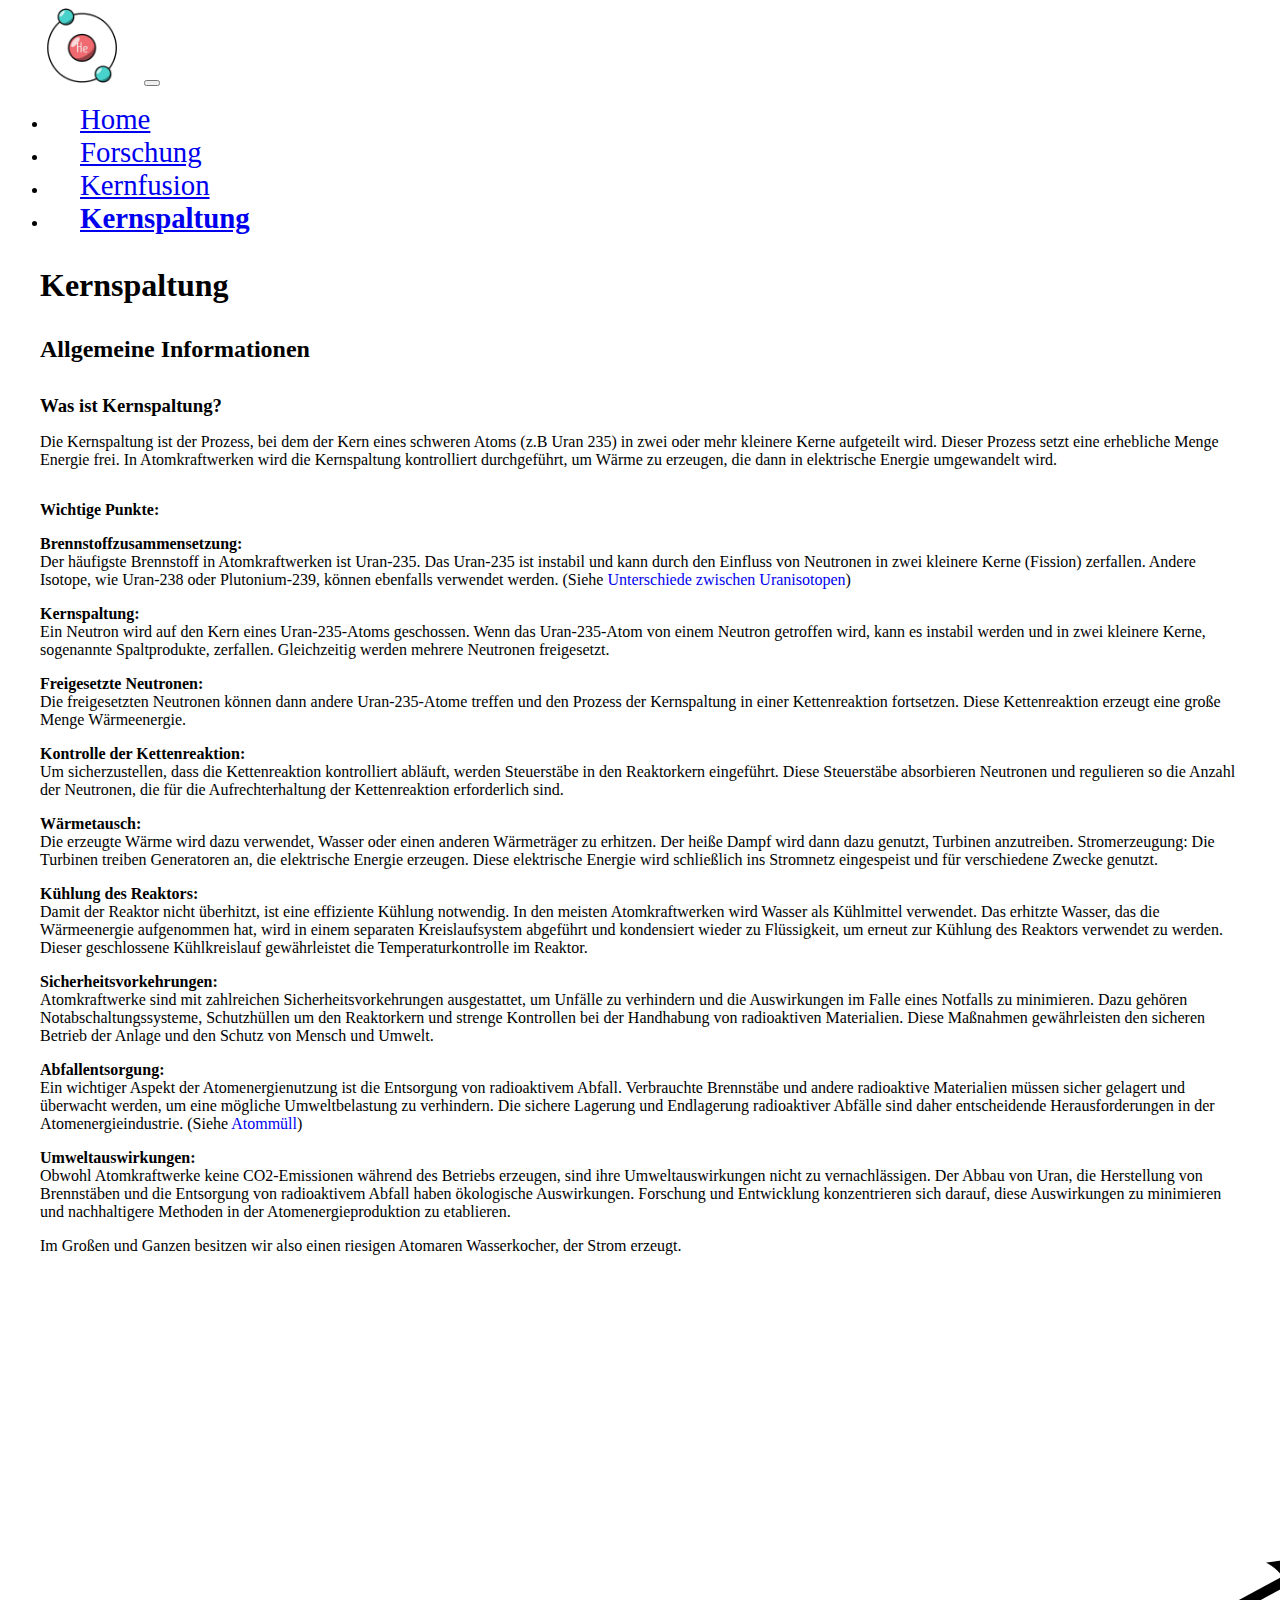
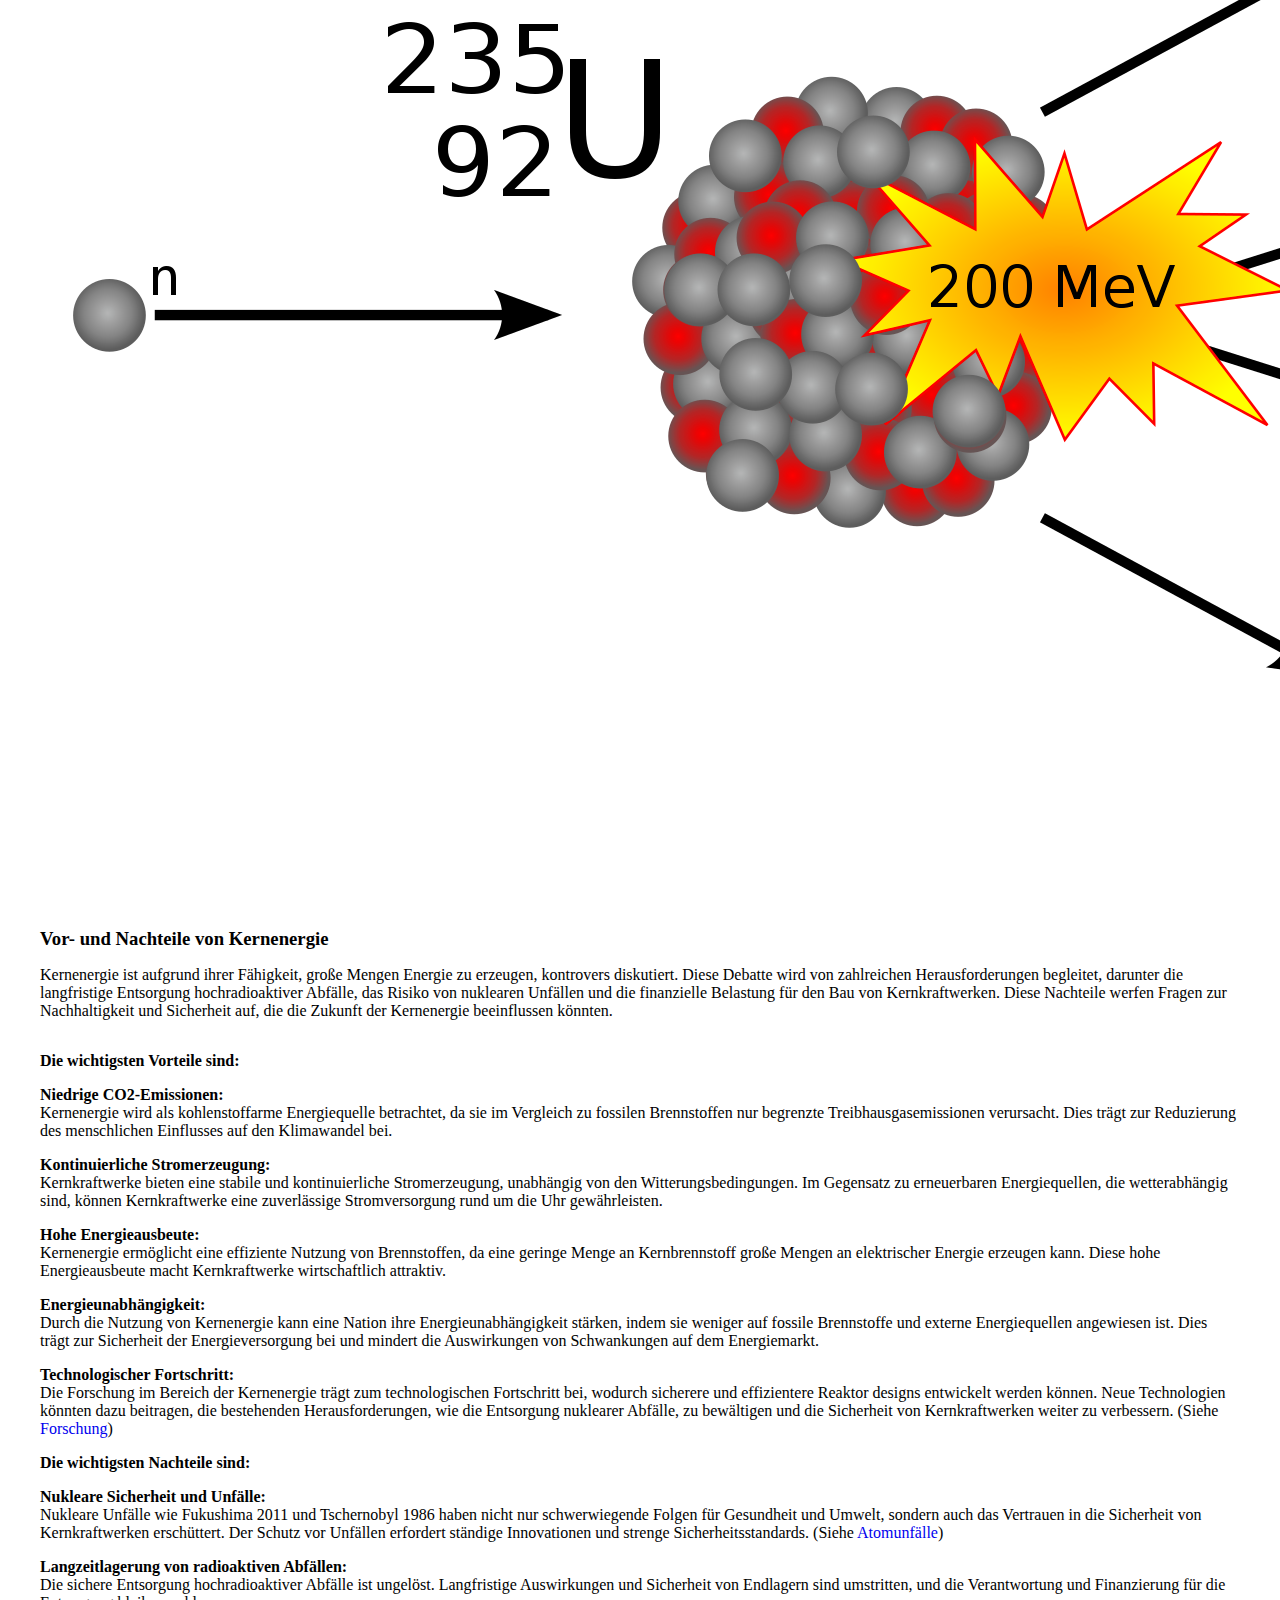
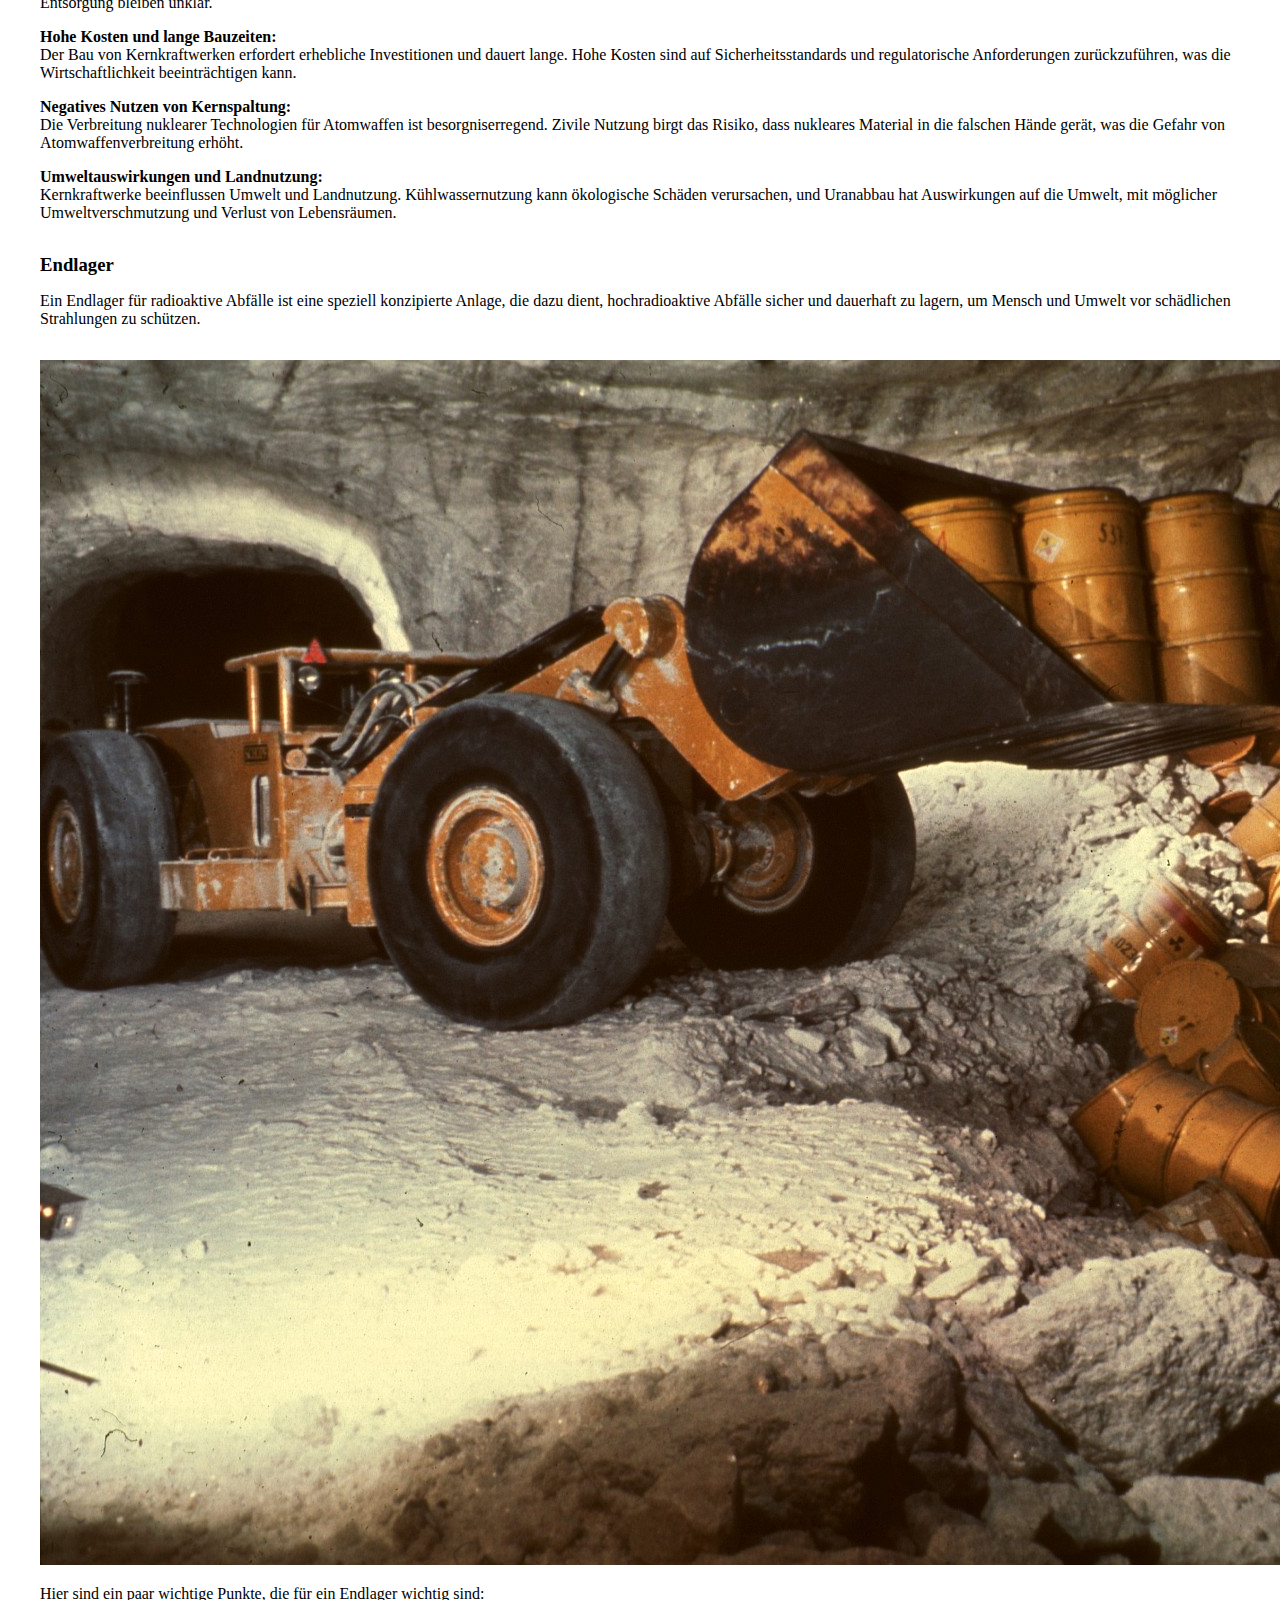
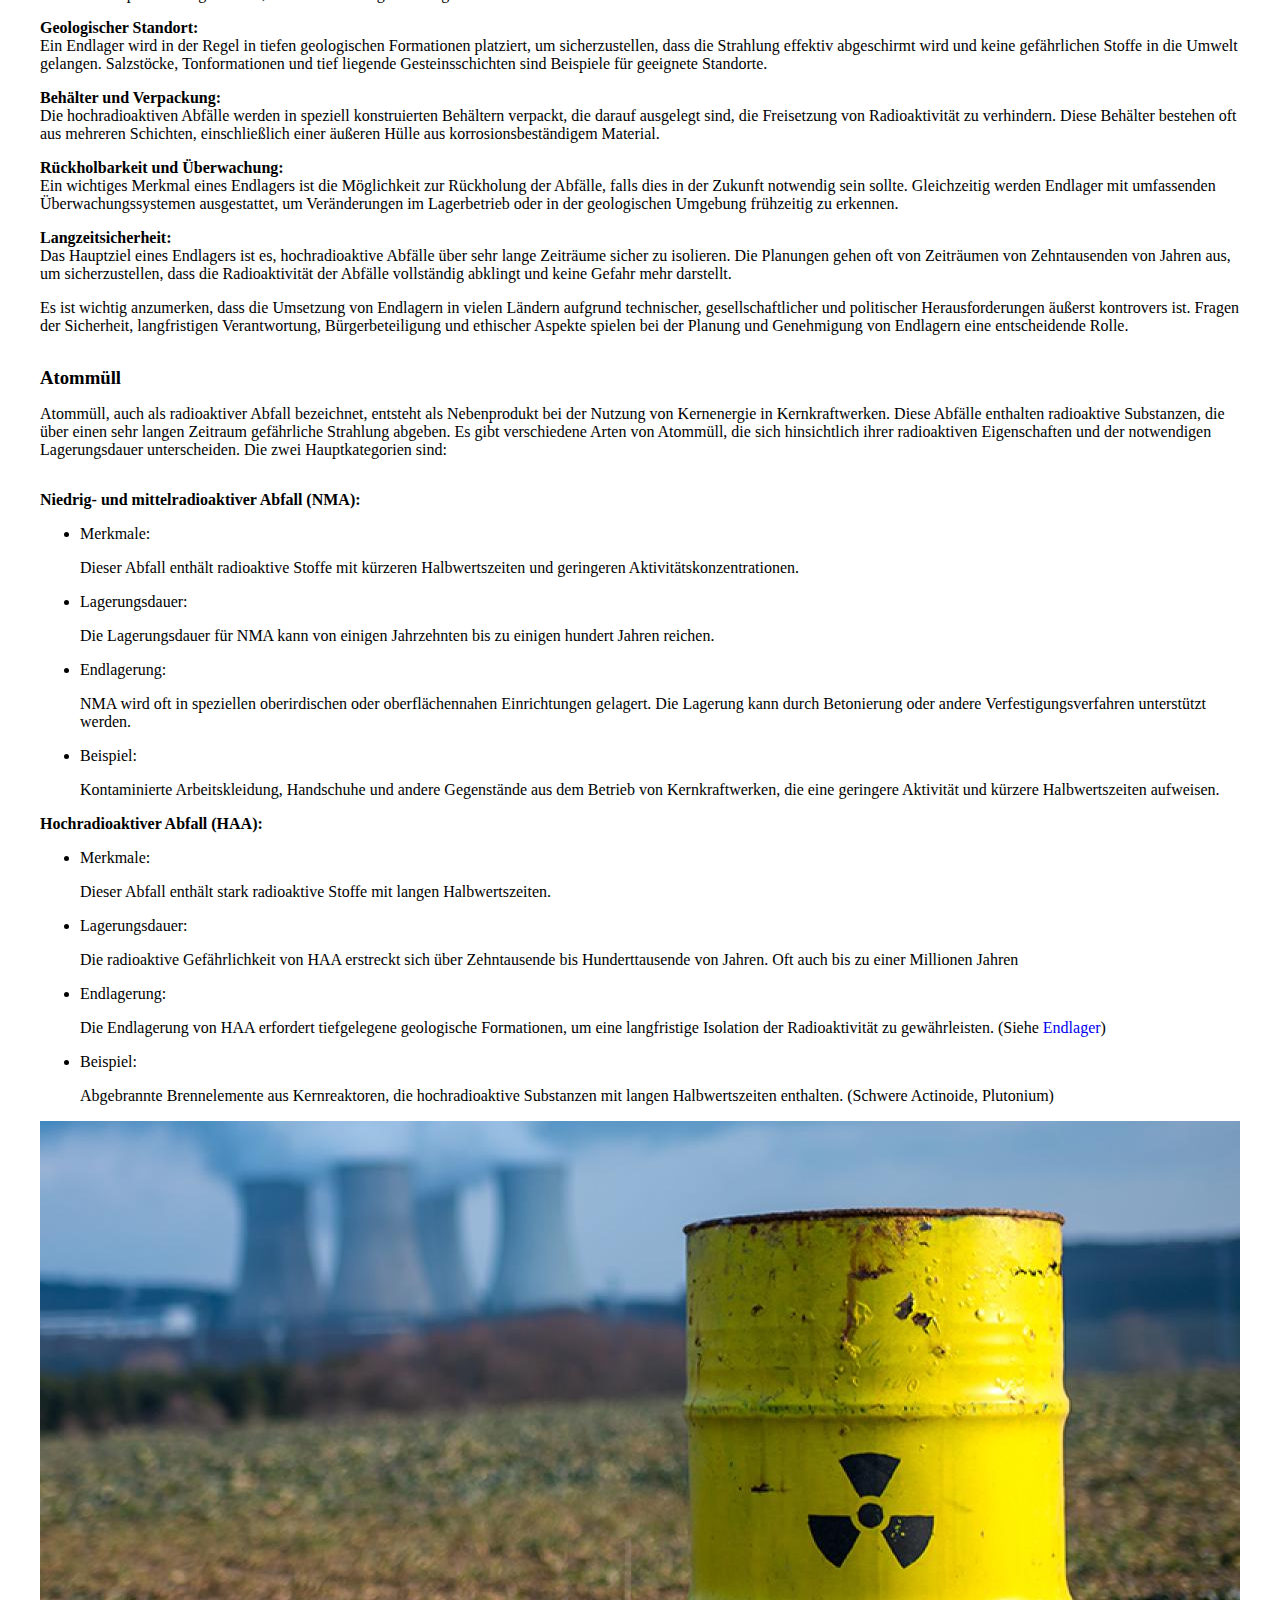
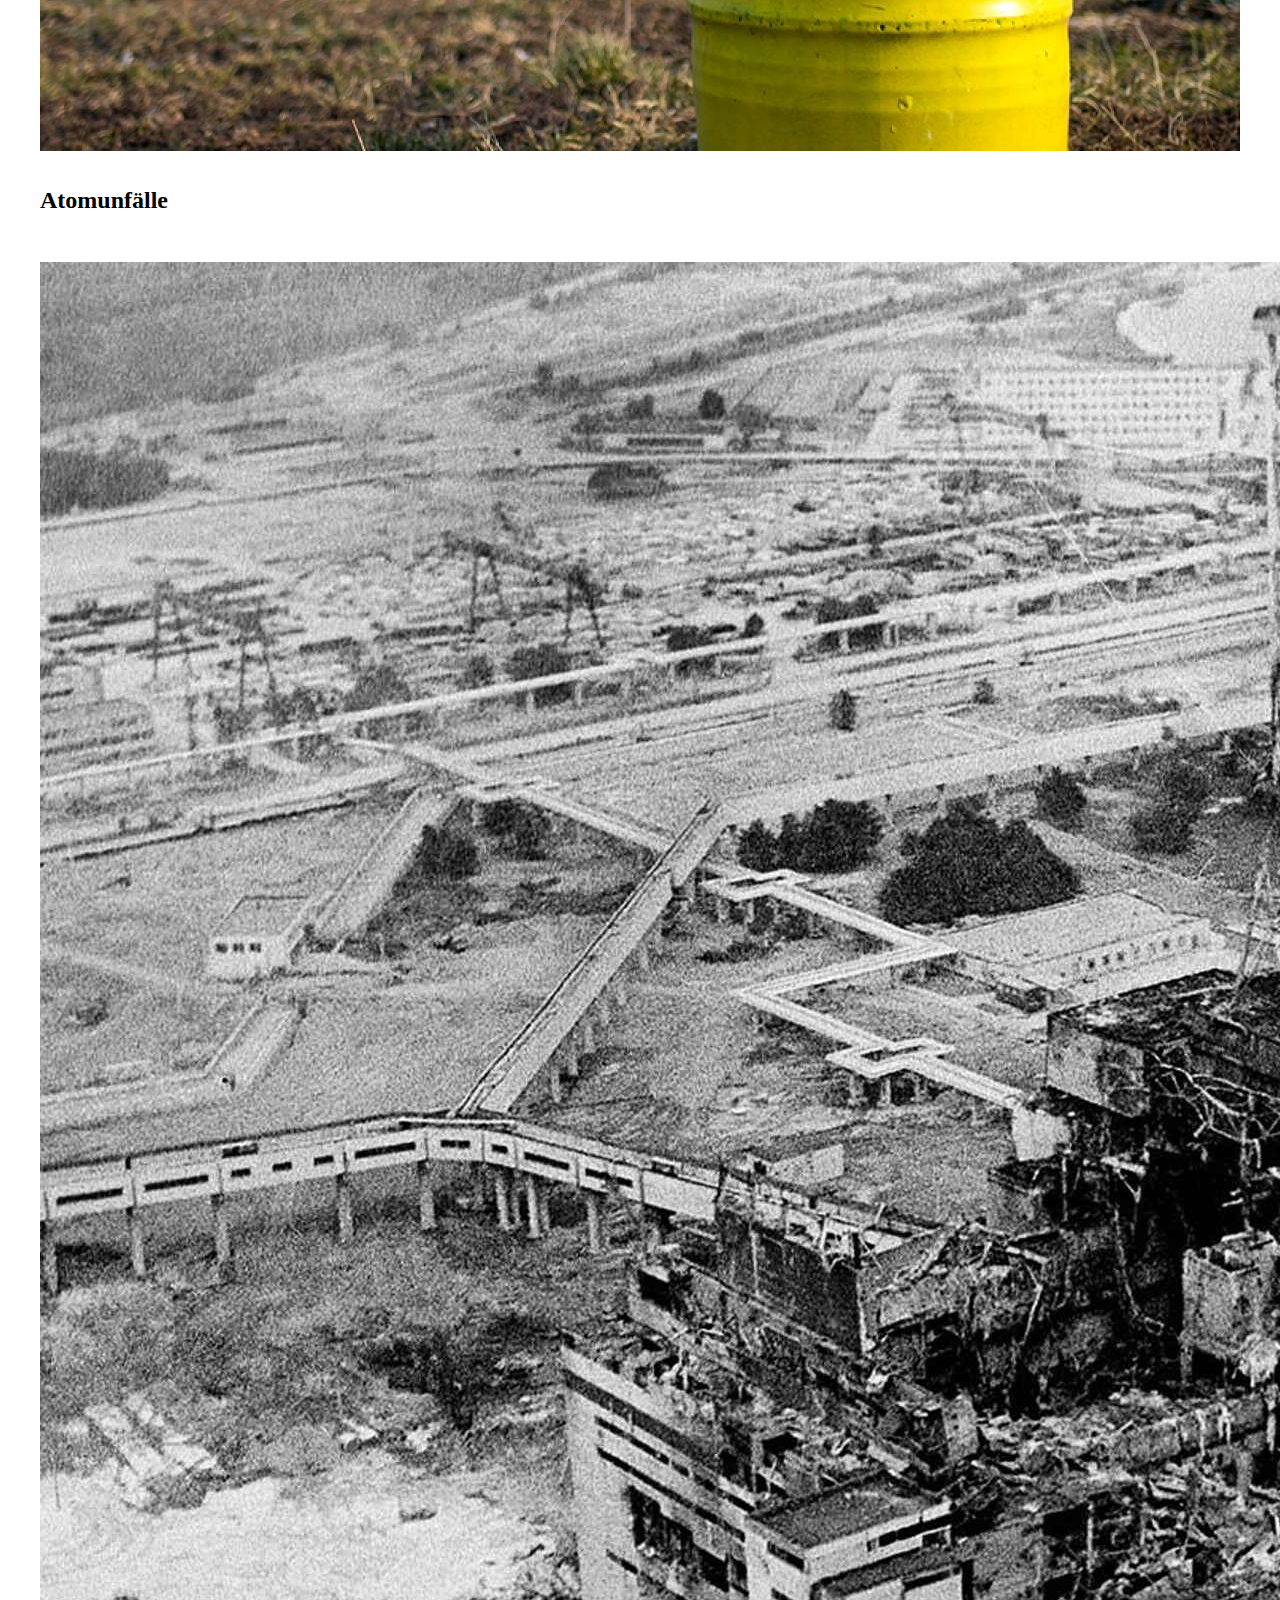
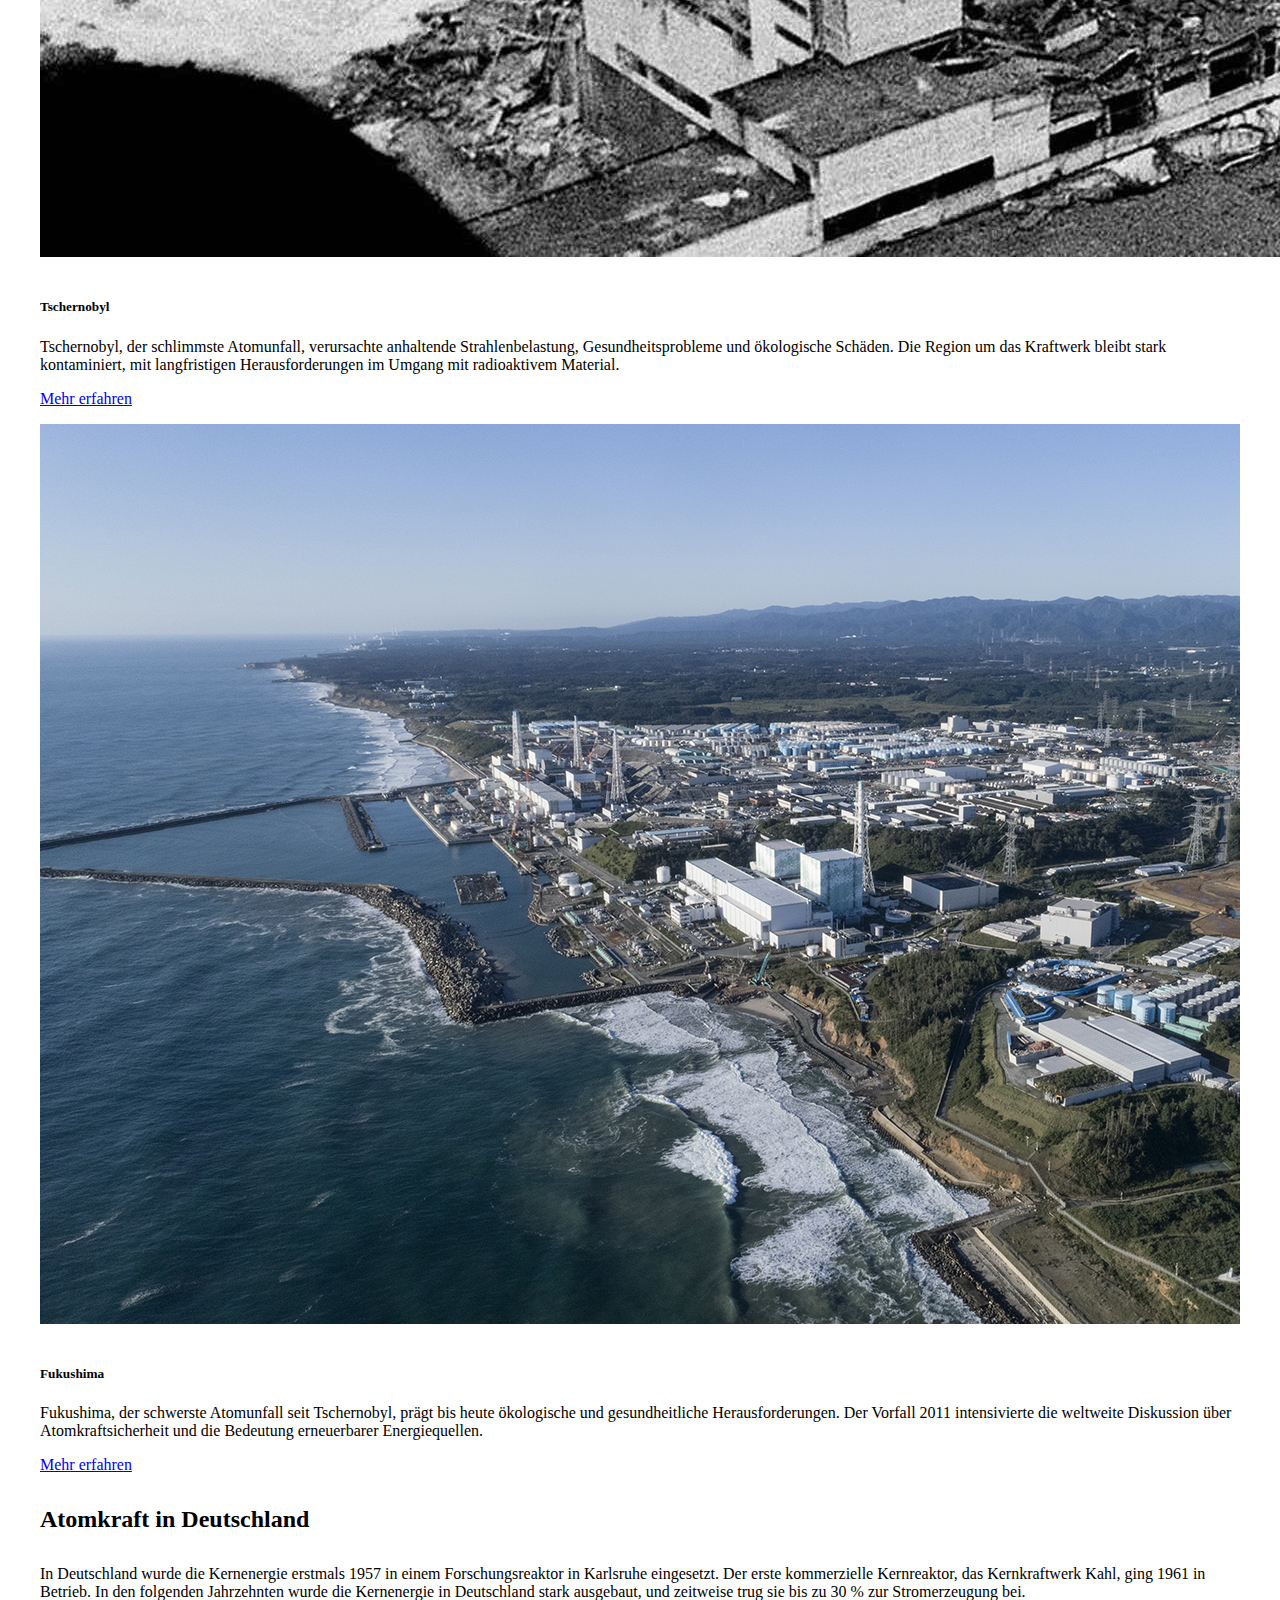
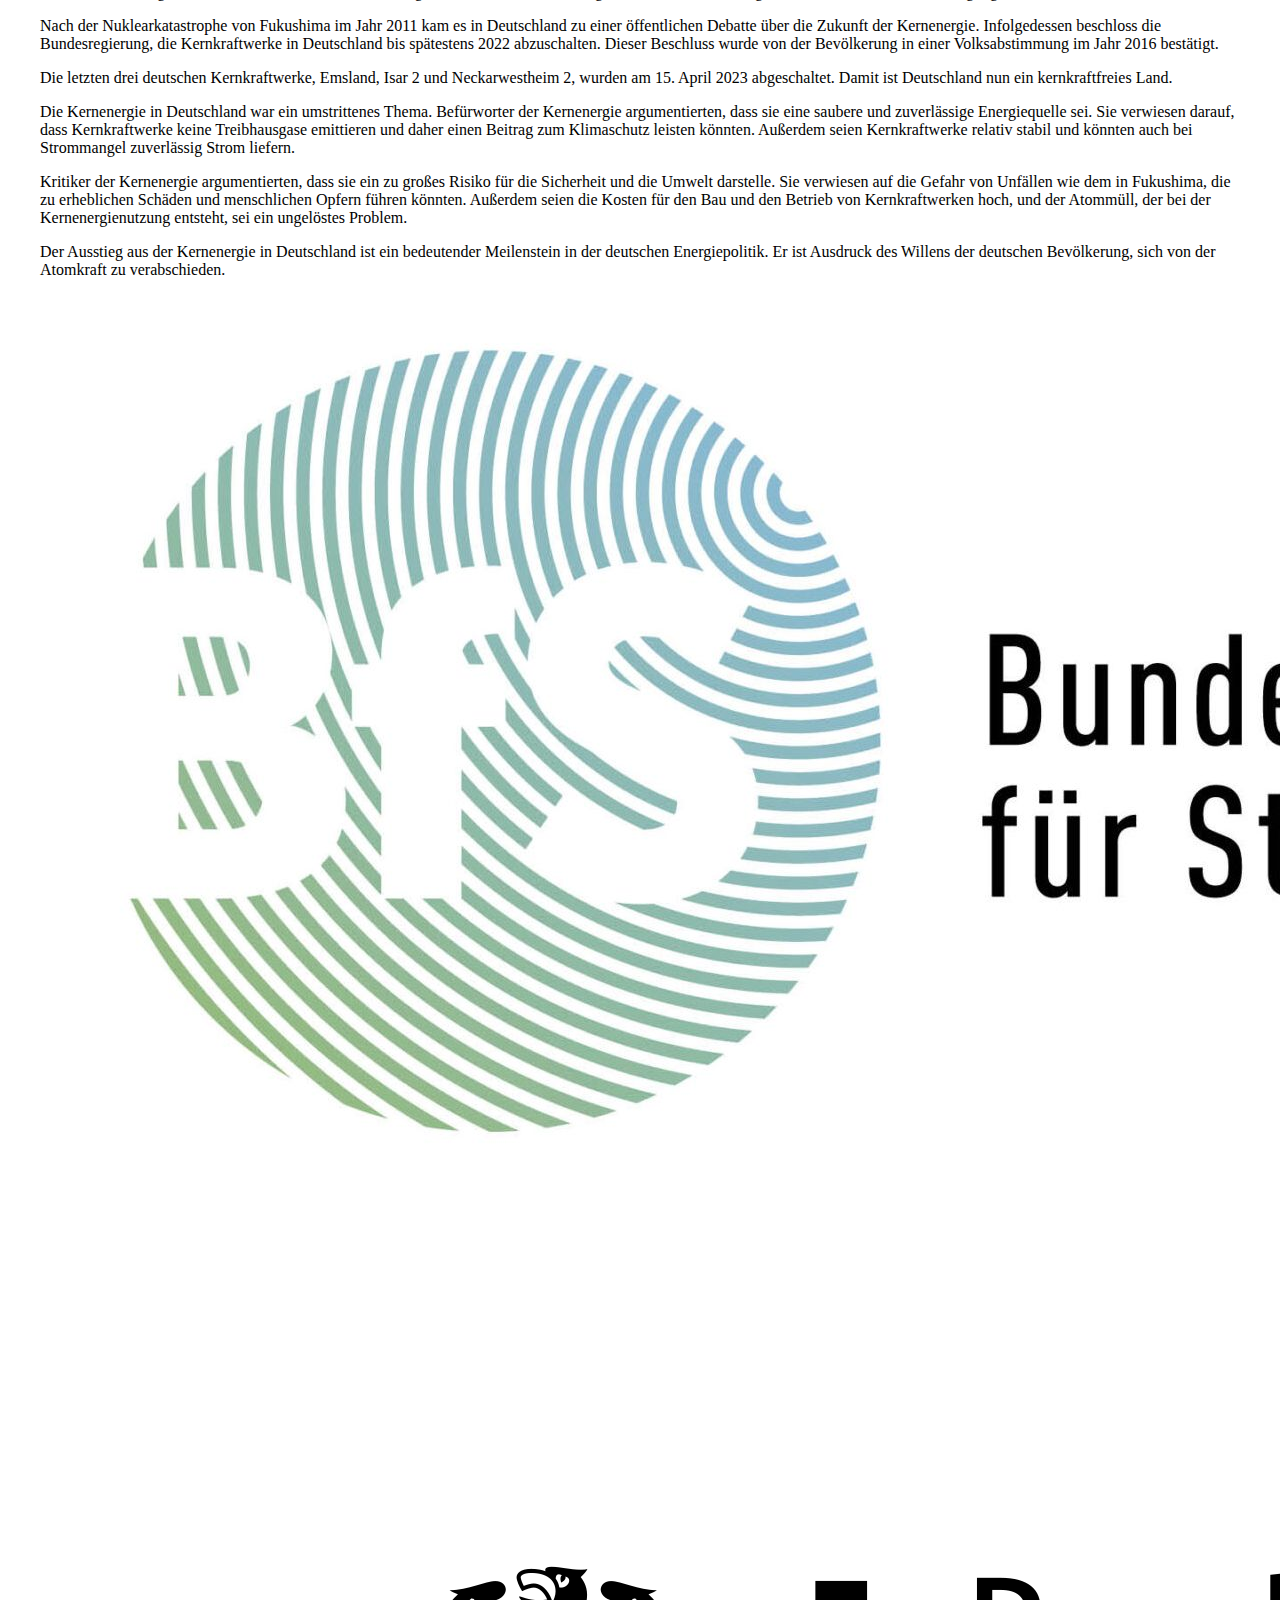
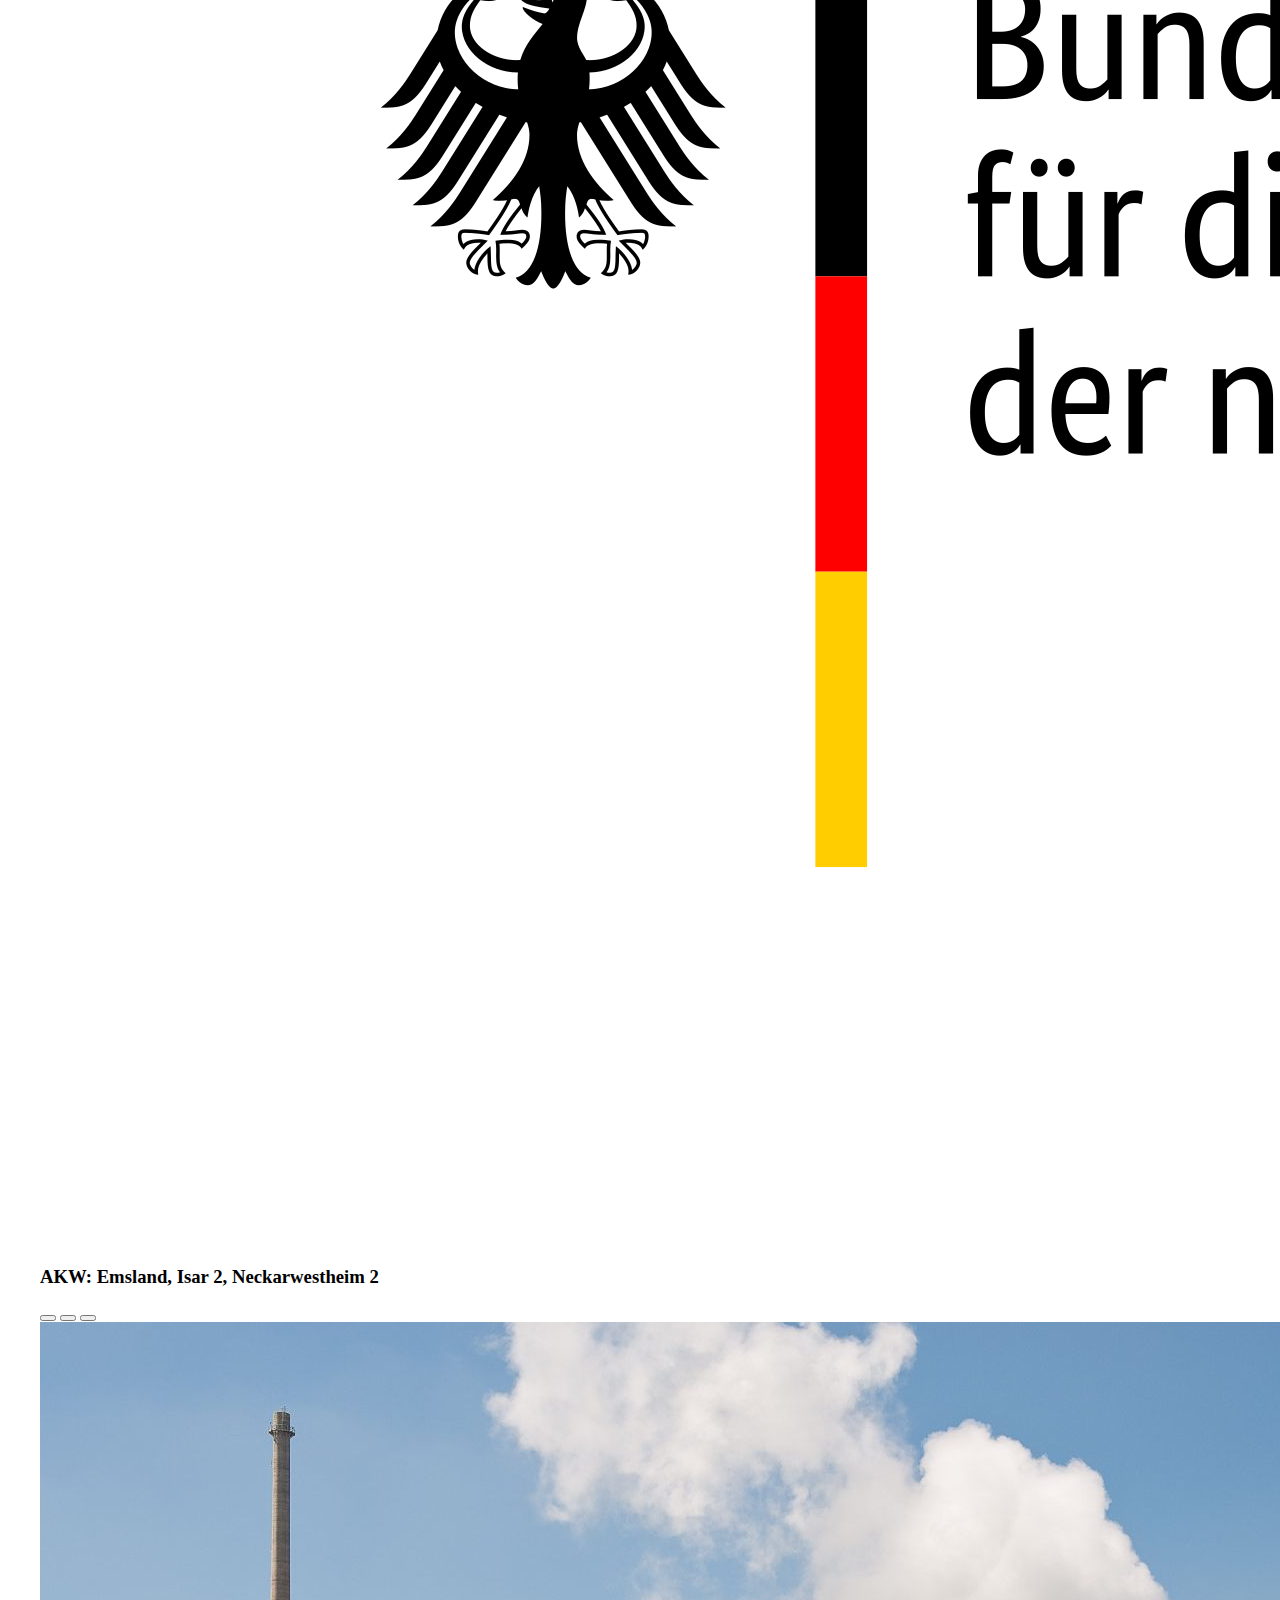
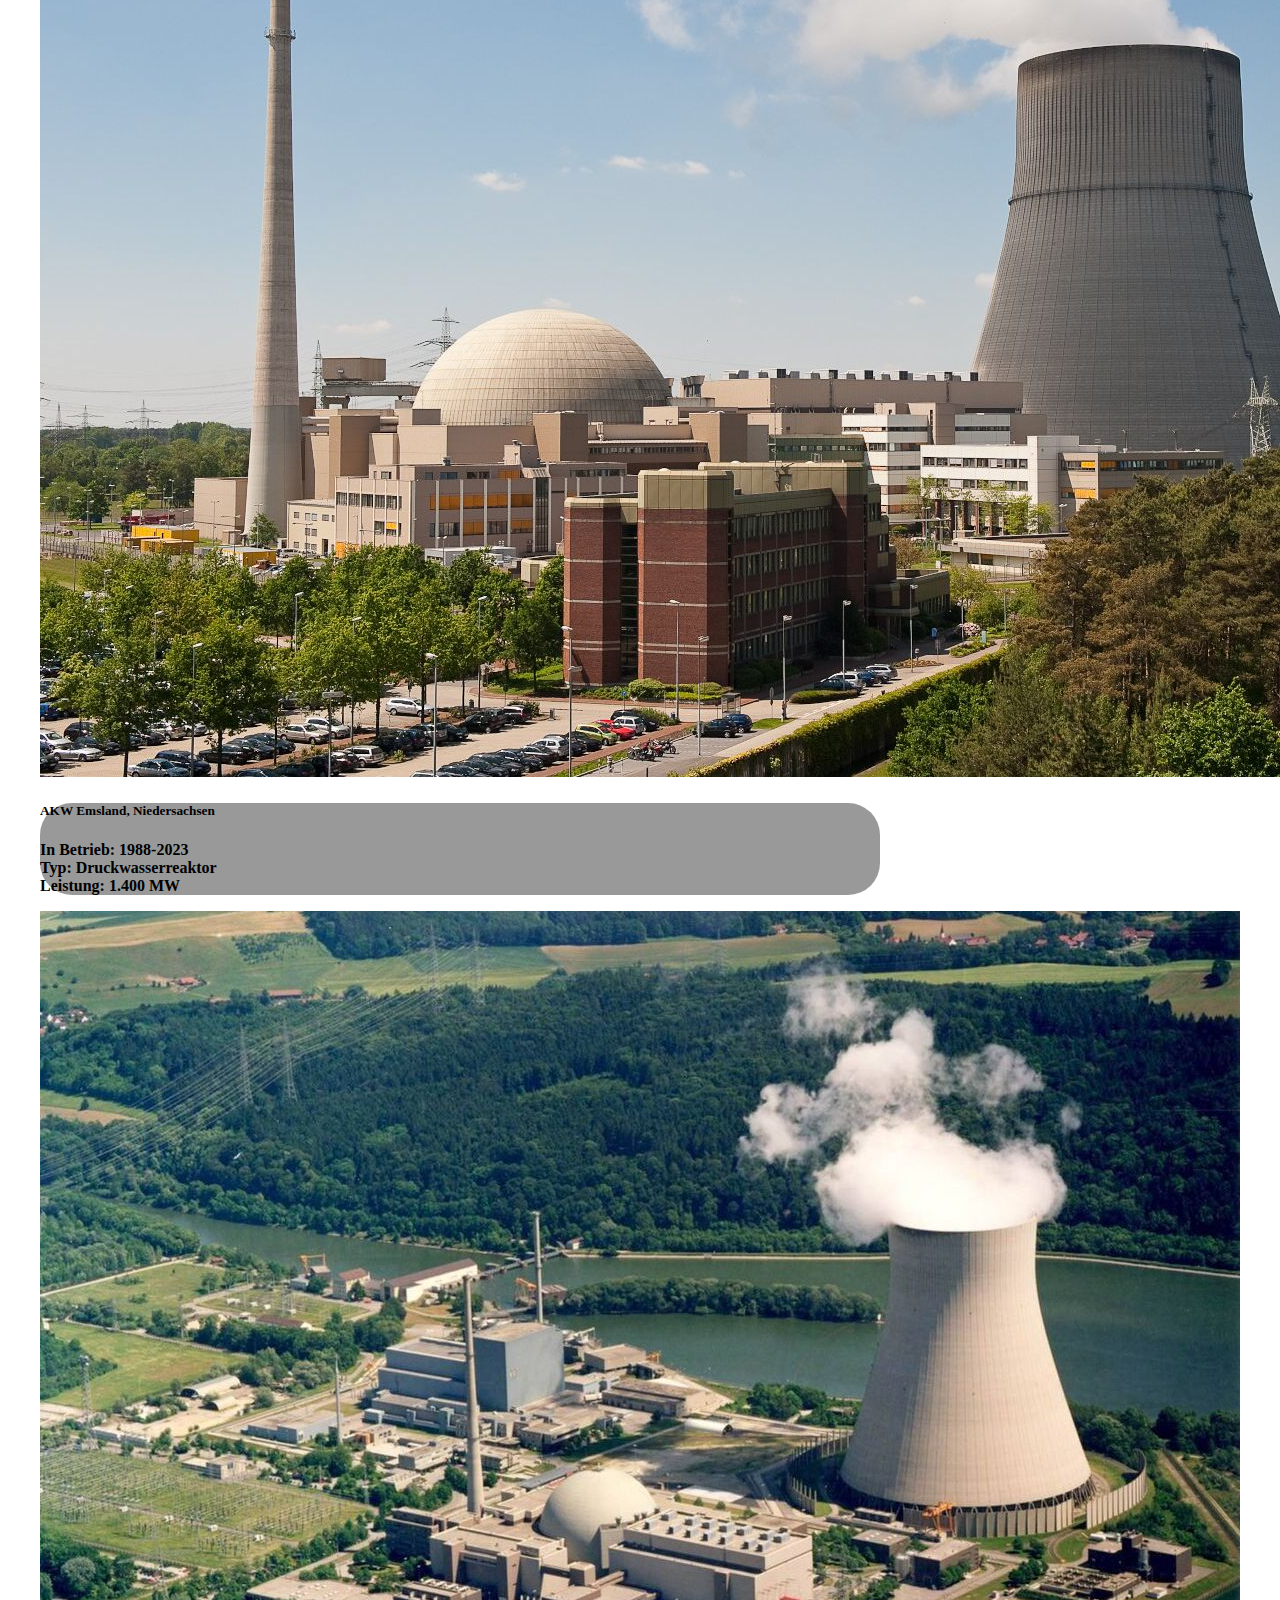
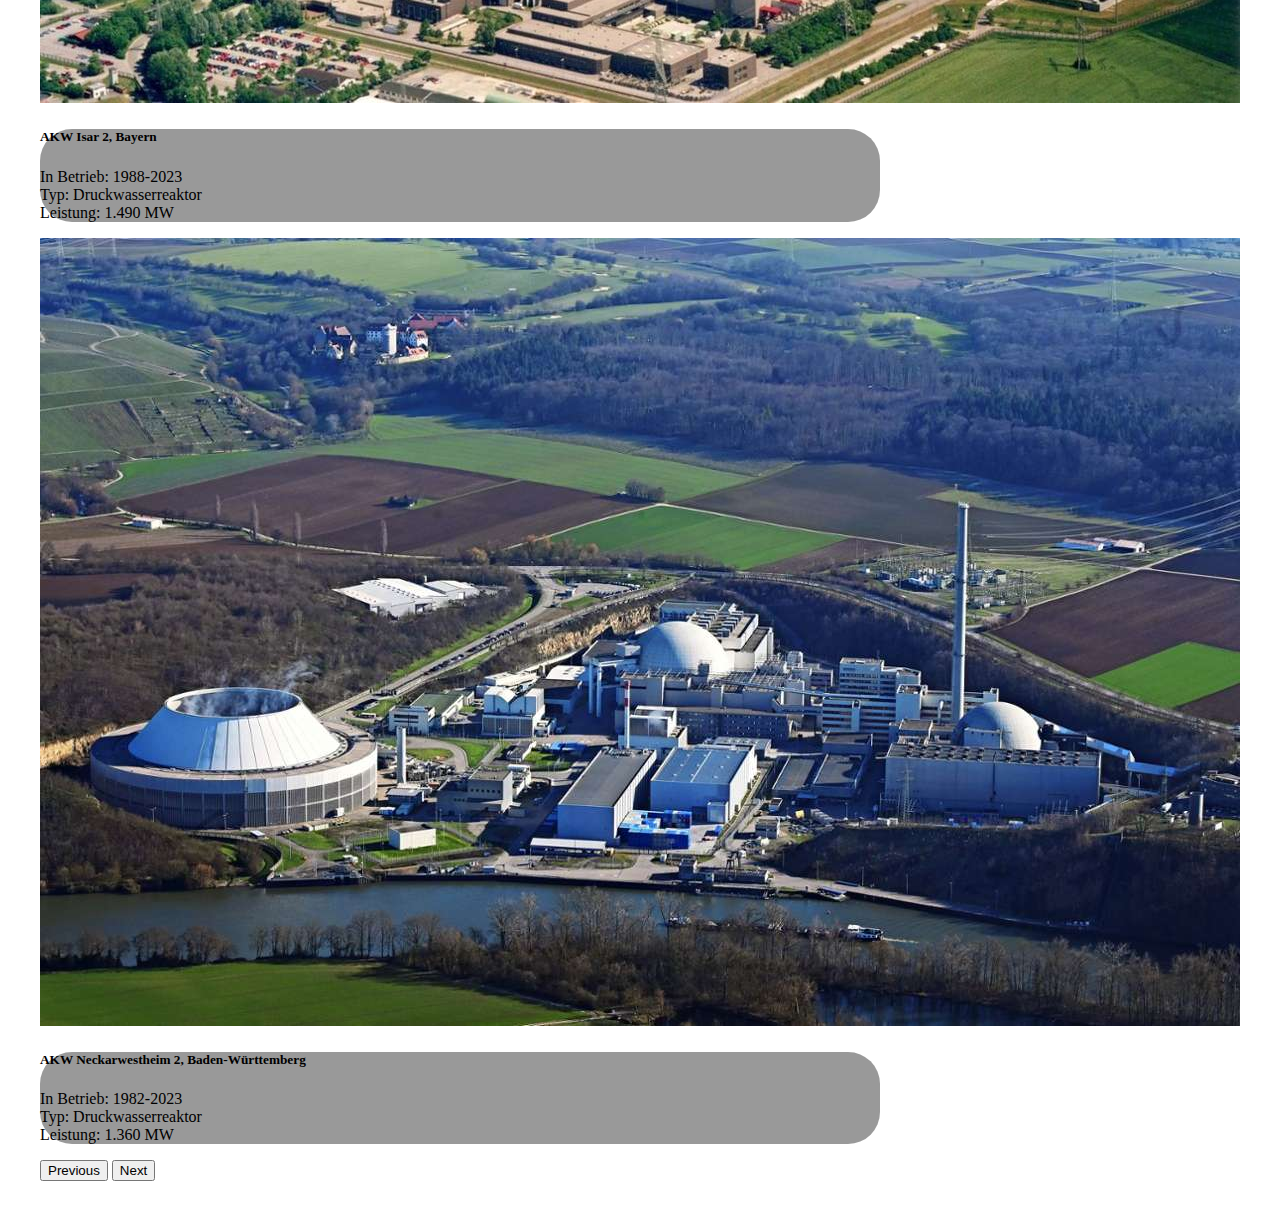
<file: kernspaltung/kernspaltung.html>
<!DOCTYPE html>
<html lang="en">

<head>
    <meta charset="UTF-8">
    <title>Kernspaltung</title>
    <link rel="icon" href="../picture/logo.png" />

    <!-- Bootstrap -->
    <link href="https://cdn.jsdelivr.net/npm/bootstrap@5.3.2/dist/css/bootstrap.min.css" rel="stylesheet"
        integrity="sha384-T3c6CoIi6uLrA9TneNEoa7RxnatzjcDSCmG1MXxSR1GAsXEV/Dwwykc2MPK8M2HN" crossorigin="anonymous">

    <link rel="stylesheet" href="../important.css">
    <link rel="stylesheet" href="style.css">

</head>

<body>

    <nav class="navbar navbar-expand-lg bg-gradient">
        <div class="container-fluid">
            <img class="navbar-brand" src="../picture/helium.png" alt="helium">
            <button class="navbar-toggler" type="button" data-bs-toggle="collapse" data-bs-target="#navbarNav"
                aria-controls="navbarNav" aria-expanded="false" aria-label="Toggle navigation">
                <span class="navbar-toggler-icon"></span>
            </button>
            <div class="collapse navbar-collapse justify-content-center text-center" id="navbarNav">
                <ul class="navbar-nav">
                    <li class="nav-item">
                        <a class="nav-link" href="../index.html">Home</a>
                    </li>
                    <li class="nav-item">
                        <a class="nav-link" href="../forschung/forschung.html">Forschung</a>
                    </li>
                    <li class="nav-item">
                        <a class="nav-link" href="../kernfusion/kernfusion.html">Kernfusion</a>
                    </li>
                    <li class="nav-item">
                        <a class="nav-link active" href="kernspaltung.html">Kernspaltung</a>
                    </li>
                </ul>
            </div>
        </div>

    </nav>

    <div id="main">
        <h1 class="display-1">Kernspaltung</h1>

        <section id="generalInfo">

            <h2 class="secondHeader display-4">Allgemeine Informationen</h2>

            <div class="container-fluid">

                <div class="row" id="howKernspaltung">

                    <div class="row text-center">
                        <div class="col">
                            <h3 class="thirdHeader display-6">Was ist Kernspaltung?</h3>

                            <p>
                                Die Kernspaltung ist der Prozess, bei dem der Kern eines schweren Atoms (z.B Uran 235)
                                in zwei oder mehr kleinere Kerne aufgeteilt wird. Dieser Prozess setzt eine erhebliche
                                Menge Energie frei. In Atomkraftwerken wird die Kernspaltung kontrolliert durchgeführt,
                                um Wärme zu erzeugen, die dann in elektrische Energie umgewandelt wird.
                            </p>

                        </div>
                    </div>

                    <div class="col d-flex align-items-center">

                        <div>
                            <p>
                                <span class="bold"> Wichtige Punkte:</span>
                            </p>

                            <p>
                                <span class="bold">Brennstoffzusammensetzung:</span> <br>
                                Der häufigste Brennstoff in Atomkraftwerken ist Uran-235. Das Uran-235 ist instabil und
                                kann
                                durch den
                                Einfluss von Neutronen in zwei kleinere Kerne (Fission) zerfallen. Andere Isotope, wie
                                Uran-238 oder
                                Plutonium-239, können ebenfalls verwendet werden. (Siehe <a href="../forschung/forschung.html#uranisotopen">Unterschiede
                                    zwischen Uranisotopen</a>)
                            </p>

                            <p>
                                <span class="bold">Kernspaltung:</span> <br>
                                Ein Neutron wird auf den Kern eines Uran-235-Atoms geschossen. Wenn das Uran-235-Atom
                                von
                                einem Neutron
                                getroffen wird, kann es instabil werden und in zwei kleinere Kerne, sogenannte
                                Spaltprodukte, zerfallen.
                                Gleichzeitig werden mehrere Neutronen freigesetzt.
                            </p>

                            <p>
                                <span class="bold">Freigesetzte Neutronen:</span> <br>
                                Die freigesetzten Neutronen können dann andere Uran-235-Atome treffen und den Prozess
                                der
                                Kernspaltung
                                in einer Kettenreaktion fortsetzen. Diese Kettenreaktion erzeugt eine große Menge
                                Wärmeenergie.
                            </p>

                            <p>
                                <span class="bold">Kontrolle der Kettenreaktion:</span> <br>
                                Um sicherzustellen, dass die Kettenreaktion kontrolliert abläuft, werden Steuerstäbe in
                                den
                                Reaktorkern
                                eingeführt. Diese Steuerstäbe absorbieren Neutronen und regulieren so die Anzahl der
                                Neutronen, die für
                                die Aufrechterhaltung der Kettenreaktion erforderlich sind.
                            </p>

                            <p>
                                <span class="bold">Wärmetausch:</span> <br>
                                Die erzeugte Wärme wird dazu verwendet, Wasser oder einen anderen Wärmeträger zu
                                erhitzen.
                                Der heiße Dampf
                                wird dann dazu genutzt, Turbinen anzutreiben. Stromerzeugung: Die Turbinen treiben
                                Generatoren an, die
                                elektrische Energie erzeugen. Diese elektrische Energie wird schließlich ins Stromnetz
                                eingespeist und für
                                verschiedene Zwecke genutzt.
                            </p>

                            <p>
                                <span class="bold">Kühlung des Reaktors:</span> <br>
                                Damit der Reaktor nicht überhitzt, ist eine effiziente Kühlung notwendig. In den meisten
                                Atomkraftwerken
                                wird Wasser als Kühlmittel verwendet. Das erhitzte Wasser, das die Wärmeenergie
                                aufgenommen
                                hat, wird in
                                einem separaten Kreislaufsystem abgeführt und kondensiert wieder zu Flüssigkeit, um
                                erneut
                                zur Kühlung
                                des Reaktors verwendet zu werden. Dieser geschlossene Kühlkreislauf gewährleistet die
                                Temperaturkontrolle
                                im Reaktor.
                            </p>

                            <p>
                                <span class="bold">Sicherheitsvorkehrungen:</span> <br>
                                Atomkraftwerke sind mit zahlreichen Sicherheitsvorkehrungen ausgestattet, um Unfälle zu
                                verhindern und
                                die Auswirkungen im Falle eines Notfalls zu minimieren. Dazu gehören
                                Notabschaltungssysteme,
                                Schutzhüllen
                                um den Reaktorkern und strenge Kontrollen bei der Handhabung von radioaktiven
                                Materialien.
                                Diese Maßnahmen
                                gewährleisten den sicheren Betrieb der Anlage und den Schutz von Mensch und Umwelt.
                            </p>

                            <p>
                                <span class="bold">Abfallentsorgung:</span> <br>
                                Ein wichtiger Aspekt der Atomenergienutzung ist die Entsorgung von radioaktivem Abfall.
                                Verbrauchte
                                Brennstäbe und andere radioaktive Materialien müssen sicher gelagert und überwacht
                                werden,
                                um eine mögliche
                                Umweltbelastung zu verhindern. Die sichere Lagerung und Endlagerung radioaktiver Abfälle
                                sind daher
                                entscheidende Herausforderungen in der Atomenergieindustrie. (Siehe <a
                                    href="#atommuell">Atommüll</a>)
                            </p>

                            <p>
                                <span class="bold">Umweltauswirkungen:</span> <br>
                                Obwohl Atomkraftwerke keine CO2-Emissionen während des Betriebs erzeugen, sind ihre
                                Umweltauswirkungen
                                nicht zu vernachlässigen. Der Abbau von Uran, die Herstellung von Brennstäben und die
                                Entsorgung von
                                radioaktivem Abfall haben ökologische Auswirkungen. Forschung und Entwicklung
                                konzentrieren
                                sich darauf,
                                diese Auswirkungen zu minimieren und nachhaltigere Methoden in der Atomenergieproduktion
                                zu
                                etablieren.
                            </p>

                            <p>
                                Im Großen und Ganzen besitzen wir also einen riesigen Atomaren Wasserkocher, der Strom
                                erzeugt.
                            </p>
                        </div>

                    </div>


                    <div class="col-md-5 d-flex align-items-center justify-content-center">

                        <img src="../picture/kernspaltung.png" alt="Kernspaltung" title="Bild von Kernspaltung"
                            class="img-fluid">

                    </div>
                </div>

                <div class="row" id="proAndContra">

                    <div class="row text-center">
                        <div class="col">
                            <h3 class="thirdHeader display-6 ">Vor- und Nachteile von Kernenergie</h3>

                            <p>
                                Kernenergie ist aufgrund ihrer Fähigkeit, große Mengen Energie zu erzeugen, kontrovers
                                diskutiert. Diese Debatte wird von zahlreichen Herausforderungen begleitet, darunter die
                                langfristige Entsorgung hochradioaktiver Abfälle, das Risiko von nuklearen Unfällen und
                                die
                                finanzielle Belastung für den Bau von Kernkraftwerken. Diese Nachteile werfen Fragen zur
                                Nachhaltigkeit und Sicherheit auf, die die Zukunft der Kernenergie beeinflussen könnten.
                            </p>
                        </div>
                    </div>

                    <div class="col">

                        <p>
                            <span class="bold">Die wichtigsten Vorteile sind:</span>
                        </p>

                        <p>
                            <span class="bold">Niedrige CO2-Emissionen:</span> <br>
                            Kernenergie wird als kohlenstoffarme
                            Energiequelle betrachtet, da sie im Vergleich zu fossilen Brennstoffen nur begrenzte
                            Treibhausgasemissionen verursacht. Dies trägt zur Reduzierung des menschlichen Einflusses
                            auf den Klimawandel bei.
                        </p>

                        <p>
                            <span class="bold">Kontinuierliche Stromerzeugung:</span> <br>
                            Kernkraftwerke bieten eine stabile
                            und kontinuierliche Stromerzeugung, unabhängig von den Witterungsbedingungen. Im Gegensatz
                            zu erneuerbaren Energiequellen, die wetterabhängig sind, können Kernkraftwerke eine
                            zuverlässige Stromversorgung rund um die Uhr gewährleisten.
                        </p>

                        <p>
                            <span class="bold">Hohe Energieausbeute:</span> <br>
                            Kernenergie ermöglicht eine effiziente
                            Nutzung von Brennstoffen, da eine geringe Menge an Kernbrennstoff große Mengen an
                            elektrischer Energie erzeugen kann. Diese hohe Energieausbeute macht Kernkraftwerke
                            wirtschaftlich attraktiv.
                        </p>

                        <p>
                            <span class="bold">Energieunabhängigkeit:</span> <br>
                            Durch die Nutzung von Kernenergie kann eine
                            Nation ihre Energieunabhängigkeit stärken, indem sie weniger auf fossile Brennstoffe und
                            externe Energiequellen angewiesen ist. Dies trägt zur Sicherheit der Energieversorgung bei
                            und mindert die Auswirkungen von Schwankungen auf dem Energiemarkt.
                        </p>

                        <p>
                            <span class="bold">Technologischer Fortschritt:</span> <br>
                            Die Forschung im Bereich der
                            Kernenergie trägt zum technologischen Fortschritt bei, wodurch sicherere und effizientere
                            Reaktor designs entwickelt werden können. Neue Technologien könnten dazu beitragen, die
                            bestehenden Herausforderungen, wie die Entsorgung nuklearer Abfälle, zu bewältigen und die
                            Sicherheit von Kernkraftwerken weiter zu verbessern. (Siehe <a href="#">Forschung</a>)
                        </p>


                    </div>

                    <div class="col">

                        <p>
                            <span class="bold">Die wichtigsten Nachteile sind:</span>
                        </p>

                        <p>
                            <span class="bold">Nukleare Sicherheit und Unfälle:</span> <br>
                            Nukleare Unfälle wie Fukushima
                            2011 und Tschernobyl 1986 haben nicht nur schwerwiegende Folgen für Gesundheit und Umwelt,
                            sondern auch das Vertrauen in die Sicherheit von Kernkraftwerken erschüttert. Der Schutz vor
                            Unfällen erfordert ständige Innovationen und strenge Sicherheitsstandards. (Siehe <a
                                href="#unfaelle">Atomunfälle</a>)
                        </p>

                        <p>
                            <span class="bold">Langzeitlagerung von radioaktiven Abfällen:</span> <br>
                            Die sichere Entsorgung
                            hochradioaktiver Abfälle ist ungelöst. Langfristige Auswirkungen und Sicherheit von
                            Endlagern sind umstritten, und die Verantwortung und Finanzierung für die Entsorgung bleiben
                            unklar.
                        </p>

                        <p>
                            <span class="bold">Hohe Kosten und lange Bauzeiten:</span> <br>
                            Der Bau von Kernkraftwerken
                            erfordert erhebliche Investitionen und dauert lange. Hohe Kosten sind auf
                            Sicherheitsstandards und regulatorische Anforderungen zurückzuführen, was die
                            Wirtschaftlichkeit beeinträchtigen kann.
                        </p>

                        <p>
                            <span class="bold">Negatives Nutzen von Kernspaltung:</span> <br>
                            Die Verbreitung nuklearer
                            Technologien für Atomwaffen ist besorgniserregend. Zivile Nutzung birgt das Risiko, dass
                            nukleares Material in die falschen Hände gerät, was die Gefahr von Atomwaffenverbreitung
                            erhöht.
                        </p>

                        <p>
                            <span class="bold">Umweltauswirkungen und Landnutzung:</span> <br>
                            Kernkraftwerke beeinflussen
                            Umwelt und Landnutzung. Kühlwassernutzung kann ökologische Schäden verursachen, und
                            Uranabbau hat Auswirkungen auf die Umwelt, mit möglicher Umweltverschmutzung und Verlust von
                            Lebensräumen.
                        </p>
                    </div>
                </div>

                <div class="row" id="endlager">

                    <div class="row text-center">
                        <div class="col">

                            <h3 class="thirdHeader display-6">Endlager</h3>

                            <p>
                                Ein Endlager für radioaktive Abfälle ist eine speziell konzipierte Anlage, die dazu
                                dient, hochradioaktive Abfälle sicher und dauerhaft zu lagern, um Mensch und Umwelt vor
                                schädlichen Strahlungen zu schützen.
                            </p>

                        </div>
                    </div>

                    <div class="col-md-5 d-flex align-items-center justify-content-center">

                        <img src="../picture/endlager.jpg" alt="Endlager" title="Bild von Endlager" class="img-fluid">

                    </div>

                    <div class="col d-flex align-items-center">

                        <div>
                            <p>
                                Hier sind ein paar wichtige Punkte, die für ein Endlager wichtig sind:
                            </p>

                            <p>
                                <span class="bold">Geologischer Standort:</span> <br>
                                Ein Endlager wird in der Regel in
                                tiefen geologischen Formationen platziert, um sicherzustellen, dass die Strahlung
                                effektiv abgeschirmt wird und keine gefährlichen Stoffe in die Umwelt gelangen.
                                Salzstöcke, Tonformationen und tief liegende Gesteinsschichten sind Beispiele für
                                geeignete Standorte.
                            </p>

                            <p>
                                <span class="bold">Behälter und Verpackung:</span> <br>
                                Die hochradioaktiven Abfälle werden
                                in speziell konstruierten Behältern verpackt, die darauf ausgelegt sind, die Freisetzung
                                von Radioaktivität zu verhindern. Diese Behälter bestehen oft aus mehreren Schichten,
                                einschließlich einer äußeren Hülle aus korrosionsbeständigem Material.
                            </p>

                            <p>
                                <span class="bold">Rückholbarkeit und Überwachung:</span> <br>
                                Ein wichtiges Merkmal eines
                                Endlagers ist die Möglichkeit zur Rückholung der Abfälle, falls dies in der Zukunft
                                notwendig sein sollte. Gleichzeitig werden Endlager mit umfassenden Überwachungssystemen
                                ausgestattet, um Veränderungen im Lagerbetrieb oder in der geologischen Umgebung
                                frühzeitig zu erkennen.
                            </p>

                            <p>
                                <span class="bold">Langzeitsicherheit:</span> <br>
                                Das Hauptziel eines Endlagers ist es,
                                hochradioaktive Abfälle über sehr lange Zeiträume sicher zu isolieren. Die Planungen
                                gehen oft von Zeiträumen von Zehntausenden von Jahren aus, um sicherzustellen, dass die
                                Radioaktivität der Abfälle vollständig abklingt und keine Gefahr mehr darstellt.
                            </p>

                            <p>
                                Es ist wichtig anzumerken, dass die Umsetzung von Endlagern in vielen Ländern aufgrund
                                technischer, gesellschaftlicher und politischer Herausforderungen äußerst kontrovers
                                ist. Fragen der Sicherheit, langfristigen Verantwortung, Bürgerbeteiligung und ethischer
                                Aspekte spielen bei der Planung und Genehmigung von Endlagern eine entscheidende Rolle.
                            </p>
                        </div>

                    </div>
                </div>

                <div class="row" id="atommuell">

                    <div class="row text-center">
                        <div class="col">

                            <h3 class="thirdHeader display-6">Atommüll</h3>

                            <p>
                                Atommüll, auch als radioaktiver Abfall bezeichnet, entsteht als Nebenprodukt bei der
                                Nutzung von Kernenergie in Kernkraftwerken. Diese Abfälle enthalten radioaktive
                                Substanzen, die über einen sehr langen Zeitraum gefährliche Strahlung abgeben. Es
                                gibt verschiedene Arten von Atommüll, die sich hinsichtlich ihrer radioaktiven
                                Eigenschaften und der notwendigen Lagerungsdauer unterscheiden. Die zwei
                                Hauptkategorien sind:
                            </p>

                        </div>
                    </div>

                    <div class="col d-flex align-items-center">

                        <div>
                            <p>
                                <span class="bold">Niedrig- und mittelradioaktiver Abfall (NMA):</span>

                            <ul>
                                <li>
                                    Merkmale:
                                    <p>
                                        Dieser Abfall enthält radioaktive Stoffe mit kürzeren Halbwertszeiten
                                        und geringeren Aktivitätskonzentrationen.
                                    </p>
                                </li>
                                <li>
                                    Lagerungsdauer:
                                    <p>
                                        Die Lagerungsdauer für NMA kann von einigen Jahrzehnten bis zu
                                        einigen hundert Jahren reichen.
                                    </p>
                                </li>
                                <li>
                                    Endlagerung:
                                    <p>
                                        NMA wird oft in speziellen oberirdischen oder oberflächennahen
                                        Einrichtungen gelagert. Die Lagerung kann durch Betonierung oder andere
                                        Verfestigungsverfahren unterstützt werden.
                                    </p>
                                </li>
                                <li>
                                    Beispiel:
                                    <p>
                                        Kontaminierte Arbeitskleidung, Handschuhe und andere Gegenstände aus
                                        dem Betrieb von Kernkraftwerken, die eine geringere Aktivität und kürzere
                                        Halbwertszeiten aufweisen.
                                    </p>
                                </li>
                            </ul>

                            </p>

                            <p>
                                <span class="bold">Hochradioaktiver Abfall (HAA):</span>

                            <ul>
                                <li>
                                    Merkmale:
                                    <p>
                                        Dieser Abfall enthält stark radioaktive Stoffe mit langen Halbwertszeiten.
                                    </p>
                                </li>
                                <li>
                                    Lagerungsdauer:
                                    <p>
                                        Die radioaktive Gefährlichkeit von HAA erstreckt sich über
                                        Zehntausende bis Hunderttausende von Jahren. Oft auch bis zu einer Millionen
                                        Jahren
                                    </p>
                                </li>
                                <li>
                                    Endlagerung:
                                    <p>
                                        Die Endlagerung von HAA erfordert tiefgelegene geologische Formationen,
                                        um eine langfristige Isolation der Radioaktivität zu gewährleisten. (Siehe <a
                                            href="#endlager">Endlager</a>)
                                    </p>
                                </li>
                                <li>
                                    Beispiel:
                                    <p>
                                        Abgebrannte Brennelemente aus Kernreaktoren, die hochradioaktive
                                        Substanzen mit langen Halbwertszeiten enthalten. (Schwere Actinoide, Plutonium)
                                    </p>
                                </li>
                            </ul>

                            </p>
                        </div>

                    </div>

                    <div class="col-md-5 d-flex align-items-center justify-content-center">

                        <img src="../picture/atommuell.jpg" alt="Atommüll" title="Bild von Atommüll" class="img-fluid">

                    </div>
                </div>

            </div>

        </section>

        <section id="unfaelle">

            <h2 class="secondHeader display-4">Atomunfälle</h2>

            <div class="container">
                <div class="row">
                    <div class="card col-md-5 mx-auto">
                        <img src="../picture/unfaelle/chernobyl.jpg" alt="Chernobyl" class="card-img-top"
                            title="Bild von Tschernobyl-Unfall">
                        <div class="card-body">
                            <h5 class="card-title">Tschernobyl</h5>
                            <p class="card-text">
                                Tschernobyl, der schlimmste Atomunfall, verursachte anhaltende Strahlenbelastung,
                                Gesundheitsprobleme und ökologische Schäden. Die Region um das Kraftwerk bleibt stark
                                kontaminiert, mit langfristigen Herausforderungen im Umgang mit radioaktivem Material.
                            </p>
                            <a href="https://en.wikipedia.org/wiki/Chernobyl_disaster" class="btn btn-primary">Mehr
                                erfahren</a>
                        </div>
                    </div>

                    <div class="card col-md-5 mx-auto">
                        <img src="../picture/unfaelle/fukushima.jpg" alt="Chernobyl" class="card-img-top"
                            title="Bild von Fukushima">
                        <div class="card-body">
                            <h5 class="card-title">Fukushima</h5>
                            <p class="card-text">
                                Fukushima, der schwerste Atomunfall seit Tschernobyl, prägt bis heute
                                ökologische und gesundheitliche Herausforderungen. Der Vorfall 2011 intensivierte die
                                weltweite Diskussion über Atomkraftsicherheit und die Bedeutung erneuerbarer
                                Energiequellen.
                            </p>
                            <a href="https://en.wikipedia.org/wiki/Fukushima_nuclear_accident"
                                class="btn btn-primary">Mehr
                                erfahren</a>
                        </div>
                    </div>
                </div>
            </div>

        </section>

        <section id="atomkraftInGermany">

            <h2 class="secondHeader display-4">Atomkraft in Deutschland</h2>

            <div class="container-fluid">

                <div class="row">
                    <div class="col d-flex align-items-center">
                        <div>
                            <p>
                                In Deutschland wurde die Kernenergie erstmals 1957 in einem Forschungsreaktor in
                                Karlsruhe eingesetzt. Der erste kommerzielle Kernreaktor, das Kernkraftwerk Kahl, ging
                                1961 in Betrieb. In den folgenden Jahrzehnten wurde die Kernenergie in Deutschland stark
                                ausgebaut, und zeitweise trug sie bis zu 30 % zur Stromerzeugung bei.
                            </p>

                            <p>
                                Nach der Nuklearkatastrophe von Fukushima im Jahr 2011 kam es in Deutschland zu einer
                                öffentlichen Debatte über die Zukunft der Kernenergie. Infolgedessen beschloss die
                                Bundesregierung, die Kernkraftwerke in Deutschland bis spätestens 2022 abzuschalten.
                                Dieser Beschluss wurde von der Bevölkerung in einer Volksabstimmung im Jahr 2016
                                bestätigt.
                            </p>

                            <p>
                                Die letzten drei deutschen Kernkraftwerke, Emsland, Isar 2 und Neckarwestheim 2, wurden
                                am 15. April 2023 abgeschaltet. Damit ist Deutschland nun ein kernkraftfreies Land.
                            </p>

                            <p>
                                Die Kernenergie in Deutschland war ein umstrittenes Thema. Befürworter der Kernenergie
                                argumentierten, dass sie eine saubere und zuverlässige Energiequelle sei. Sie verwiesen
                                darauf, dass Kernkraftwerke keine Treibhausgase emittieren und daher einen Beitrag zum
                                Klimaschutz leisten könnten. Außerdem seien Kernkraftwerke relativ stabil und könnten
                                auch bei Strommangel zuverlässig Strom liefern.
                            </p>

                            <p>
                                Kritiker der Kernenergie argumentierten, dass sie ein zu großes Risiko für die
                                Sicherheit und die Umwelt darstelle. Sie verwiesen auf die Gefahr von Unfällen wie dem
                                in Fukushima, die zu erheblichen Schäden und menschlichen Opfern führen könnten.
                                Außerdem seien die Kosten für den Bau und den Betrieb von Kernkraftwerken hoch, und der
                                Atommüll, der bei der Kernenergienutzung entsteht, sei ein ungelöstes Problem.
                            </p>

                            <p>
                                Der Ausstieg aus der Kernenergie in Deutschland ist ein bedeutender Meilenstein in der
                                deutschen Energiepolitik. Er ist Ausdruck des Willens der deutschen Bevölkerung, sich
                                von der Atomkraft zu verabschieden.
                            </p>
                        </div>

                    </div>

                    <div class="col-md-3 d-flex align-items-center justify-content-center">

                        <div>
                            <a href="https://www.bfs.de/DE/home/home_node.html">
                                <img src="../picture/logos_germany/bundesamt_für_Strahlenschutz.jpg"
                                    alt="Bundesamt für Strahlenschutz" title="Bundesamt für Strahlenschutz"
                                    class="img-fluid">
                            </a>

                            <a href="https://www.base.bund.de/DE/home/home_node.html">
                                <img src="../picture/logos_germany/BASE.png"
                                    alt="Bundesamt für die Sicherheit der nuklearen Entsorgung"
                                    title="Bundesamt für die Sicherheit der nuklearen Entsorgung" class="img-fluid"
                                    style="margin-top: 3rem;">
                            </a>
                        </div>
                    </div>
                </div>
            </div>


            <br><br><br>

            <h3 class="thirdHeader display-6 text-center">AKW: Emsland, Isar 2, Neckarwestheim 2</h3>

            <div id="akwCarousel" class="carousel slide container-fluid" data-bs-ride="carousel">
                <div class="carousel-indicators">
                    <button type="button" data-bs-target="#akwCarousel" data-bs-slide-to="0" class="active"
                        aria-current="true" aria-label="Slide 1"></button>
                    <button type="button" data-bs-target="#akwCarousel" data-bs-slide-to="1"
                        aria-label="Slide 2"></button>
                    <button type="button" data-bs-target="#akwCarousel" data-bs-slide-to="2"
                        aria-label="Slide 3"></button>
                </div>
                <div class="carousel-inner">
                    <div class="carousel-item active">
                        <img src="../picture/AKW_carousel/emsland.jpg" class="d-block w-100 img-fluid rounded"
                            alt="Emsland" title="Bild von AKW Emsland">
                        <div class="carousel-caption d-none d-md-block">
                            <h5>AKW Emsland, Niedersachsen</h5>
                            <p>
                                In Betrieb: 1988-2023 <br>
                                Typ: Druckwasserreaktor <br>
                                Leistung: 1.400 MW
                            </p>
                        </div>
                    </div>
                    <div class="carousel-item">
                        <img src="../picture/AKW_carousel/isar_2.jpg" class="d-block w-100 img-fluid rounded"
                            alt="Isar 2" title="Bild von AKW Isar 2">
                        <div class="carousel-caption d-none d-md-block">
                            <h5>AKW Isar 2, Bayern</h5>
                            <p>
                                In Betrieb: 1988-2023 <br>
                                Typ: Druckwasserreaktor <br>
                                Leistung: 1.490 MW
                            </p>
                        </div>
                    </div>
                    <div class="carousel-item">
                        <img src="../picture/AKW_carousel/neckarwestheim_2.jpg" class="d-block w-100 img-fluid rounded"
                            alt="Neckarwestheim 2" title="Bild von AKW Neckarwestheim 2">
                        <div class="carousel-caption d-none d-md-block">
                            <h5>AKW Neckarwestheim 2, Baden-Württemberg</h5>
                            <p>
                                In Betrieb: 1982-2023 <br>
                                Typ: Druckwasserreaktor <br>
                                Leistung: 1.360 MW
                            </p>
                        </div>
                    </div>
                </div>
                <button class="carousel-control-prev" type="button" data-bs-target="#akwCarousel" data-bs-slide="prev">
                    <span class="carousel-control-prev-icon" aria-hidden="true"></span>
                    <span class="visually-hidden">Previous</span>
                </button>
                <button class="carousel-control-next" type="button" data-bs-target="#akwCarousel" data-bs-slide="next">
                    <span class="carousel-control-next-icon" aria-hidden="true"></span>
                    <span class="visually-hidden">Next</span>
                </button>
            </div>

        </section>

    </div>

    <script src="https://cdn.jsdelivr.net/npm/bootstrap@5.3.2/dist/js/bootstrap.bundle.min.js"
        integrity="sha384-C6RzsynM9kWDrMNeT87bh95OGNyZPhcTNXj1NW7RuBCsyN/o0jlpcV8Qyq46cDfL"
        crossorigin="anonymous"></script>

</body>

</html>
</file>
<file: style.css>
#frequentlyAskedQuestionsSpaltung a,
#frequentlyAskedQuestionsFusion a,
#history a {
    text-decoration: none;
}

/* Online Time Line Template (https://codepen.io/paulhbarker/pen/apvGdv) */

@media (min-width: 1000px) {

    #timeline .demo-card:nth-child(odd) .head::after,
    #timeline .demo-card:nth-child(even) .head::after {
        position: absolute;
        content: "";
        width: 0;
        height: 0;
        border-top: 15px solid transparent;
        border-bottom: 15px solid transparent;
    }

    #timeline .demo-card:nth-child(odd) .head::before,
    #timeline .demo-card:nth-child(even) .head::before {
        position: absolute;
        content: "";
        width: 9px;
        height: 9px;
        background-color: #bdbdbd;
        border-radius: 9px;
        box-shadow: 0px 0px 2px 8px #f7f7f7;
    }
}

/* Some Cool Stuff */
.demo-card:nth-child(1) {
    order: 1;
}

.demo-card:nth-child(2) {
    order: 4;
}

.demo-card:nth-child(3) {
    order: 2;
}

.demo-card:nth-child(4) {
    order: 5;
}

.demo-card:nth-child(5) {
    order: 3;
}

.demo-card:nth-child(6) {
    order: 6;
}

/* Border Box */
* {
    box-sizing: border-box;
}

#timeline {
    padding: 100px 0;
    background: #f7f7f7;
    border-top: 1px solid rgba(191, 191, 191, 0.4);
    border-bottom: 1px solid rgba(191, 191, 191, 0.4);
}

#timeline h1 {
    text-align: center;
    font-size: 3rem;
    font-weight: 200;
    margin-bottom: 20px;
}

#timeline p.leader {
    text-align: center;
    max-width: 90%;
    margin: auto;
    margin-bottom: 45px;
}

#timeline .demo-card-wrapper {
    position: relative;
    margin: auto;
}

@media (min-width: 1000px) {
    #timeline .demo-card-wrapper {
        display: flex;
        flex-flow: column wrap;
        width: 1170px;
        height: 1650px;
        margin: 0 auto;
    }
}

#timeline .demo-card-wrapper::after {
    z-index: 1;
    content: "";
    position: absolute;
    top: 0;
    bottom: 0;
    left: 50%;
    border-left: 1px solid rgba(191, 191, 191, 0.4);
}

@media (min-width: 1000px) {
    #timeline .demo-card-wrapper::after {
        border-left: 1px solid #bdbdbd;
    }
}

#timeline .demo-card {
    position: relative;
    display: block;
    margin: 10px auto 80px;
    max-width: 94%;
    z-index: 2;
}

@media (min-width: 480px) {
    #timeline .demo-card {
        max-width: 60%;
        box-shadow: 0px 1px 22px 4px rgba(0, 0, 0, 0.07);
    }
}

@media (min-width: 720px) {
    #timeline .demo-card {
        max-width: 40%;
    }
}

@media (min-width: 1000px) {
    #timeline .demo-card {
        max-width: 450px;
        height: 400px;
        margin: 90px;
        margin-top: 45px;
        margin-bottom: 45px;
    }

    #timeline .demo-card:nth-child(odd) {
        margin-right: 45px;
    }

    #timeline .demo-card:nth-child(odd) .head::after {
        border-left-width: 15px;
        border-left-style: solid;
        left: 100%;
    }

    #timeline .demo-card:nth-child(odd) .head::before {
        left: 491.5px;
    }

    #timeline .demo-card:nth-child(even) {
        margin-left: 45px;
    }

    #timeline .demo-card:nth-child(even) .head::after {
        border-right-width: 15px;
        border-right-style: solid;
        right: 100%;
    }

    #timeline .demo-card:nth-child(even) .head::before {
        right: 489.5px;
    }

    #timeline .demo-card:nth-child(2) {
        margin-top: 180px;
    }
}

#timeline .demo-card .head {
    position: relative;
    display: flex;
    align-items: center;
    color: #fff;
    font-weight: 400;
}

#timeline .demo-card .head .number-box {
    display: inline;
    float: left;
    margin: 15px;
    padding: 10px;
    font-size: 35px;
    line-height: 35px;
    font-weight: 600;
    background: rgba(0, 0, 0, 0.17);
}

#timeline .demo-card .head h2 {
    text-transform: uppercase;
    font-size: 1.3rem;
    font-weight: inherit;
    letter-spacing: 2px;
    margin: 0;
    padding-bottom: 6px;
    line-height: 1rem;
}

@media (min-width: 480px) {
    #timeline .demo-card .head h2 {
        font-size: 165%;
        line-height: 1.2rem;
    }
}

#timeline .demo-card .head h2 span {
    display: block;
    font-size: 0.6rem;
    margin: 0;
}

@media (min-width: 480px) {
    #timeline .demo-card .head h2 span {
        font-size: 0.8rem;
    }
}

#timeline .demo-card .body {
    background: #fff;
    border: 1px solid rgba(191, 191, 191, 0.4);
    border-top: 0;
    padding: 15px;
}

@media (min-width: 1000px) {
    #timeline .demo-card .body {
        height: 315px;
    }
}

#timeline .demo-card .body p {
    font-size: 14px;
    line-height: 18px;
    margin-bottom: 15px;
}

#timeline .demo-card .body img {
    display: block;
    width: 100%;
}

#timeline .demo-card--step1 {
    background-color: #46b8e9;
}

#timeline .demo-card--step1 .head::after {
    border-color: #46b8e9;
}

#timeline .demo-card--step2 {
    background-color: #3ee9d1;
}

#timeline .demo-card--step2 .head::after {
    border-color: #3ee9d1;
}

#timeline .demo-card--step3 {
    background-color: #ce43eb;
}

#timeline .demo-card--step3 .head::after {
    border-color: #ce43eb;
}

#timeline .demo-card--step4 {
    background-color: #4d92eb;
}

#timeline .demo-card--step4 .head::after {
    border-color: #4d92eb;
}

#timeline .demo-card--step5 {
    background-color: #46b8e9;
}

#timeline .demo-card--step5 .head::after {
    border-color: #46b8e9;
}
</file>
<file: important.css>
.nav-link {
    font-size: 1.8rem;
    margin: 0 2rem !important;
}

.active {
    font-weight: 600;
}

.navbar-brand {
    height: 4.7rem;
    width: auto;
    margin-left: 1rem !important;
}

#main {
    margin: 2rem 2rem !important;
}

/* Hide scrollbar for Chrome, Safari and Opera */
::-webkit-scrollbar {
    display: none;
}

/* Hide scrollbar for Firefox */
html {
    scrollbar-width: none;
    /* For Firefox */
}

.secondHeader {
    margin-top: 2rem;
    margin-bottom: 2rem;
}

.thirdHeader {
    margin-top: 1rem;
    margin-bottom: 1rem;
}

.bold {
    font-weight: bold;
}
</file>
<file: forschung/style.css>
#reactorCarousel {
    margin-top: 2rem;
    width: 70%;
}

#reactorCarousel .carousel-caption,
#reactorCarousel button>span {
    background-color: rgba(128, 128, 128, 0.8);
    border-radius: 0.5rem;
}

#reactorCarousel .carousel-caption {
    border-radius: 2rem;
}

#reactorCarousel img {
    border: solid 1px rgba(128, 128, 128, 0.8);
}

#uranisotopen td,
#uranisotopen th {
    vertical-align: middle;
}

#uranisotopen th {
    padding: 0.5rem;
}

#uranisotopen table {
    margin: 0 auto;
    width: 90%;
}
</file>
<file: kernfusion/style.css>
#flagCarousel button>span,
#flagCarousel .carousel-caption {
    background-color: rgba(128, 128, 128, 0.8);
    border-radius: 0.5rem;
}

#flagCarousel .carousel-caption {
    border-radius: 2rem;
}

#flagCarousel img {
    border: solid 1px rgba(128, 128, 128, 0.8);
}
</file>
<file: kernspaltung/style.css>
#unfaelle {
    margin-top: 2rem;
}

#unfaelle .card .card-img-top {
    margin-top: 1rem;
    margin-bottom: 1rem;
}

#generalInfo .text-center h3 {
    margin-top: 2rem;
}

#generalInfo .text-center p {
    margin-bottom: 2rem;
}

#generalInfo a {
    text-decoration: none;
}

#akwCarousel {
    width: 70%;
}

#akwCarousel .carousel-caption {
    background-color: rgba(128, 128, 128, 0.8);
    border-radius: 2rem;
}
</file>
